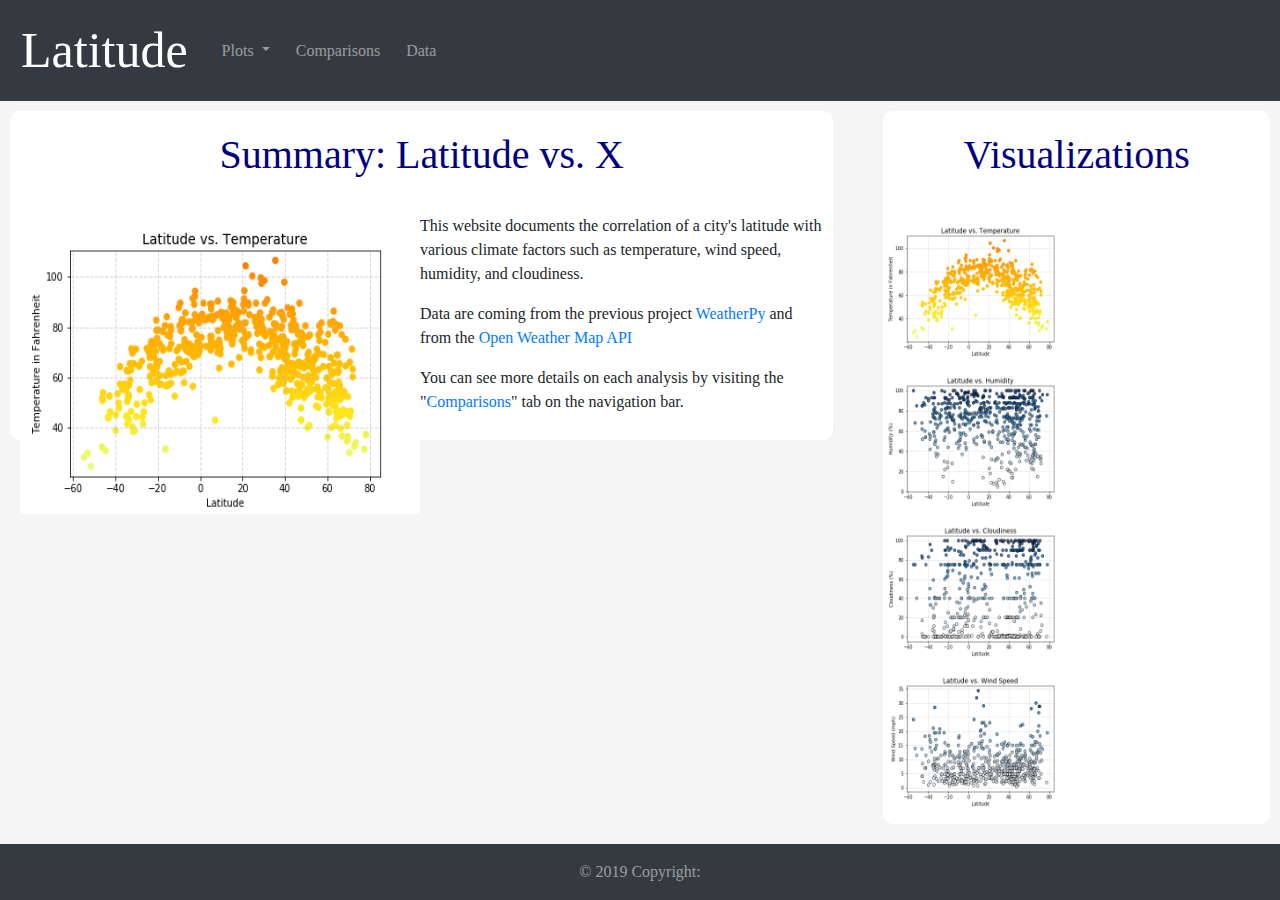
<file: index.html>
<!DOCTYPE html>
<html lang="en">

<head>
    <meta charset="utf-8">
    <meta name="viewport" content="width=device-width, initial-scale=1, shrink-to-fit=no">
  
    <title>Latitude Analysis</title>

<link rel="stylesheet" href="https://stackpath.bootstrapcdn.com/bootstrap/4.3.1/css/bootstrap.min.css" integrity="sha384-ggOyR0iXCbMQv3Xipma34MD+dH/1fQ784/j6cY/iJTQUOhcWr7x9JvoRxT2MZw1T" crossorigin="anonymous">
<link rel="stylesheet" href="style.css">
</head>

<body>
        <nav class="navbar navbar-expand-lg navbar-dark bg-dark">
            <a class="navbar-brand" href="index.html">Latitude</a>
            <button class="navbar-toggler" type="button" data-toggle="collapse" data-target="#navbarNavDropdown" aria-controls="navbarNavDropdown" aria-expanded="false" aria-label="Toggle navigation">
                <span class="navbar-toggler-icon"></span>
            </button>
            <div class="collapse navbar-collapse" id="navbarNavDropdown">
                <ul class="navbar-nav">
                    <li class="nav-item dropdown">
                        <a class="nav-link dropdown-toggle" href="#" id="navbarDropdownMenuLink" role="button" data-toggle="dropdown" aria-haspopup="true" aria-expanded="false">
                        Plots
                        </a>
                        <div class="dropdown-menu" aria-labelledby="navbarDropdownMenuLink">
                            <a class="dropdown-item" href="temp.html">Temperature</a>
                            <a class="dropdown-item" href="humidity.html">Humidity</a>
                            <a class="dropdown-item" href="cloudiness.html">Cloudiness</a>
                            <a class="dropdown-item" href="wind.html">Wind</a>
                        </div>
                    </li>
                    <li class="nav-item">
                        <a class="nav-link" href="comparison.html">Comparisons</a>
                    </li>
                    <li class="nav-item">
                        <a class="nav-link" href="data.html">Data</a>
                    </li>
                </ul>
            </div>
        </nav>
 

    <div class="row">
        <div class="col-md-8">
            <div class="box box-left">
                <h1 class="session-title">
                    Summary: Latitude vs. X
                </h1>
                <div>
                    <img src="Resources/assets/images/lat_temp.png" alt="Temperature">    
                </div>
                <p>
                        This website documents the correlation of a city's latitude with various climate factors such as temperature, wind speed, humidity, and cloudiness.
                </p>
                <p>     
                        Data are coming from the previous project <a href="https://github.com/marazap90/WeatherPy">WeatherPy</a>  and from the <a href="https://openweathermap.org/api">Open Weather Map API</a>
                </p>
                <p>
                    You can see more details on each analysis by visiting the "<a href="comparison.html">Comparisons</a>" tab on the navigation bar.
                </p>
            </div>

        </div>
            <div class="col-md-4">
                <div class="box box-right">
                    <h1 class="session-title">
                        Visualizations
                    </h1>
                    <div class="row">
                        <img class="side-img" src="Resources/assets/images/lat_temp.png" alt="Temperature">
                        <img class="side-img" src="Resources/assets/images/lat_humidity.png" alt="Humidity">   
                    </div>
                    <div class="row">
                        <img class="side-img"  src="Resources/assets/images/lat_cloudiness.png" alt="Cloudiness">  
                        <img class="side-img"  src="Resources/assets/images/lat_wind.png" alt="Wind"> 
                    </div>

                </div>
            </div>
    </div>


    <footer class="page-footer bg-dark fixed-bottom">
            <div class="footer-copyright text-center py-3">
                <p> © 2019 Copyright:</p>
                <a href="https://marazap90.github.io/Web_Vis_Dash/index.html"></a>
            </div>
    </footer>


<script src="https://code.jquery.com/jquery-3.3.1.slim.min.js" integrity="sha384-q8i/X+965DzO0rT7abK41JStQIAqVgRVzpbzo5smXKp4YfRvH+8abtTE1Pi6jizo" crossorigin="anonymous"></script>
<script src="https://cdnjs.cloudflare.com/ajax/libs/popper.js/1.14.7/umd/popper.min.js" integrity="sha384-UO2eT0CpHqdSJQ6hJty5KVphtPhzWj9WO1clHTMGa3JDZwrnQq4sF86dIHNDz0W1" crossorigin="anonymous"></script>
<script src="https://stackpath.bootstrapcdn.com/bootstrap/4.3.1/js/bootstrap.min.js" integrity="sha384-JjSmVgyd0p3pXB1rRibZUAYoIIy6OrQ6VrjIEaFf/nJGzIxFDsf4x0xIM+B07jRM" crossorigin="anonymous"></script>
</body>

</html>
</file>
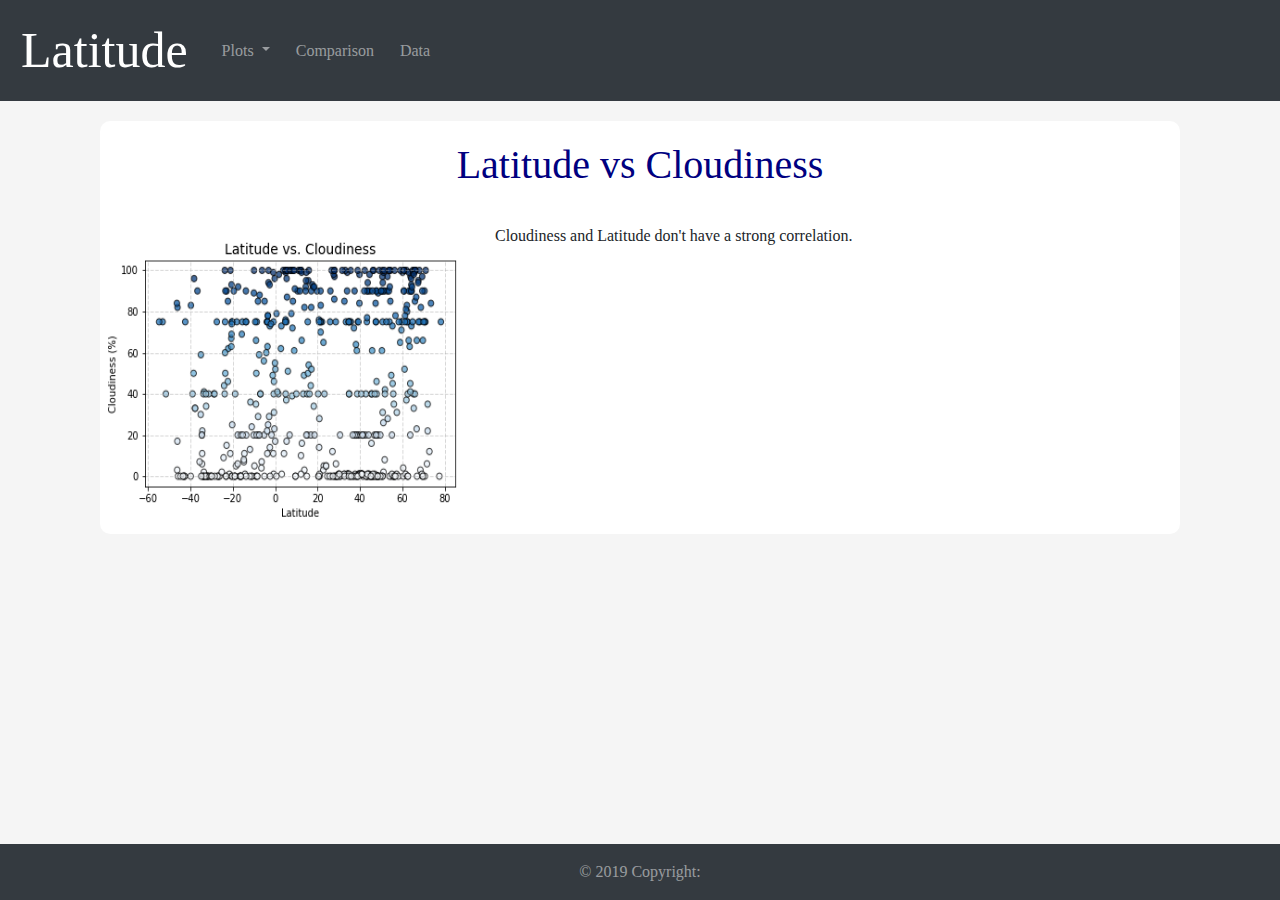
<file: cloudiness.html>
<!DOCTYPE html>
<html lang="en">

<head>
    <meta charset="utf-8">
    <meta name="viewport" content="width=device-width, initial-scale=1, shrink-to-fit=no">
  
  
    <title>Cloudiness Analysis</title>

<link rel="stylesheet" href="https://stackpath.bootstrapcdn.com/bootstrap/4.3.1/css/bootstrap.min.css" integrity="sha384-ggOyR0iXCbMQv3Xipma34MD+dH/1fQ784/j6cY/iJTQUOhcWr7x9JvoRxT2MZw1T" crossorigin="anonymous">
<link rel="stylesheet" href="style.css">
</head>

<body>
    <nav class="navbar navbar-expand-lg navbar-dark bg-dark">
        <a class="navbar-brand" href="index.html">Latitude</a>
        
        <button class="navbar-toggler" type="button" data-toggle="collapse" data-target="#navbarNavDropdown" aria-controls="navbarNavDropdown" aria-expanded="false" aria-label="Toggle navigation">
            <span class="navbar-toggler-icon"></span>
        </button>
        
        <div class="collapse navbar-collapse" id="navbarNavDropdown">
            <ul class="navbar-nav">
                <li class="nav-item dropdown">
                    
                    <a class="nav-link dropdown-toggle" href="#" id="navbarDropdownMenuLink" role="button" data-toggle="dropdown" aria-haspopup="true" aria-expanded="false">
                    Plots
                    </a>
                    
                    <div class="dropdown-menu" aria-labelledby="navbarDropdownMenuLink">
                        <a class="dropdown-item" href="temp.html">Temperature</a>
                        <a class="dropdown-item" href="humidity.html">Humidity</a>
                        <a class="dropdown-item" href="cloudiness.html">Cloudiness</a>
                        <a class="dropdown-item" href="wind.html">Wind</a>
                    </div>
                </li>
                <li class="nav-item">
                    <a class="nav-link" href="comparison.html">Comparison</a>
                </li>
                <li class="nav-item">
                    <a class="nav-link" href="data.html">Data</a>
                </li>
            </ul>
        </div>
    </nav>

    <div class="row">
        <div class="col-md-12">
            <div class="box box-single">
                <h1 class="session-title">
                    Latitude vs Cloudiness 
                </h1>
                <div class="row">
                        <img src="Resources/assets/images/lat_cloudiness.png" alt="Cloudiness" height="300" width="400">
                    <p>
                        Cloudiness and Latitude don't have a strong correlation.                  
                    </p>   
                </div>

            </div>

        </div>
    </div>
 
    <footer class="page-footer bg-dark fixed-bottom">
            <div class="footer-copyright text-center py-3">
                <p> © 2019 Copyright:</p>
                <a href="https://marazap90.github.io/Web_Vis_Dash/index.html"></a>
            </div>
    </footer>



<script src="https://code.jquery.com/jquery-3.3.1.slim.min.js" integrity="sha384-q8i/X+965DzO0rT7abK41JStQIAqVgRVzpbzo5smXKp4YfRvH+8abtTE1Pi6jizo" crossorigin="anonymous"></script>
<script src="https://cdnjs.cloudflare.com/ajax/libs/popper.js/1.14.7/umd/popper.min.js" integrity="sha384-UO2eT0CpHqdSJQ6hJty5KVphtPhzWj9WO1clHTMGa3JDZwrnQq4sF86dIHNDz0W1" crossorigin="anonymous"></script>
<script src="https://stackpath.bootstrapcdn.com/bootstrap/4.3.1/js/bootstrap.min.js" integrity="sha384-JjSmVgyd0p3pXB1rRibZUAYoIIy6OrQ6VrjIEaFf/nJGzIxFDsf4x0xIM+B07jRM" crossorigin="anonymous"></script>

</body>

</html>
</file>
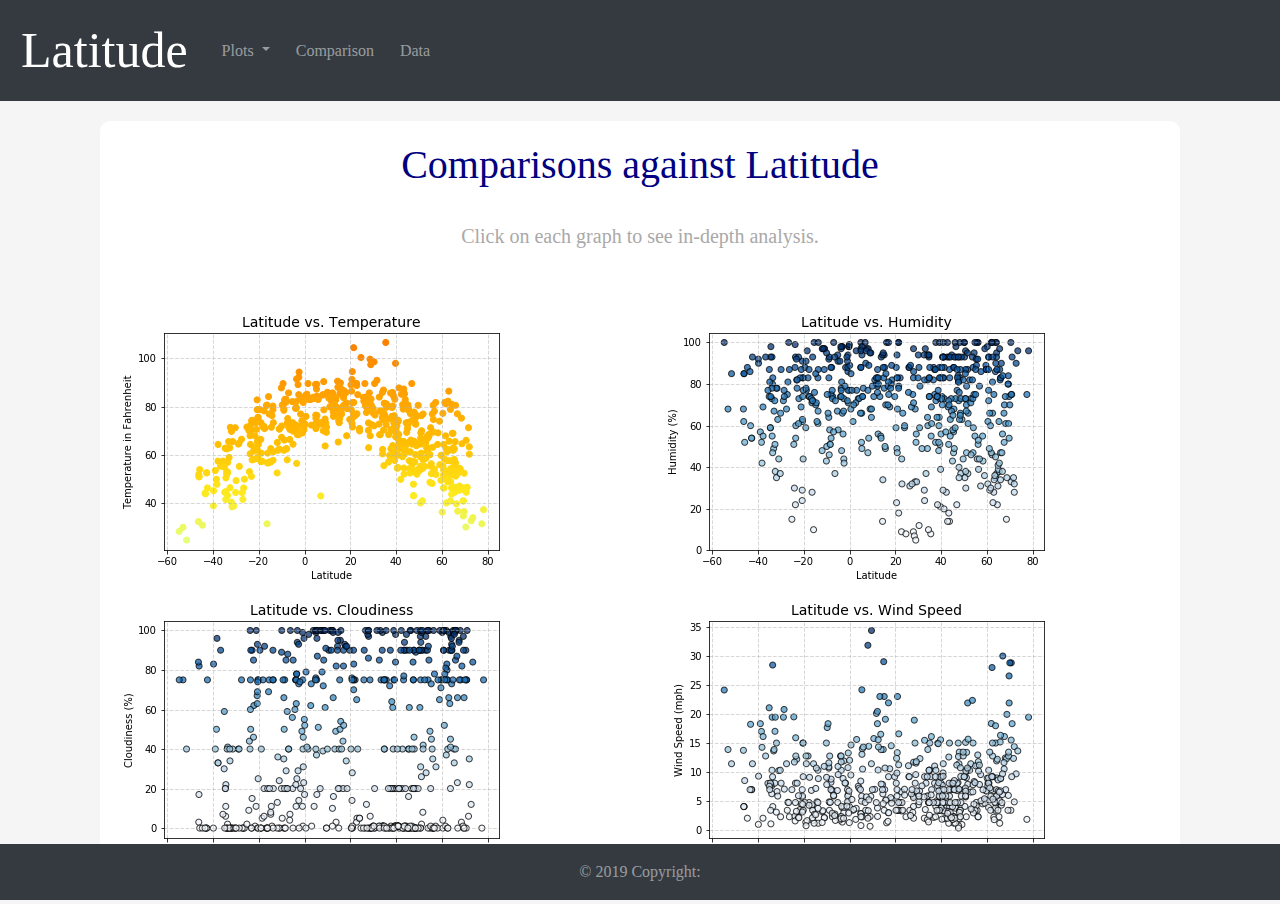
<file: comparison.html>
<!DOCTYPE html>
<html lang="en">

<head>
    <meta charset="utf-8">
    <meta name="viewport" content="width=device-width, initial-scale=1, shrink-to-fit=no">
  
  
    <title>Comparisons</title>

<link rel="stylesheet" href="https://stackpath.bootstrapcdn.com/bootstrap/4.3.1/css/bootstrap.min.css" integrity="sha384-ggOyR0iXCbMQv3Xipma34MD+dH/1fQ784/j6cY/iJTQUOhcWr7x9JvoRxT2MZw1T" crossorigin="anonymous">
<link rel="stylesheet" href="style.css">
</head>

<body>
    <nav class="navbar navbar-expand-lg navbar-dark bg-dark">
            <a class="navbar-brand" href="index.html">Latitude</a>
            <button class="navbar-toggler" type="button" data-toggle="collapse" data-target="#navbarNavDropdown" aria-controls="navbarNavDropdown" aria-expanded="false" aria-label="Toggle navigation">
                <span class="navbar-toggler-icon"></span>
            </button>
            <div class="collapse navbar-collapse" id="navbarNavDropdown">
                <ul class="navbar-nav">
                    <li class="nav-item dropdown">
                        <a class="nav-link dropdown-toggle" href="#" id="navbarDropdownMenuLink" role="button" data-toggle="dropdown" aria-haspopup="true" aria-expanded="false">
                        Plots
                        </a>
                        <div class="dropdown-menu" aria-labelledby="navbarDropdownMenuLink">
                            <a class="dropdown-item" href="temp.html">Temperature</a>
                            <a class="dropdown-item" href="humidity.html">Humidity</a>
                            <a class="dropdown-item" href="cloudiness.html">Cloudiness</a>
                            <a class="dropdown-item" href="wind.html">Wind</a>
                        </div>
                    </li>
                    <li class="nav-item">
                        <a class="nav-link" href="comparison.html">Comparison</a>
                    </li>
                    <li class="nav-item">
                        <a class="nav-link" href="data.html">Data</a>
                    </li>
                </ul>
            </div>
        </nav>





        <div class="row">
            <div class="col-md-12">
                <div class="box box-single">
                    <h1 class="session-title">
                        Comparisons against Latitude 
                    </h1>
                    <h5 class="session-subtitle">
                        Click on each graph to see in-depth analysis.
                    </h5>

                    <div class="row">
                        <div class="col-md-6">
                            <a href="temp.html" > 
                                <img class="img-comparison" src="Resources/assets/images/lat_temp.png" alt="Temperature">
                            </a>
                        </div>
                        <div class="col-md-6">
                            <a  href="humidity.html"> 
                                <img class="img-comparison" src="Resources/assets/images/lat_humidity.png" alt="Humidity">   
                            </a>   
                        </div> 
                    </div>

                    <div class="row">
                        <div class="col-md-6">
                            <a  href="cloudiness.html"> 
                            <img class="img-comparison" src="Resources/assets/images/lat_cloudiness.png" alt="Cloudiness">  
                            </a>
                        </div>
                        <div class="col-md-6">
                        <a  href="wind.html"> 
                        <img class="img-comparison" src="Resources/assets/images/lat_wind.png" alt="Wind"> 
                        </a>  
                        </div>
                    </div>

                </div>
            </div>
        </div>

    <footer class="page-footer bg-dark fixed-bottom">
            <div class="footer-copyright text-center py-3">
                <p> © 2019 Copyright:</p>
                <a href="https://marazap90.github.io/Web_Vis_Dash/index.html"></a>
            </div>
    </footer>




<script src="https://code.jquery.com/jquery-3.3.1.slim.min.js" integrity="sha384-q8i/X+965DzO0rT7abK41JStQIAqVgRVzpbzo5smXKp4YfRvH+8abtTE1Pi6jizo" crossorigin="anonymous"></script>
<script src="https://cdnjs.cloudflare.com/ajax/libs/popper.js/1.14.7/umd/popper.min.js" integrity="sha384-UO2eT0CpHqdSJQ6hJty5KVphtPhzWj9WO1clHTMGa3JDZwrnQq4sF86dIHNDz0W1" crossorigin="anonymous"></script>
<script src="https://stackpath.bootstrapcdn.com/bootstrap/4.3.1/js/bootstrap.min.js" integrity="sha384-JjSmVgyd0p3pXB1rRibZUAYoIIy6OrQ6VrjIEaFf/nJGzIxFDsf4x0xIM+B07jRM" crossorigin="anonymous"></script>

</body>

</html>
</file>
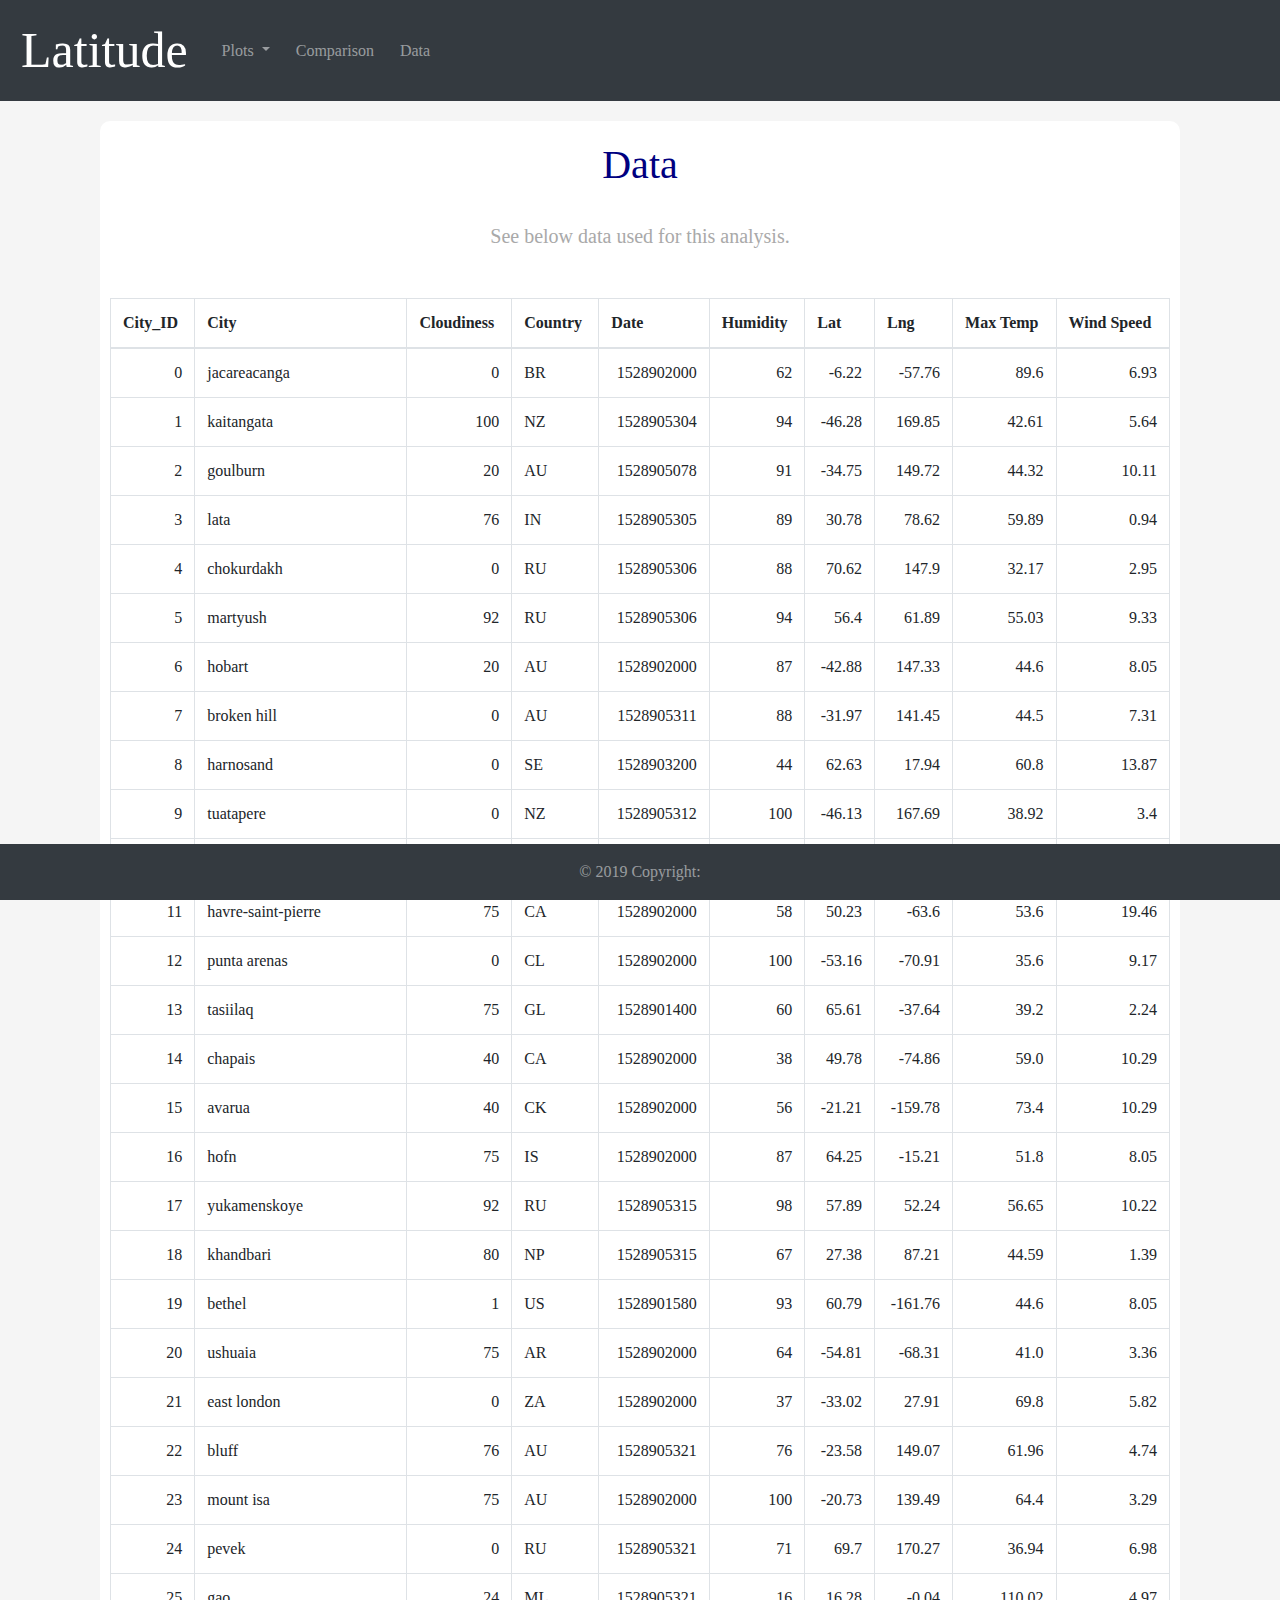
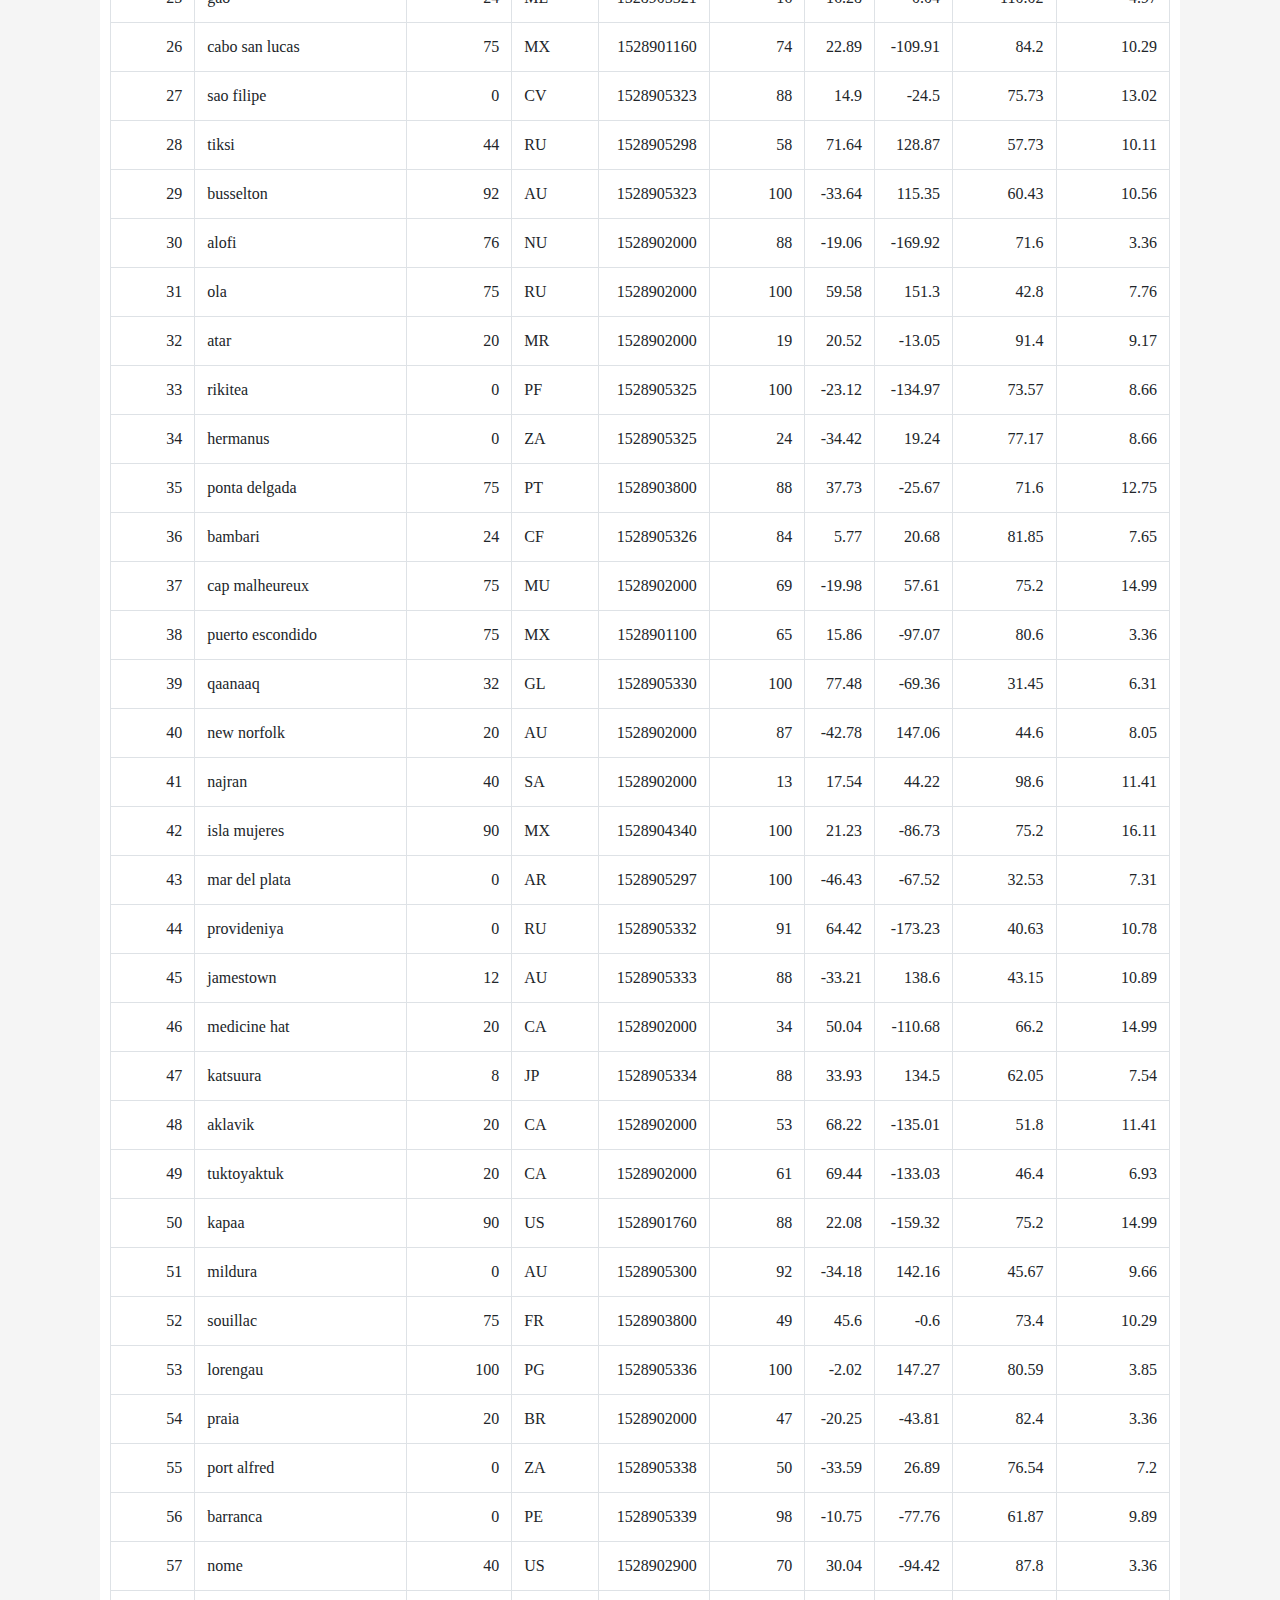
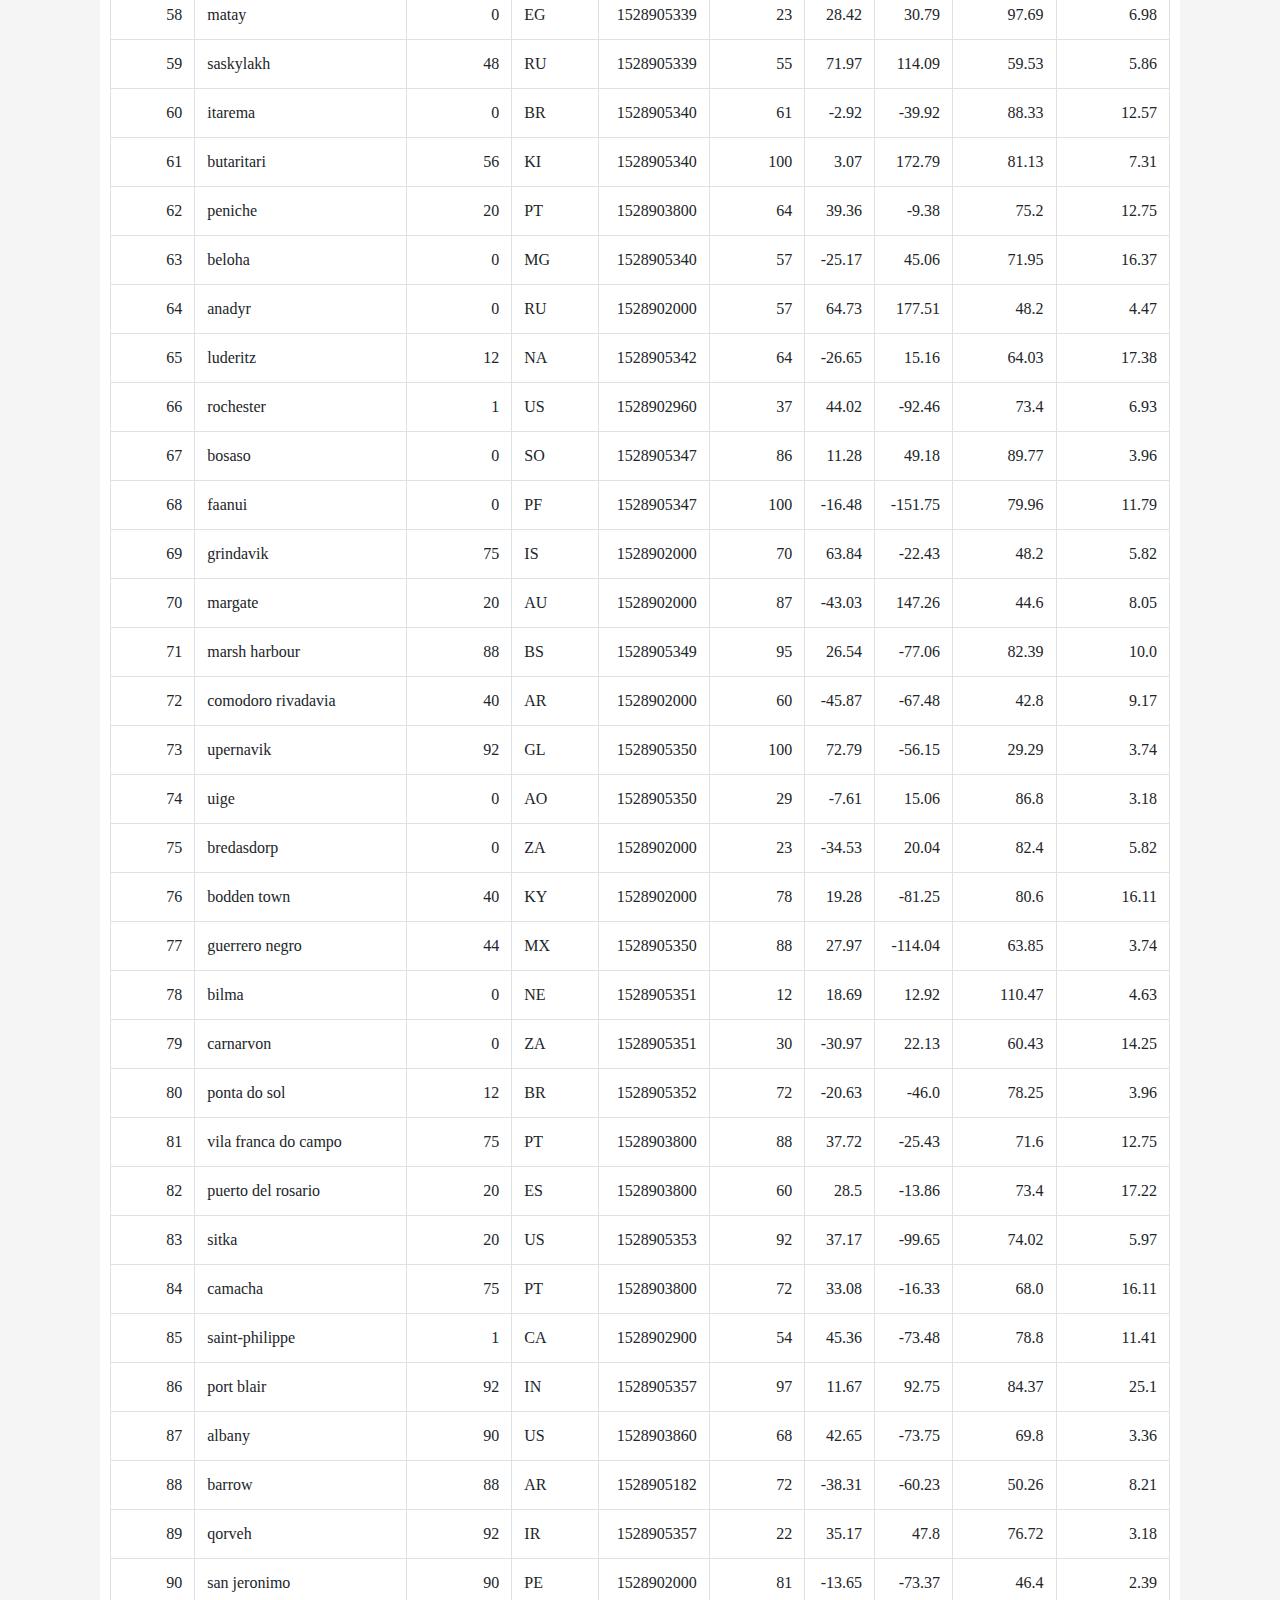
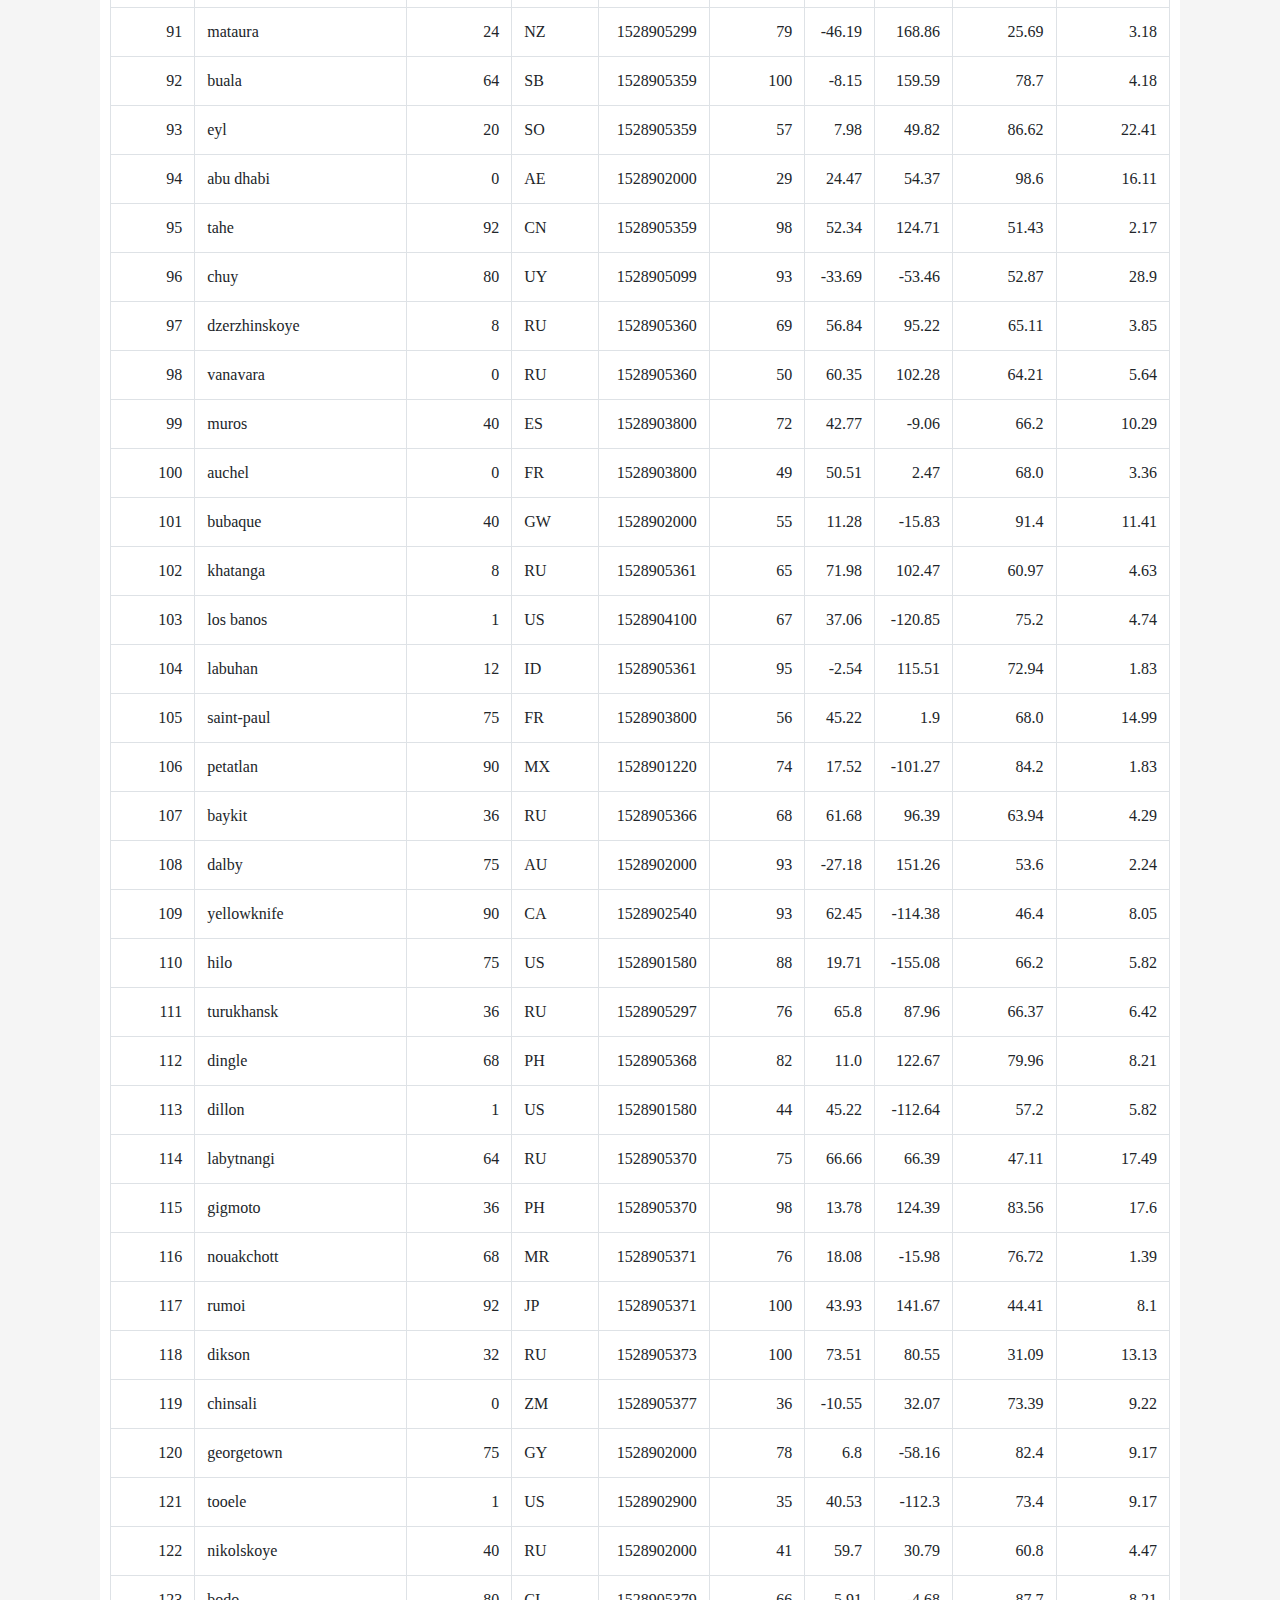
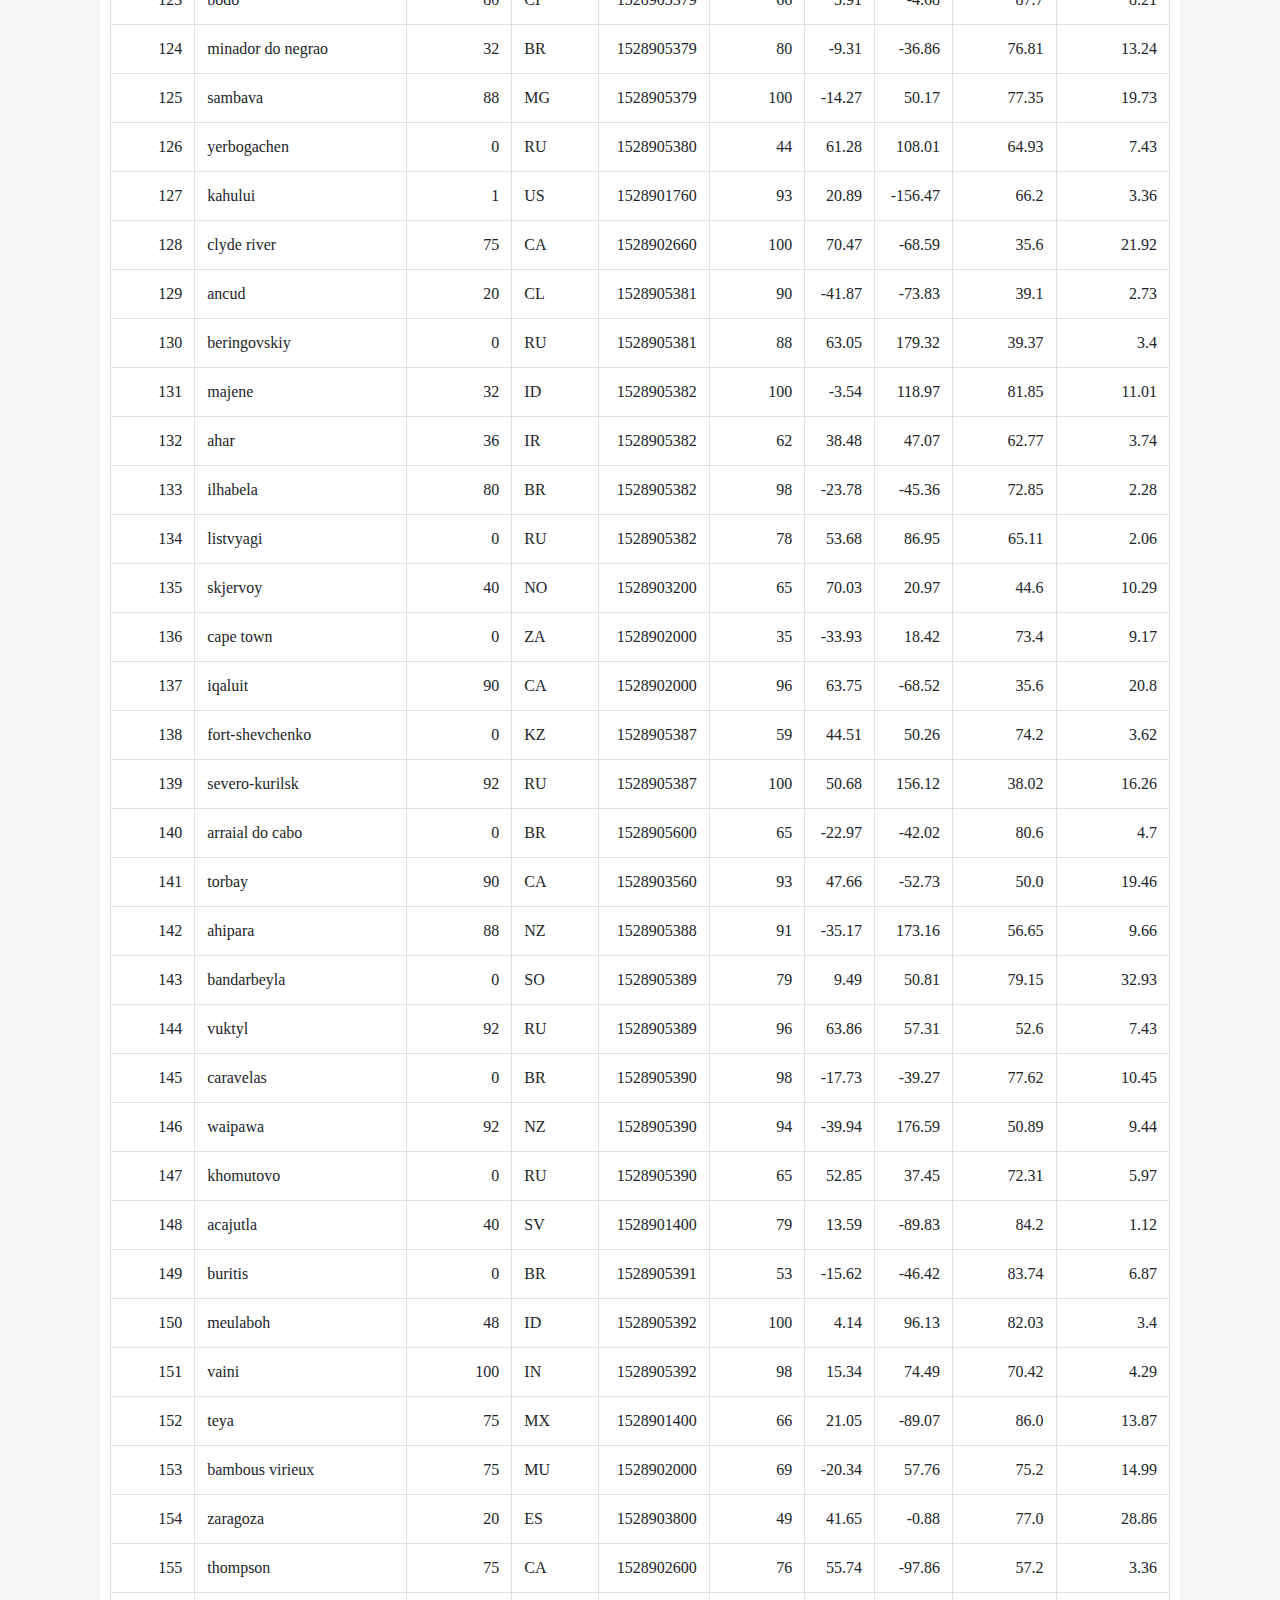
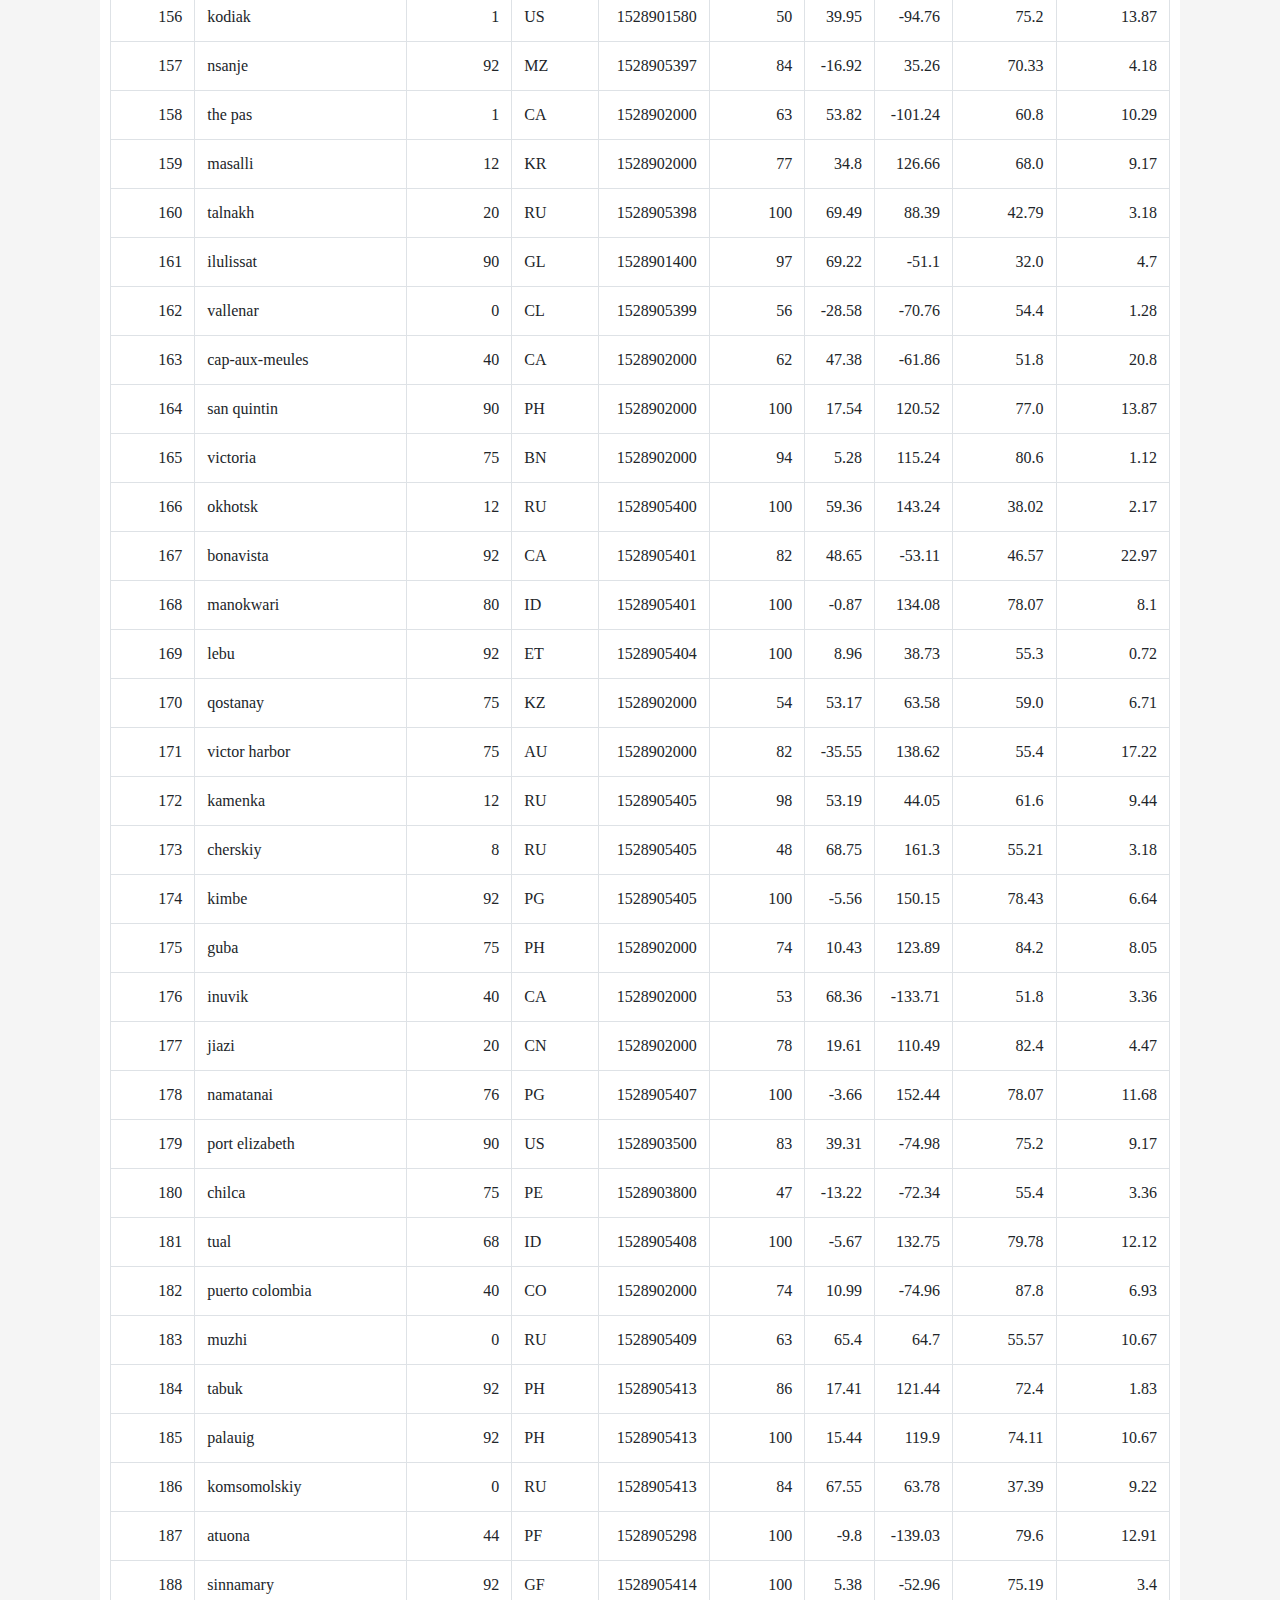
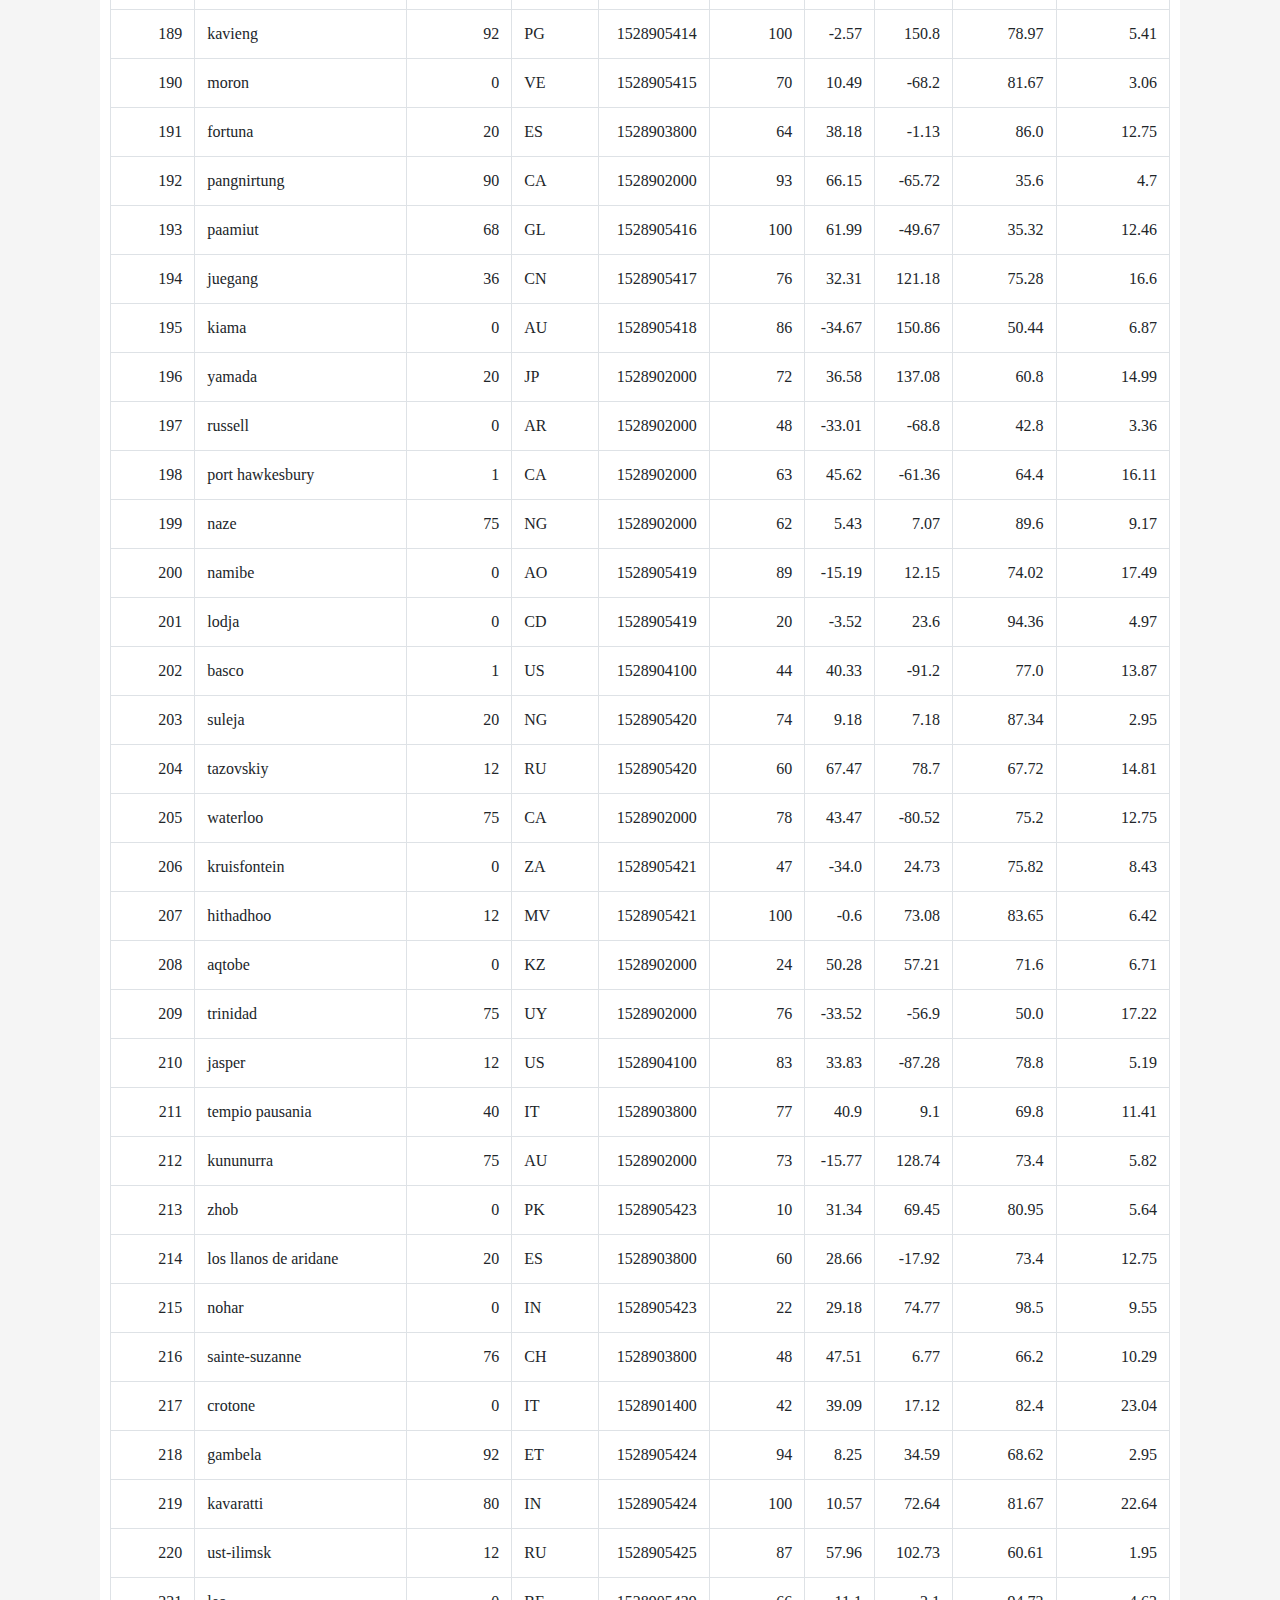
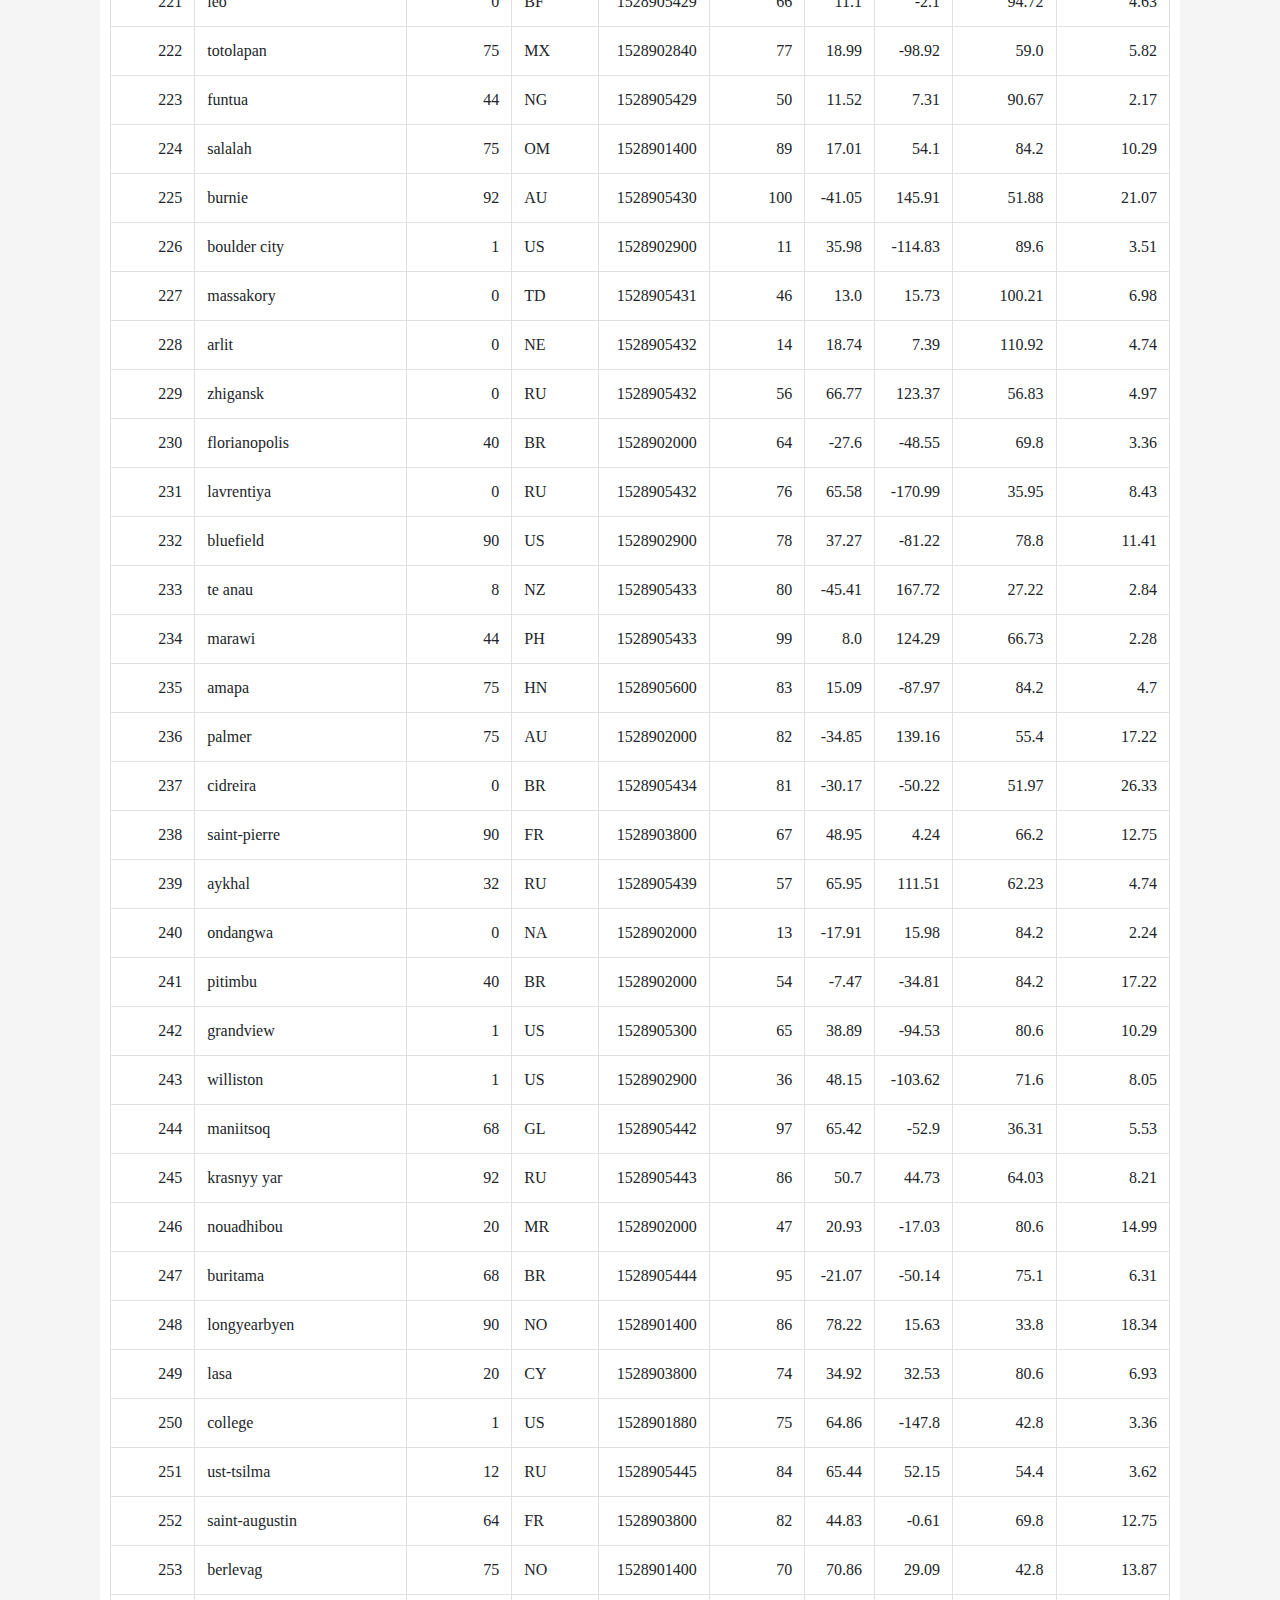
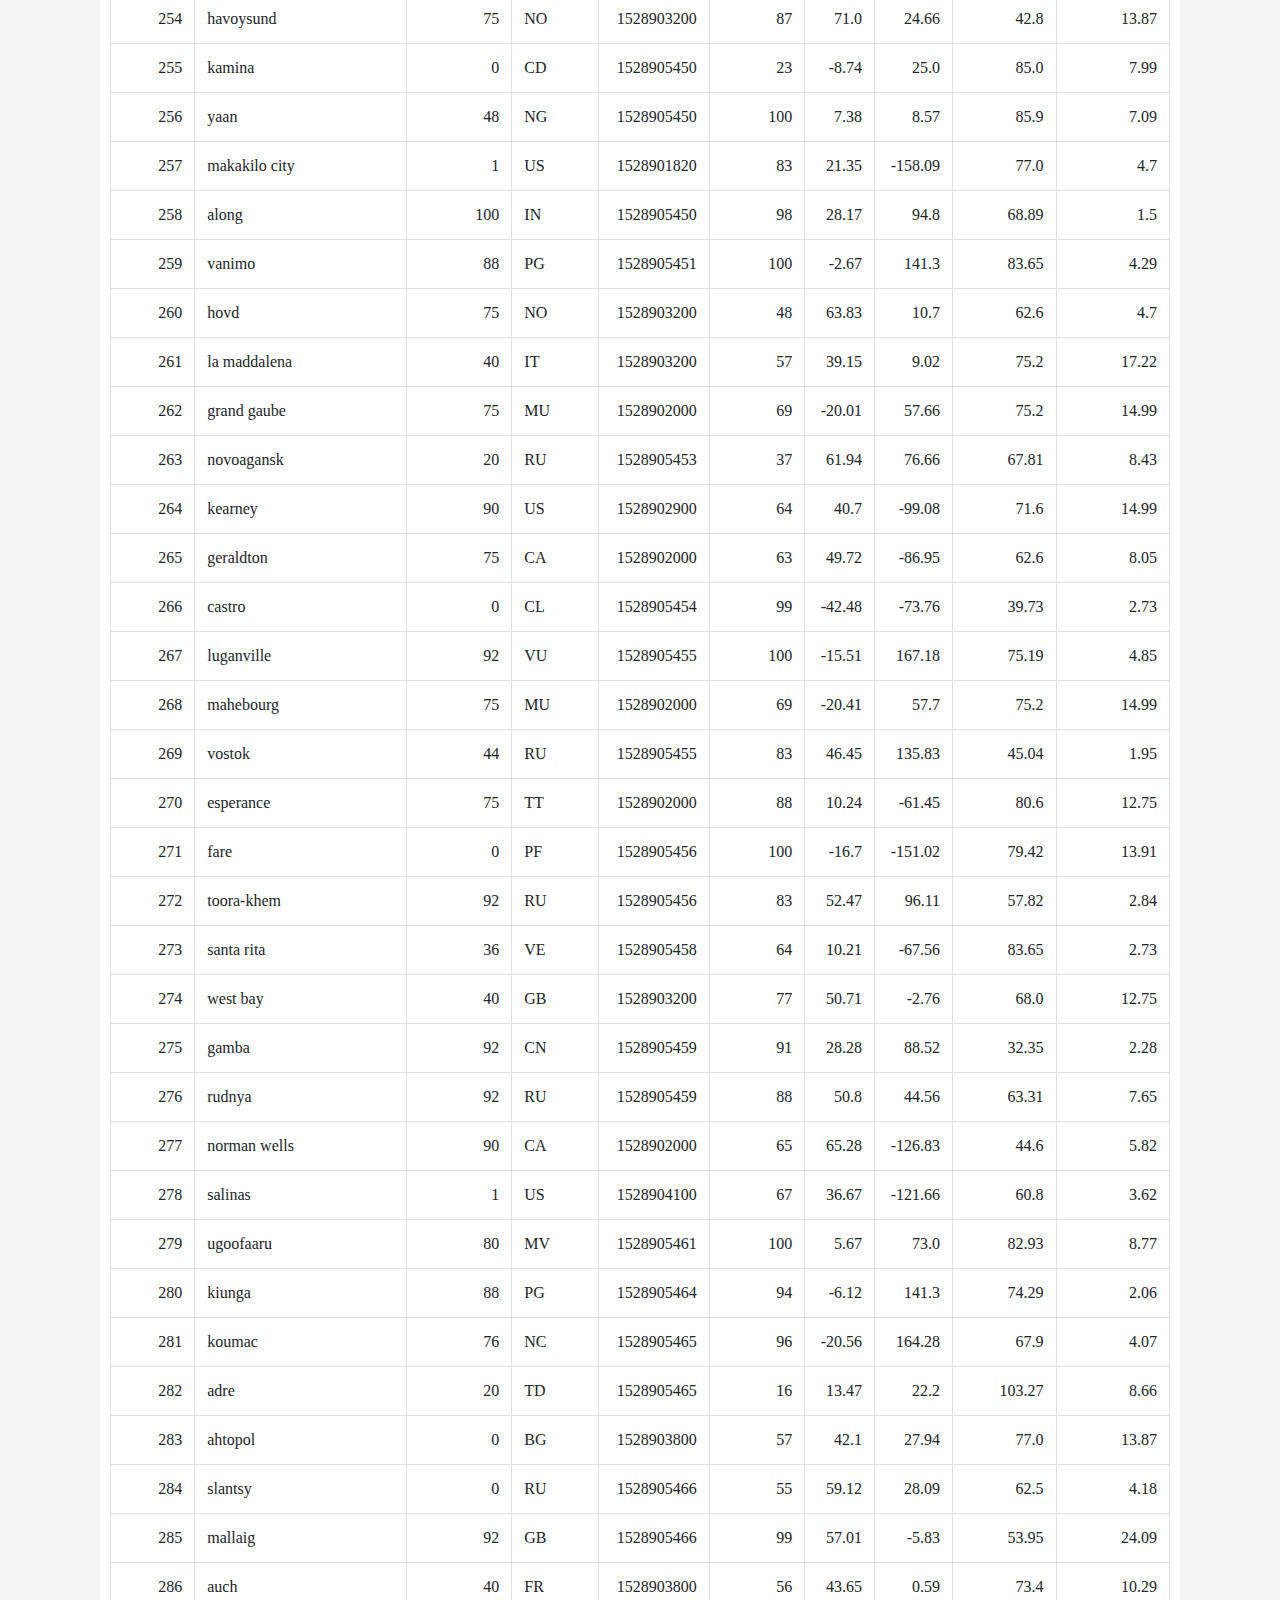
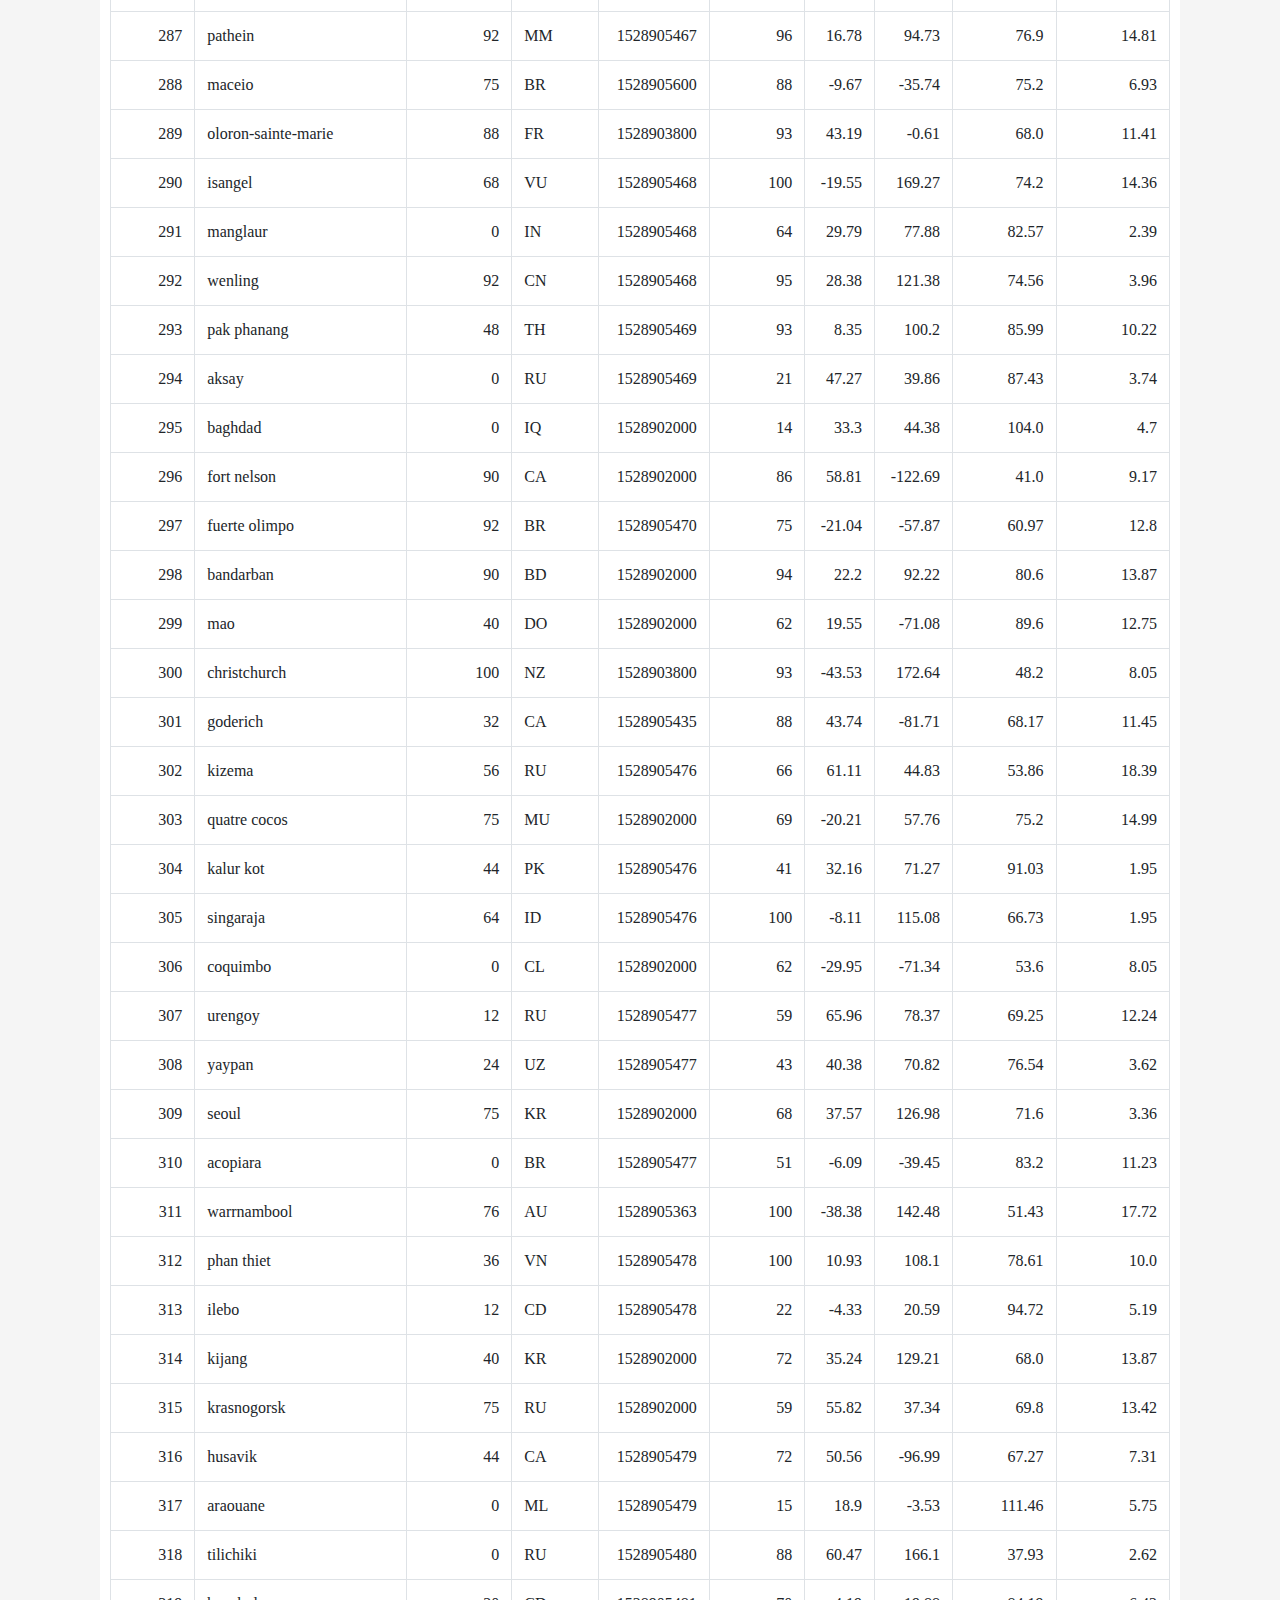
<file: data.html>
<!DOCTYPE html>
<html lang="en">

<head>
    <meta charset="utf-8">
    <meta name="viewport" content="width=device-width, initial-scale=1, shrink-to-fit=no">
  
  
    <title>Raw Data</title>

<link rel="stylesheet" href="https://stackpath.bootstrapcdn.com/bootstrap/4.3.1/css/bootstrap.min.css" integrity="sha384-ggOyR0iXCbMQv3Xipma34MD+dH/1fQ784/j6cY/iJTQUOhcWr7x9JvoRxT2MZw1T" crossorigin="anonymous">
<link rel="stylesheet" href="style.css">
</head>

<body>
        <nav class="navbar navbar-expand-lg navbar-dark bg-dark">
                <a class="navbar-brand" href="index.html">Latitude</a>
                <button class="navbar-toggler" type="button" data-toggle="collapse" data-target="#navbarNavDropdown" aria-controls="navbarNavDropdown" aria-expanded="false" aria-label="Toggle navigation">
                    <span class="navbar-toggler-icon"></span>
                </button>
                <div class="collapse navbar-collapse" id="navbarNavDropdown">
                    <ul class="navbar-nav">
                        <li class="nav-item dropdown">
                            <a class="nav-link dropdown-toggle" href="#" id="navbarDropdownMenuLink" role="button" data-toggle="dropdown" aria-haspopup="true" aria-expanded="false">
                            Plots
                            </a>
                            <div class="dropdown-menu" aria-labelledby="navbarDropdownMenuLink">
                                <a class="dropdown-item" href="temp.html">Temperature</a>
                                <a class="dropdown-item" href="humidity.html">Humidity</a>
                                <a class="dropdown-item" href="cloudiness.html">Cloudiness</a>
                                <a class="dropdown-item" href="wind.html">Wind</a>
                            </div>
                        </li>
                        <li class="nav-item">
                            <a class="nav-link" href="comparison.html">Comparison</a>
                        </li>
                        <li class="nav-item">
                            <a class="nav-link" href="data.html">Data</a>
                        </li>
                    </ul>
                </div>
            </nav>


    <div class="row">
        <div class="col-md-12">
            <div class="box box-single">
                <h1 class="session-title">
                    Data 
                </h1>
                <h5 class="session-subtitle">
                    See below data used for this analysis.
                </h5>

        <table class="table table-bordered table-hover table-condensed">
                <thead><tr><th title="Field #1">City_ID</th>
                <th title="Field #2">City</th>
                <th title="Field #3">Cloudiness</th>
                <th title="Field #4">Country</th>
                <th title="Field #5">Date</th>
                <th title="Field #6">Humidity</th>
                <th title="Field #7">Lat</th>
                <th title="Field #8">Lng</th>
                <th title="Field #9">Max Temp</th>
                <th title="Field #10">Wind Speed</th>
                </tr></thead>
                <tbody><tr>
                <td align="right">0</td>
                <td>jacareacanga</td>
                <td align="right">0</td>
                <td>BR</td>
                <td align="right">1528902000</td>
                <td align="right">62</td>
                <td align="right">-6.22</td>
                <td align="right">-57.76</td>
                <td align="right">89.6</td>
                <td align="right">6.93</td>
                </tr>
                <tr>
                <td align="right">1</td>
                <td>kaitangata</td>
                <td align="right">100</td>
                <td>NZ</td>
                <td align="right">1528905304</td>
                <td align="right">94</td>
                <td align="right">-46.28</td>
                <td align="right">169.85</td>
                <td align="right">42.61</td>
                <td align="right">5.64</td>
                </tr>
                <tr>
                <td align="right">2</td>
                <td>goulburn</td>
                <td align="right">20</td>
                <td>AU</td>
                <td align="right">1528905078</td>
                <td align="right">91</td>
                <td align="right">-34.75</td>
                <td align="right">149.72</td>
                <td align="right">44.32</td>
                <td align="right">10.11</td>
                </tr>
                <tr>
                <td align="right">3</td>
                <td>lata</td>
                <td align="right">76</td>
                <td>IN</td>
                <td align="right">1528905305</td>
                <td align="right">89</td>
                <td align="right">30.78</td>
                <td align="right">78.62</td>
                <td align="right">59.89</td>
                <td align="right">0.94</td>
                </tr>
                <tr>
                <td align="right">4</td>
                <td>chokurdakh</td>
                <td align="right">0</td>
                <td>RU</td>
                <td align="right">1528905306</td>
                <td align="right">88</td>
                <td align="right">70.62</td>
                <td align="right">147.9</td>
                <td align="right">32.17</td>
                <td align="right">2.95</td>
                </tr>
                <tr>
                <td align="right">5</td>
                <td>martyush</td>
                <td align="right">92</td>
                <td>RU</td>
                <td align="right">1528905306</td>
                <td align="right">94</td>
                <td align="right">56.4</td>
                <td align="right">61.89</td>
                <td align="right">55.03</td>
                <td align="right">9.33</td>
                </tr>
                <tr>
                <td align="right">6</td>
                <td>hobart</td>
                <td align="right">20</td>
                <td>AU</td>
                <td align="right">1528902000</td>
                <td align="right">87</td>
                <td align="right">-42.88</td>
                <td align="right">147.33</td>
                <td align="right">44.6</td>
                <td align="right">8.05</td>
                </tr>
                <tr>
                <td align="right">7</td>
                <td>broken hill</td>
                <td align="right">0</td>
                <td>AU</td>
                <td align="right">1528905311</td>
                <td align="right">88</td>
                <td align="right">-31.97</td>
                <td align="right">141.45</td>
                <td align="right">44.5</td>
                <td align="right">7.31</td>
                </tr>
                <tr>
                <td align="right">8</td>
                <td>harnosand</td>
                <td align="right">0</td>
                <td>SE</td>
                <td align="right">1528903200</td>
                <td align="right">44</td>
                <td align="right">62.63</td>
                <td align="right">17.94</td>
                <td align="right">60.8</td>
                <td align="right">13.87</td>
                </tr>
                <tr>
                <td align="right">9</td>
                <td>tuatapere</td>
                <td align="right">0</td>
                <td>NZ</td>
                <td align="right">1528905312</td>
                <td align="right">100</td>
                <td align="right">-46.13</td>
                <td align="right">167.69</td>
                <td align="right">38.92</td>
                <td align="right">3.4</td>
                </tr>
                <tr>
                <td align="right">10</td>
                <td>puerto ayora</td>
                <td align="right">90</td>
                <td>EC</td>
                <td align="right">1528902000</td>
                <td align="right">69</td>
                <td align="right">-0.74</td>
                <td align="right">-90.35</td>
                <td align="right">77.0</td>
                <td align="right">13.87</td>
                </tr>
                <tr>
                <td align="right">11</td>
                <td>havre-saint-pierre</td>
                <td align="right">75</td>
                <td>CA</td>
                <td align="right">1528902000</td>
                <td align="right">58</td>
                <td align="right">50.23</td>
                <td align="right">-63.6</td>
                <td align="right">53.6</td>
                <td align="right">19.46</td>
                </tr>
                <tr>
                <td align="right">12</td>
                <td>punta arenas</td>
                <td align="right">0</td>
                <td>CL</td>
                <td align="right">1528902000</td>
                <td align="right">100</td>
                <td align="right">-53.16</td>
                <td align="right">-70.91</td>
                <td align="right">35.6</td>
                <td align="right">9.17</td>
                </tr>
                <tr>
                <td align="right">13</td>
                <td>tasiilaq</td>
                <td align="right">75</td>
                <td>GL</td>
                <td align="right">1528901400</td>
                <td align="right">60</td>
                <td align="right">65.61</td>
                <td align="right">-37.64</td>
                <td align="right">39.2</td>
                <td align="right">2.24</td>
                </tr>
                <tr>
                <td align="right">14</td>
                <td>chapais</td>
                <td align="right">40</td>
                <td>CA</td>
                <td align="right">1528902000</td>
                <td align="right">38</td>
                <td align="right">49.78</td>
                <td align="right">-74.86</td>
                <td align="right">59.0</td>
                <td align="right">10.29</td>
                </tr>
                <tr>
                <td align="right">15</td>
                <td>avarua</td>
                <td align="right">40</td>
                <td>CK</td>
                <td align="right">1528902000</td>
                <td align="right">56</td>
                <td align="right">-21.21</td>
                <td align="right">-159.78</td>
                <td align="right">73.4</td>
                <td align="right">10.29</td>
                </tr>
                <tr>
                <td align="right">16</td>
                <td>hofn</td>
                <td align="right">75</td>
                <td>IS</td>
                <td align="right">1528902000</td>
                <td align="right">87</td>
                <td align="right">64.25</td>
                <td align="right">-15.21</td>
                <td align="right">51.8</td>
                <td align="right">8.05</td>
                </tr>
                <tr>
                <td align="right">17</td>
                <td>yukamenskoye</td>
                <td align="right">92</td>
                <td>RU</td>
                <td align="right">1528905315</td>
                <td align="right">98</td>
                <td align="right">57.89</td>
                <td align="right">52.24</td>
                <td align="right">56.65</td>
                <td align="right">10.22</td>
                </tr>
                <tr>
                <td align="right">18</td>
                <td>khandbari</td>
                <td align="right">80</td>
                <td>NP</td>
                <td align="right">1528905315</td>
                <td align="right">67</td>
                <td align="right">27.38</td>
                <td align="right">87.21</td>
                <td align="right">44.59</td>
                <td align="right">1.39</td>
                </tr>
                <tr>
                <td align="right">19</td>
                <td>bethel</td>
                <td align="right">1</td>
                <td>US</td>
                <td align="right">1528901580</td>
                <td align="right">93</td>
                <td align="right">60.79</td>
                <td align="right">-161.76</td>
                <td align="right">44.6</td>
                <td align="right">8.05</td>
                </tr>
                <tr>
                <td align="right">20</td>
                <td>ushuaia</td>
                <td align="right">75</td>
                <td>AR</td>
                <td align="right">1528902000</td>
                <td align="right">64</td>
                <td align="right">-54.81</td>
                <td align="right">-68.31</td>
                <td align="right">41.0</td>
                <td align="right">3.36</td>
                </tr>
                <tr>
                <td align="right">21</td>
                <td>east london</td>
                <td align="right">0</td>
                <td>ZA</td>
                <td align="right">1528902000</td>
                <td align="right">37</td>
                <td align="right">-33.02</td>
                <td align="right">27.91</td>
                <td align="right">69.8</td>
                <td align="right">5.82</td>
                </tr>
                <tr>
                <td align="right">22</td>
                <td>bluff</td>
                <td align="right">76</td>
                <td>AU</td>
                <td align="right">1528905321</td>
                <td align="right">76</td>
                <td align="right">-23.58</td>
                <td align="right">149.07</td>
                <td align="right">61.96</td>
                <td align="right">4.74</td>
                </tr>
                <tr>
                <td align="right">23</td>
                <td>mount isa</td>
                <td align="right">75</td>
                <td>AU</td>
                <td align="right">1528902000</td>
                <td align="right">100</td>
                <td align="right">-20.73</td>
                <td align="right">139.49</td>
                <td align="right">64.4</td>
                <td align="right">3.29</td>
                </tr>
                <tr>
                <td align="right">24</td>
                <td>pevek</td>
                <td align="right">0</td>
                <td>RU</td>
                <td align="right">1528905321</td>
                <td align="right">71</td>
                <td align="right">69.7</td>
                <td align="right">170.27</td>
                <td align="right">36.94</td>
                <td align="right">6.98</td>
                </tr>
                <tr>
                <td align="right">25</td>
                <td>gao</td>
                <td align="right">24</td>
                <td>ML</td>
                <td align="right">1528905321</td>
                <td align="right">16</td>
                <td align="right">16.28</td>
                <td align="right">-0.04</td>
                <td align="right">110.02</td>
                <td align="right">4.97</td>
                </tr>
                <tr>
                <td align="right">26</td>
                <td>cabo san lucas</td>
                <td align="right">75</td>
                <td>MX</td>
                <td align="right">1528901160</td>
                <td align="right">74</td>
                <td align="right">22.89</td>
                <td align="right">-109.91</td>
                <td align="right">84.2</td>
                <td align="right">10.29</td>
                </tr>
                <tr>
                <td align="right">27</td>
                <td>sao filipe</td>
                <td align="right">0</td>
                <td>CV</td>
                <td align="right">1528905323</td>
                <td align="right">88</td>
                <td align="right">14.9</td>
                <td align="right">-24.5</td>
                <td align="right">75.73</td>
                <td align="right">13.02</td>
                </tr>
                <tr>
                <td align="right">28</td>
                <td>tiksi</td>
                <td align="right">44</td>
                <td>RU</td>
                <td align="right">1528905298</td>
                <td align="right">58</td>
                <td align="right">71.64</td>
                <td align="right">128.87</td>
                <td align="right">57.73</td>
                <td align="right">10.11</td>
                </tr>
                <tr>
                <td align="right">29</td>
                <td>busselton</td>
                <td align="right">92</td>
                <td>AU</td>
                <td align="right">1528905323</td>
                <td align="right">100</td>
                <td align="right">-33.64</td>
                <td align="right">115.35</td>
                <td align="right">60.43</td>
                <td align="right">10.56</td>
                </tr>
                <tr>
                <td align="right">30</td>
                <td>alofi</td>
                <td align="right">76</td>
                <td>NU</td>
                <td align="right">1528902000</td>
                <td align="right">88</td>
                <td align="right">-19.06</td>
                <td align="right">-169.92</td>
                <td align="right">71.6</td>
                <td align="right">3.36</td>
                </tr>
                <tr>
                <td align="right">31</td>
                <td>ola</td>
                <td align="right">75</td>
                <td>RU</td>
                <td align="right">1528902000</td>
                <td align="right">100</td>
                <td align="right">59.58</td>
                <td align="right">151.3</td>
                <td align="right">42.8</td>
                <td align="right">7.76</td>
                </tr>
                <tr>
                <td align="right">32</td>
                <td>atar</td>
                <td align="right">20</td>
                <td>MR</td>
                <td align="right">1528902000</td>
                <td align="right">19</td>
                <td align="right">20.52</td>
                <td align="right">-13.05</td>
                <td align="right">91.4</td>
                <td align="right">9.17</td>
                </tr>
                <tr>
                <td align="right">33</td>
                <td>rikitea</td>
                <td align="right">0</td>
                <td>PF</td>
                <td align="right">1528905325</td>
                <td align="right">100</td>
                <td align="right">-23.12</td>
                <td align="right">-134.97</td>
                <td align="right">73.57</td>
                <td align="right">8.66</td>
                </tr>
                <tr>
                <td align="right">34</td>
                <td>hermanus</td>
                <td align="right">0</td>
                <td>ZA</td>
                <td align="right">1528905325</td>
                <td align="right">24</td>
                <td align="right">-34.42</td>
                <td align="right">19.24</td>
                <td align="right">77.17</td>
                <td align="right">8.66</td>
                </tr>
                <tr>
                <td align="right">35</td>
                <td>ponta delgada</td>
                <td align="right">75</td>
                <td>PT</td>
                <td align="right">1528903800</td>
                <td align="right">88</td>
                <td align="right">37.73</td>
                <td align="right">-25.67</td>
                <td align="right">71.6</td>
                <td align="right">12.75</td>
                </tr>
                <tr>
                <td align="right">36</td>
                <td>bambari</td>
                <td align="right">24</td>
                <td>CF</td>
                <td align="right">1528905326</td>
                <td align="right">84</td>
                <td align="right">5.77</td>
                <td align="right">20.68</td>
                <td align="right">81.85</td>
                <td align="right">7.65</td>
                </tr>
                <tr>
                <td align="right">37</td>
                <td>cap malheureux</td>
                <td align="right">75</td>
                <td>MU</td>
                <td align="right">1528902000</td>
                <td align="right">69</td>
                <td align="right">-19.98</td>
                <td align="right">57.61</td>
                <td align="right">75.2</td>
                <td align="right">14.99</td>
                </tr>
                <tr>
                <td align="right">38</td>
                <td>puerto escondido</td>
                <td align="right">75</td>
                <td>MX</td>
                <td align="right">1528901100</td>
                <td align="right">65</td>
                <td align="right">15.86</td>
                <td align="right">-97.07</td>
                <td align="right">80.6</td>
                <td align="right">3.36</td>
                </tr>
                <tr>
                <td align="right">39</td>
                <td>qaanaaq</td>
                <td align="right">32</td>
                <td>GL</td>
                <td align="right">1528905330</td>
                <td align="right">100</td>
                <td align="right">77.48</td>
                <td align="right">-69.36</td>
                <td align="right">31.45</td>
                <td align="right">6.31</td>
                </tr>
                <tr>
                <td align="right">40</td>
                <td>new norfolk</td>
                <td align="right">20</td>
                <td>AU</td>
                <td align="right">1528902000</td>
                <td align="right">87</td>
                <td align="right">-42.78</td>
                <td align="right">147.06</td>
                <td align="right">44.6</td>
                <td align="right">8.05</td>
                </tr>
                <tr>
                <td align="right">41</td>
                <td>najran</td>
                <td align="right">40</td>
                <td>SA</td>
                <td align="right">1528902000</td>
                <td align="right">13</td>
                <td align="right">17.54</td>
                <td align="right">44.22</td>
                <td align="right">98.6</td>
                <td align="right">11.41</td>
                </tr>
                <tr>
                <td align="right">42</td>
                <td>isla mujeres</td>
                <td align="right">90</td>
                <td>MX</td>
                <td align="right">1528904340</td>
                <td align="right">100</td>
                <td align="right">21.23</td>
                <td align="right">-86.73</td>
                <td align="right">75.2</td>
                <td align="right">16.11</td>
                </tr>
                <tr>
                <td align="right">43</td>
                <td>mar del plata</td>
                <td align="right">0</td>
                <td>AR</td>
                <td align="right">1528905297</td>
                <td align="right">100</td>
                <td align="right">-46.43</td>
                <td align="right">-67.52</td>
                <td align="right">32.53</td>
                <td align="right">7.31</td>
                </tr>
                <tr>
                <td align="right">44</td>
                <td>provideniya</td>
                <td align="right">0</td>
                <td>RU</td>
                <td align="right">1528905332</td>
                <td align="right">91</td>
                <td align="right">64.42</td>
                <td align="right">-173.23</td>
                <td align="right">40.63</td>
                <td align="right">10.78</td>
                </tr>
                <tr>
                <td align="right">45</td>
                <td>jamestown</td>
                <td align="right">12</td>
                <td>AU</td>
                <td align="right">1528905333</td>
                <td align="right">88</td>
                <td align="right">-33.21</td>
                <td align="right">138.6</td>
                <td align="right">43.15</td>
                <td align="right">10.89</td>
                </tr>
                <tr>
                <td align="right">46</td>
                <td>medicine hat</td>
                <td align="right">20</td>
                <td>CA</td>
                <td align="right">1528902000</td>
                <td align="right">34</td>
                <td align="right">50.04</td>
                <td align="right">-110.68</td>
                <td align="right">66.2</td>
                <td align="right">14.99</td>
                </tr>
                <tr>
                <td align="right">47</td>
                <td>katsuura</td>
                <td align="right">8</td>
                <td>JP</td>
                <td align="right">1528905334</td>
                <td align="right">88</td>
                <td align="right">33.93</td>
                <td align="right">134.5</td>
                <td align="right">62.05</td>
                <td align="right">7.54</td>
                </tr>
                <tr>
                <td align="right">48</td>
                <td>aklavik</td>
                <td align="right">20</td>
                <td>CA</td>
                <td align="right">1528902000</td>
                <td align="right">53</td>
                <td align="right">68.22</td>
                <td align="right">-135.01</td>
                <td align="right">51.8</td>
                <td align="right">11.41</td>
                </tr>
                <tr>
                <td align="right">49</td>
                <td>tuktoyaktuk</td>
                <td align="right">20</td>
                <td>CA</td>
                <td align="right">1528902000</td>
                <td align="right">61</td>
                <td align="right">69.44</td>
                <td align="right">-133.03</td>
                <td align="right">46.4</td>
                <td align="right">6.93</td>
                </tr>
                <tr>
                <td align="right">50</td>
                <td>kapaa</td>
                <td align="right">90</td>
                <td>US</td>
                <td align="right">1528901760</td>
                <td align="right">88</td>
                <td align="right">22.08</td>
                <td align="right">-159.32</td>
                <td align="right">75.2</td>
                <td align="right">14.99</td>
                </tr>
                <tr>
                <td align="right">51</td>
                <td>mildura</td>
                <td align="right">0</td>
                <td>AU</td>
                <td align="right">1528905300</td>
                <td align="right">92</td>
                <td align="right">-34.18</td>
                <td align="right">142.16</td>
                <td align="right">45.67</td>
                <td align="right">9.66</td>
                </tr>
                <tr>
                <td align="right">52</td>
                <td>souillac</td>
                <td align="right">75</td>
                <td>FR</td>
                <td align="right">1528903800</td>
                <td align="right">49</td>
                <td align="right">45.6</td>
                <td align="right">-0.6</td>
                <td align="right">73.4</td>
                <td align="right">10.29</td>
                </tr>
                <tr>
                <td align="right">53</td>
                <td>lorengau</td>
                <td align="right">100</td>
                <td>PG</td>
                <td align="right">1528905336</td>
                <td align="right">100</td>
                <td align="right">-2.02</td>
                <td align="right">147.27</td>
                <td align="right">80.59</td>
                <td align="right">3.85</td>
                </tr>
                <tr>
                <td align="right">54</td>
                <td>praia</td>
                <td align="right">20</td>
                <td>BR</td>
                <td align="right">1528902000</td>
                <td align="right">47</td>
                <td align="right">-20.25</td>
                <td align="right">-43.81</td>
                <td align="right">82.4</td>
                <td align="right">3.36</td>
                </tr>
                <tr>
                <td align="right">55</td>
                <td>port alfred</td>
                <td align="right">0</td>
                <td>ZA</td>
                <td align="right">1528905338</td>
                <td align="right">50</td>
                <td align="right">-33.59</td>
                <td align="right">26.89</td>
                <td align="right">76.54</td>
                <td align="right">7.2</td>
                </tr>
                <tr>
                <td align="right">56</td>
                <td>barranca</td>
                <td align="right">0</td>
                <td>PE</td>
                <td align="right">1528905339</td>
                <td align="right">98</td>
                <td align="right">-10.75</td>
                <td align="right">-77.76</td>
                <td align="right">61.87</td>
                <td align="right">9.89</td>
                </tr>
                <tr>
                <td align="right">57</td>
                <td>nome</td>
                <td align="right">40</td>
                <td>US</td>
                <td align="right">1528902900</td>
                <td align="right">70</td>
                <td align="right">30.04</td>
                <td align="right">-94.42</td>
                <td align="right">87.8</td>
                <td align="right">3.36</td>
                </tr>
                <tr>
                <td align="right">58</td>
                <td>matay</td>
                <td align="right">0</td>
                <td>EG</td>
                <td align="right">1528905339</td>
                <td align="right">23</td>
                <td align="right">28.42</td>
                <td align="right">30.79</td>
                <td align="right">97.69</td>
                <td align="right">6.98</td>
                </tr>
                <tr>
                <td align="right">59</td>
                <td>saskylakh</td>
                <td align="right">48</td>
                <td>RU</td>
                <td align="right">1528905339</td>
                <td align="right">55</td>
                <td align="right">71.97</td>
                <td align="right">114.09</td>
                <td align="right">59.53</td>
                <td align="right">5.86</td>
                </tr>
                <tr>
                <td align="right">60</td>
                <td>itarema</td>
                <td align="right">0</td>
                <td>BR</td>
                <td align="right">1528905340</td>
                <td align="right">61</td>
                <td align="right">-2.92</td>
                <td align="right">-39.92</td>
                <td align="right">88.33</td>
                <td align="right">12.57</td>
                </tr>
                <tr>
                <td align="right">61</td>
                <td>butaritari</td>
                <td align="right">56</td>
                <td>KI</td>
                <td align="right">1528905340</td>
                <td align="right">100</td>
                <td align="right">3.07</td>
                <td align="right">172.79</td>
                <td align="right">81.13</td>
                <td align="right">7.31</td>
                </tr>
                <tr>
                <td align="right">62</td>
                <td>peniche</td>
                <td align="right">20</td>
                <td>PT</td>
                <td align="right">1528903800</td>
                <td align="right">64</td>
                <td align="right">39.36</td>
                <td align="right">-9.38</td>
                <td align="right">75.2</td>
                <td align="right">12.75</td>
                </tr>
                <tr>
                <td align="right">63</td>
                <td>beloha</td>
                <td align="right">0</td>
                <td>MG</td>
                <td align="right">1528905340</td>
                <td align="right">57</td>
                <td align="right">-25.17</td>
                <td align="right">45.06</td>
                <td align="right">71.95</td>
                <td align="right">16.37</td>
                </tr>
                <tr>
                <td align="right">64</td>
                <td>anadyr</td>
                <td align="right">0</td>
                <td>RU</td>
                <td align="right">1528902000</td>
                <td align="right">57</td>
                <td align="right">64.73</td>
                <td align="right">177.51</td>
                <td align="right">48.2</td>
                <td align="right">4.47</td>
                </tr>
                <tr>
                <td align="right">65</td>
                <td>luderitz</td>
                <td align="right">12</td>
                <td>NA</td>
                <td align="right">1528905342</td>
                <td align="right">64</td>
                <td align="right">-26.65</td>
                <td align="right">15.16</td>
                <td align="right">64.03</td>
                <td align="right">17.38</td>
                </tr>
                <tr>
                <td align="right">66</td>
                <td>rochester</td>
                <td align="right">1</td>
                <td>US</td>
                <td align="right">1528902960</td>
                <td align="right">37</td>
                <td align="right">44.02</td>
                <td align="right">-92.46</td>
                <td align="right">73.4</td>
                <td align="right">6.93</td>
                </tr>
                <tr>
                <td align="right">67</td>
                <td>bosaso</td>
                <td align="right">0</td>
                <td>SO</td>
                <td align="right">1528905347</td>
                <td align="right">86</td>
                <td align="right">11.28</td>
                <td align="right">49.18</td>
                <td align="right">89.77</td>
                <td align="right">3.96</td>
                </tr>
                <tr>
                <td align="right">68</td>
                <td>faanui</td>
                <td align="right">0</td>
                <td>PF</td>
                <td align="right">1528905347</td>
                <td align="right">100</td>
                <td align="right">-16.48</td>
                <td align="right">-151.75</td>
                <td align="right">79.96</td>
                <td align="right">11.79</td>
                </tr>
                <tr>
                <td align="right">69</td>
                <td>grindavik</td>
                <td align="right">75</td>
                <td>IS</td>
                <td align="right">1528902000</td>
                <td align="right">70</td>
                <td align="right">63.84</td>
                <td align="right">-22.43</td>
                <td align="right">48.2</td>
                <td align="right">5.82</td>
                </tr>
                <tr>
                <td align="right">70</td>
                <td>margate</td>
                <td align="right">20</td>
                <td>AU</td>
                <td align="right">1528902000</td>
                <td align="right">87</td>
                <td align="right">-43.03</td>
                <td align="right">147.26</td>
                <td align="right">44.6</td>
                <td align="right">8.05</td>
                </tr>
                <tr>
                <td align="right">71</td>
                <td>marsh harbour</td>
                <td align="right">88</td>
                <td>BS</td>
                <td align="right">1528905349</td>
                <td align="right">95</td>
                <td align="right">26.54</td>
                <td align="right">-77.06</td>
                <td align="right">82.39</td>
                <td align="right">10.0</td>
                </tr>
                <tr>
                <td align="right">72</td>
                <td>comodoro rivadavia</td>
                <td align="right">40</td>
                <td>AR</td>
                <td align="right">1528902000</td>
                <td align="right">60</td>
                <td align="right">-45.87</td>
                <td align="right">-67.48</td>
                <td align="right">42.8</td>
                <td align="right">9.17</td>
                </tr>
                <tr>
                <td align="right">73</td>
                <td>upernavik</td>
                <td align="right">92</td>
                <td>GL</td>
                <td align="right">1528905350</td>
                <td align="right">100</td>
                <td align="right">72.79</td>
                <td align="right">-56.15</td>
                <td align="right">29.29</td>
                <td align="right">3.74</td>
                </tr>
                <tr>
                <td align="right">74</td>
                <td>uige</td>
                <td align="right">0</td>
                <td>AO</td>
                <td align="right">1528905350</td>
                <td align="right">29</td>
                <td align="right">-7.61</td>
                <td align="right">15.06</td>
                <td align="right">86.8</td>
                <td align="right">3.18</td>
                </tr>
                <tr>
                <td align="right">75</td>
                <td>bredasdorp</td>
                <td align="right">0</td>
                <td>ZA</td>
                <td align="right">1528902000</td>
                <td align="right">23</td>
                <td align="right">-34.53</td>
                <td align="right">20.04</td>
                <td align="right">82.4</td>
                <td align="right">5.82</td>
                </tr>
                <tr>
                <td align="right">76</td>
                <td>bodden town</td>
                <td align="right">40</td>
                <td>KY</td>
                <td align="right">1528902000</td>
                <td align="right">78</td>
                <td align="right">19.28</td>
                <td align="right">-81.25</td>
                <td align="right">80.6</td>
                <td align="right">16.11</td>
                </tr>
                <tr>
                <td align="right">77</td>
                <td>guerrero negro</td>
                <td align="right">44</td>
                <td>MX</td>
                <td align="right">1528905350</td>
                <td align="right">88</td>
                <td align="right">27.97</td>
                <td align="right">-114.04</td>
                <td align="right">63.85</td>
                <td align="right">3.74</td>
                </tr>
                <tr>
                <td align="right">78</td>
                <td>bilma</td>
                <td align="right">0</td>
                <td>NE</td>
                <td align="right">1528905351</td>
                <td align="right">12</td>
                <td align="right">18.69</td>
                <td align="right">12.92</td>
                <td align="right">110.47</td>
                <td align="right">4.63</td>
                </tr>
                <tr>
                <td align="right">79</td>
                <td>carnarvon</td>
                <td align="right">0</td>
                <td>ZA</td>
                <td align="right">1528905351</td>
                <td align="right">30</td>
                <td align="right">-30.97</td>
                <td align="right">22.13</td>
                <td align="right">60.43</td>
                <td align="right">14.25</td>
                </tr>
                <tr>
                <td align="right">80</td>
                <td>ponta do sol</td>
                <td align="right">12</td>
                <td>BR</td>
                <td align="right">1528905352</td>
                <td align="right">72</td>
                <td align="right">-20.63</td>
                <td align="right">-46.0</td>
                <td align="right">78.25</td>
                <td align="right">3.96</td>
                </tr>
                <tr>
                <td align="right">81</td>
                <td>vila franca do campo</td>
                <td align="right">75</td>
                <td>PT</td>
                <td align="right">1528903800</td>
                <td align="right">88</td>
                <td align="right">37.72</td>
                <td align="right">-25.43</td>
                <td align="right">71.6</td>
                <td align="right">12.75</td>
                </tr>
                <tr>
                <td align="right">82</td>
                <td>puerto del rosario</td>
                <td align="right">20</td>
                <td>ES</td>
                <td align="right">1528903800</td>
                <td align="right">60</td>
                <td align="right">28.5</td>
                <td align="right">-13.86</td>
                <td align="right">73.4</td>
                <td align="right">17.22</td>
                </tr>
                <tr>
                <td align="right">83</td>
                <td>sitka</td>
                <td align="right">20</td>
                <td>US</td>
                <td align="right">1528905353</td>
                <td align="right">92</td>
                <td align="right">37.17</td>
                <td align="right">-99.65</td>
                <td align="right">74.02</td>
                <td align="right">5.97</td>
                </tr>
                <tr>
                <td align="right">84</td>
                <td>camacha</td>
                <td align="right">75</td>
                <td>PT</td>
                <td align="right">1528903800</td>
                <td align="right">72</td>
                <td align="right">33.08</td>
                <td align="right">-16.33</td>
                <td align="right">68.0</td>
                <td align="right">16.11</td>
                </tr>
                <tr>
                <td align="right">85</td>
                <td>saint-philippe</td>
                <td align="right">1</td>
                <td>CA</td>
                <td align="right">1528902900</td>
                <td align="right">54</td>
                <td align="right">45.36</td>
                <td align="right">-73.48</td>
                <td align="right">78.8</td>
                <td align="right">11.41</td>
                </tr>
                <tr>
                <td align="right">86</td>
                <td>port blair</td>
                <td align="right">92</td>
                <td>IN</td>
                <td align="right">1528905357</td>
                <td align="right">97</td>
                <td align="right">11.67</td>
                <td align="right">92.75</td>
                <td align="right">84.37</td>
                <td align="right">25.1</td>
                </tr>
                <tr>
                <td align="right">87</td>
                <td>albany</td>
                <td align="right">90</td>
                <td>US</td>
                <td align="right">1528903860</td>
                <td align="right">68</td>
                <td align="right">42.65</td>
                <td align="right">-73.75</td>
                <td align="right">69.8</td>
                <td align="right">3.36</td>
                </tr>
                <tr>
                <td align="right">88</td>
                <td>barrow</td>
                <td align="right">88</td>
                <td>AR</td>
                <td align="right">1528905182</td>
                <td align="right">72</td>
                <td align="right">-38.31</td>
                <td align="right">-60.23</td>
                <td align="right">50.26</td>
                <td align="right">8.21</td>
                </tr>
                <tr>
                <td align="right">89</td>
                <td>qorveh</td>
                <td align="right">92</td>
                <td>IR</td>
                <td align="right">1528905357</td>
                <td align="right">22</td>
                <td align="right">35.17</td>
                <td align="right">47.8</td>
                <td align="right">76.72</td>
                <td align="right">3.18</td>
                </tr>
                <tr>
                <td align="right">90</td>
                <td>san jeronimo</td>
                <td align="right">90</td>
                <td>PE</td>
                <td align="right">1528902000</td>
                <td align="right">81</td>
                <td align="right">-13.65</td>
                <td align="right">-73.37</td>
                <td align="right">46.4</td>
                <td align="right">2.39</td>
                </tr>
                <tr>
                <td align="right">91</td>
                <td>mataura</td>
                <td align="right">24</td>
                <td>NZ</td>
                <td align="right">1528905299</td>
                <td align="right">79</td>
                <td align="right">-46.19</td>
                <td align="right">168.86</td>
                <td align="right">25.69</td>
                <td align="right">3.18</td>
                </tr>
                <tr>
                <td align="right">92</td>
                <td>buala</td>
                <td align="right">64</td>
                <td>SB</td>
                <td align="right">1528905359</td>
                <td align="right">100</td>
                <td align="right">-8.15</td>
                <td align="right">159.59</td>
                <td align="right">78.7</td>
                <td align="right">4.18</td>
                </tr>
                <tr>
                <td align="right">93</td>
                <td>eyl</td>
                <td align="right">20</td>
                <td>SO</td>
                <td align="right">1528905359</td>
                <td align="right">57</td>
                <td align="right">7.98</td>
                <td align="right">49.82</td>
                <td align="right">86.62</td>
                <td align="right">22.41</td>
                </tr>
                <tr>
                <td align="right">94</td>
                <td>abu dhabi</td>
                <td align="right">0</td>
                <td>AE</td>
                <td align="right">1528902000</td>
                <td align="right">29</td>
                <td align="right">24.47</td>
                <td align="right">54.37</td>
                <td align="right">98.6</td>
                <td align="right">16.11</td>
                </tr>
                <tr>
                <td align="right">95</td>
                <td>tahe</td>
                <td align="right">92</td>
                <td>CN</td>
                <td align="right">1528905359</td>
                <td align="right">98</td>
                <td align="right">52.34</td>
                <td align="right">124.71</td>
                <td align="right">51.43</td>
                <td align="right">2.17</td>
                </tr>
                <tr>
                <td align="right">96</td>
                <td>chuy</td>
                <td align="right">80</td>
                <td>UY</td>
                <td align="right">1528905099</td>
                <td align="right">93</td>
                <td align="right">-33.69</td>
                <td align="right">-53.46</td>
                <td align="right">52.87</td>
                <td align="right">28.9</td>
                </tr>
                <tr>
                <td align="right">97</td>
                <td>dzerzhinskoye</td>
                <td align="right">8</td>
                <td>RU</td>
                <td align="right">1528905360</td>
                <td align="right">69</td>
                <td align="right">56.84</td>
                <td align="right">95.22</td>
                <td align="right">65.11</td>
                <td align="right">3.85</td>
                </tr>
                <tr>
                <td align="right">98</td>
                <td>vanavara</td>
                <td align="right">0</td>
                <td>RU</td>
                <td align="right">1528905360</td>
                <td align="right">50</td>
                <td align="right">60.35</td>
                <td align="right">102.28</td>
                <td align="right">64.21</td>
                <td align="right">5.64</td>
                </tr>
                <tr>
                <td align="right">99</td>
                <td>muros</td>
                <td align="right">40</td>
                <td>ES</td>
                <td align="right">1528903800</td>
                <td align="right">72</td>
                <td align="right">42.77</td>
                <td align="right">-9.06</td>
                <td align="right">66.2</td>
                <td align="right">10.29</td>
                </tr>
                <tr>
                <td align="right">100</td>
                <td>auchel</td>
                <td align="right">0</td>
                <td>FR</td>
                <td align="right">1528903800</td>
                <td align="right">49</td>
                <td align="right">50.51</td>
                <td align="right">2.47</td>
                <td align="right">68.0</td>
                <td align="right">3.36</td>
                </tr>
                <tr>
                <td align="right">101</td>
                <td>bubaque</td>
                <td align="right">40</td>
                <td>GW</td>
                <td align="right">1528902000</td>
                <td align="right">55</td>
                <td align="right">11.28</td>
                <td align="right">-15.83</td>
                <td align="right">91.4</td>
                <td align="right">11.41</td>
                </tr>
                <tr>
                <td align="right">102</td>
                <td>khatanga</td>
                <td align="right">8</td>
                <td>RU</td>
                <td align="right">1528905361</td>
                <td align="right">65</td>
                <td align="right">71.98</td>
                <td align="right">102.47</td>
                <td align="right">60.97</td>
                <td align="right">4.63</td>
                </tr>
                <tr>
                <td align="right">103</td>
                <td>los banos</td>
                <td align="right">1</td>
                <td>US</td>
                <td align="right">1528904100</td>
                <td align="right">67</td>
                <td align="right">37.06</td>
                <td align="right">-120.85</td>
                <td align="right">75.2</td>
                <td align="right">4.74</td>
                </tr>
                <tr>
                <td align="right">104</td>
                <td>labuhan</td>
                <td align="right">12</td>
                <td>ID</td>
                <td align="right">1528905361</td>
                <td align="right">95</td>
                <td align="right">-2.54</td>
                <td align="right">115.51</td>
                <td align="right">72.94</td>
                <td align="right">1.83</td>
                </tr>
                <tr>
                <td align="right">105</td>
                <td>saint-paul</td>
                <td align="right">75</td>
                <td>FR</td>
                <td align="right">1528903800</td>
                <td align="right">56</td>
                <td align="right">45.22</td>
                <td align="right">1.9</td>
                <td align="right">68.0</td>
                <td align="right">14.99</td>
                </tr>
                <tr>
                <td align="right">106</td>
                <td>petatlan</td>
                <td align="right">90</td>
                <td>MX</td>
                <td align="right">1528901220</td>
                <td align="right">74</td>
                <td align="right">17.52</td>
                <td align="right">-101.27</td>
                <td align="right">84.2</td>
                <td align="right">1.83</td>
                </tr>
                <tr>
                <td align="right">107</td>
                <td>baykit</td>
                <td align="right">36</td>
                <td>RU</td>
                <td align="right">1528905366</td>
                <td align="right">68</td>
                <td align="right">61.68</td>
                <td align="right">96.39</td>
                <td align="right">63.94</td>
                <td align="right">4.29</td>
                </tr>
                <tr>
                <td align="right">108</td>
                <td>dalby</td>
                <td align="right">75</td>
                <td>AU</td>
                <td align="right">1528902000</td>
                <td align="right">93</td>
                <td align="right">-27.18</td>
                <td align="right">151.26</td>
                <td align="right">53.6</td>
                <td align="right">2.24</td>
                </tr>
                <tr>
                <td align="right">109</td>
                <td>yellowknife</td>
                <td align="right">90</td>
                <td>CA</td>
                <td align="right">1528902540</td>
                <td align="right">93</td>
                <td align="right">62.45</td>
                <td align="right">-114.38</td>
                <td align="right">46.4</td>
                <td align="right">8.05</td>
                </tr>
                <tr>
                <td align="right">110</td>
                <td>hilo</td>
                <td align="right">75</td>
                <td>US</td>
                <td align="right">1528901580</td>
                <td align="right">88</td>
                <td align="right">19.71</td>
                <td align="right">-155.08</td>
                <td align="right">66.2</td>
                <td align="right">5.82</td>
                </tr>
                <tr>
                <td align="right">111</td>
                <td>turukhansk</td>
                <td align="right">36</td>
                <td>RU</td>
                <td align="right">1528905297</td>
                <td align="right">76</td>
                <td align="right">65.8</td>
                <td align="right">87.96</td>
                <td align="right">66.37</td>
                <td align="right">6.42</td>
                </tr>
                <tr>
                <td align="right">112</td>
                <td>dingle</td>
                <td align="right">68</td>
                <td>PH</td>
                <td align="right">1528905368</td>
                <td align="right">82</td>
                <td align="right">11.0</td>
                <td align="right">122.67</td>
                <td align="right">79.96</td>
                <td align="right">8.21</td>
                </tr>
                <tr>
                <td align="right">113</td>
                <td>dillon</td>
                <td align="right">1</td>
                <td>US</td>
                <td align="right">1528901580</td>
                <td align="right">44</td>
                <td align="right">45.22</td>
                <td align="right">-112.64</td>
                <td align="right">57.2</td>
                <td align="right">5.82</td>
                </tr>
                <tr>
                <td align="right">114</td>
                <td>labytnangi</td>
                <td align="right">64</td>
                <td>RU</td>
                <td align="right">1528905370</td>
                <td align="right">75</td>
                <td align="right">66.66</td>
                <td align="right">66.39</td>
                <td align="right">47.11</td>
                <td align="right">17.49</td>
                </tr>
                <tr>
                <td align="right">115</td>
                <td>gigmoto</td>
                <td align="right">36</td>
                <td>PH</td>
                <td align="right">1528905370</td>
                <td align="right">98</td>
                <td align="right">13.78</td>
                <td align="right">124.39</td>
                <td align="right">83.56</td>
                <td align="right">17.6</td>
                </tr>
                <tr>
                <td align="right">116</td>
                <td>nouakchott</td>
                <td align="right">68</td>
                <td>MR</td>
                <td align="right">1528905371</td>
                <td align="right">76</td>
                <td align="right">18.08</td>
                <td align="right">-15.98</td>
                <td align="right">76.72</td>
                <td align="right">1.39</td>
                </tr>
                <tr>
                <td align="right">117</td>
                <td>rumoi</td>
                <td align="right">92</td>
                <td>JP</td>
                <td align="right">1528905371</td>
                <td align="right">100</td>
                <td align="right">43.93</td>
                <td align="right">141.67</td>
                <td align="right">44.41</td>
                <td align="right">8.1</td>
                </tr>
                <tr>
                <td align="right">118</td>
                <td>dikson</td>
                <td align="right">32</td>
                <td>RU</td>
                <td align="right">1528905373</td>
                <td align="right">100</td>
                <td align="right">73.51</td>
                <td align="right">80.55</td>
                <td align="right">31.09</td>
                <td align="right">13.13</td>
                </tr>
                <tr>
                <td align="right">119</td>
                <td>chinsali</td>
                <td align="right">0</td>
                <td>ZM</td>
                <td align="right">1528905377</td>
                <td align="right">36</td>
                <td align="right">-10.55</td>
                <td align="right">32.07</td>
                <td align="right">73.39</td>
                <td align="right">9.22</td>
                </tr>
                <tr>
                <td align="right">120</td>
                <td>georgetown</td>
                <td align="right">75</td>
                <td>GY</td>
                <td align="right">1528902000</td>
                <td align="right">78</td>
                <td align="right">6.8</td>
                <td align="right">-58.16</td>
                <td align="right">82.4</td>
                <td align="right">9.17</td>
                </tr>
                <tr>
                <td align="right">121</td>
                <td>tooele</td>
                <td align="right">1</td>
                <td>US</td>
                <td align="right">1528902900</td>
                <td align="right">35</td>
                <td align="right">40.53</td>
                <td align="right">-112.3</td>
                <td align="right">73.4</td>
                <td align="right">9.17</td>
                </tr>
                <tr>
                <td align="right">122</td>
                <td>nikolskoye</td>
                <td align="right">40</td>
                <td>RU</td>
                <td align="right">1528902000</td>
                <td align="right">41</td>
                <td align="right">59.7</td>
                <td align="right">30.79</td>
                <td align="right">60.8</td>
                <td align="right">4.47</td>
                </tr>
                <tr>
                <td align="right">123</td>
                <td>bodo</td>
                <td align="right">80</td>
                <td>CI</td>
                <td align="right">1528905379</td>
                <td align="right">66</td>
                <td align="right">5.91</td>
                <td align="right">-4.68</td>
                <td align="right">87.7</td>
                <td align="right">8.21</td>
                </tr>
                <tr>
                <td align="right">124</td>
                <td>minador do negrao</td>
                <td align="right">32</td>
                <td>BR</td>
                <td align="right">1528905379</td>
                <td align="right">80</td>
                <td align="right">-9.31</td>
                <td align="right">-36.86</td>
                <td align="right">76.81</td>
                <td align="right">13.24</td>
                </tr>
                <tr>
                <td align="right">125</td>
                <td>sambava</td>
                <td align="right">88</td>
                <td>MG</td>
                <td align="right">1528905379</td>
                <td align="right">100</td>
                <td align="right">-14.27</td>
                <td align="right">50.17</td>
                <td align="right">77.35</td>
                <td align="right">19.73</td>
                </tr>
                <tr>
                <td align="right">126</td>
                <td>yerbogachen</td>
                <td align="right">0</td>
                <td>RU</td>
                <td align="right">1528905380</td>
                <td align="right">44</td>
                <td align="right">61.28</td>
                <td align="right">108.01</td>
                <td align="right">64.93</td>
                <td align="right">7.43</td>
                </tr>
                <tr>
                <td align="right">127</td>
                <td>kahului</td>
                <td align="right">1</td>
                <td>US</td>
                <td align="right">1528901760</td>
                <td align="right">93</td>
                <td align="right">20.89</td>
                <td align="right">-156.47</td>
                <td align="right">66.2</td>
                <td align="right">3.36</td>
                </tr>
                <tr>
                <td align="right">128</td>
                <td>clyde river</td>
                <td align="right">75</td>
                <td>CA</td>
                <td align="right">1528902660</td>
                <td align="right">100</td>
                <td align="right">70.47</td>
                <td align="right">-68.59</td>
                <td align="right">35.6</td>
                <td align="right">21.92</td>
                </tr>
                <tr>
                <td align="right">129</td>
                <td>ancud</td>
                <td align="right">20</td>
                <td>CL</td>
                <td align="right">1528905381</td>
                <td align="right">90</td>
                <td align="right">-41.87</td>
                <td align="right">-73.83</td>
                <td align="right">39.1</td>
                <td align="right">2.73</td>
                </tr>
                <tr>
                <td align="right">130</td>
                <td>beringovskiy</td>
                <td align="right">0</td>
                <td>RU</td>
                <td align="right">1528905381</td>
                <td align="right">88</td>
                <td align="right">63.05</td>
                <td align="right">179.32</td>
                <td align="right">39.37</td>
                <td align="right">3.4</td>
                </tr>
                <tr>
                <td align="right">131</td>
                <td>majene</td>
                <td align="right">32</td>
                <td>ID</td>
                <td align="right">1528905382</td>
                <td align="right">100</td>
                <td align="right">-3.54</td>
                <td align="right">118.97</td>
                <td align="right">81.85</td>
                <td align="right">11.01</td>
                </tr>
                <tr>
                <td align="right">132</td>
                <td>ahar</td>
                <td align="right">36</td>
                <td>IR</td>
                <td align="right">1528905382</td>
                <td align="right">62</td>
                <td align="right">38.48</td>
                <td align="right">47.07</td>
                <td align="right">62.77</td>
                <td align="right">3.74</td>
                </tr>
                <tr>
                <td align="right">133</td>
                <td>ilhabela</td>
                <td align="right">80</td>
                <td>BR</td>
                <td align="right">1528905382</td>
                <td align="right">98</td>
                <td align="right">-23.78</td>
                <td align="right">-45.36</td>
                <td align="right">72.85</td>
                <td align="right">2.28</td>
                </tr>
                <tr>
                <td align="right">134</td>
                <td>listvyagi</td>
                <td align="right">0</td>
                <td>RU</td>
                <td align="right">1528905382</td>
                <td align="right">78</td>
                <td align="right">53.68</td>
                <td align="right">86.95</td>
                <td align="right">65.11</td>
                <td align="right">2.06</td>
                </tr>
                <tr>
                <td align="right">135</td>
                <td>skjervoy</td>
                <td align="right">40</td>
                <td>NO</td>
                <td align="right">1528903200</td>
                <td align="right">65</td>
                <td align="right">70.03</td>
                <td align="right">20.97</td>
                <td align="right">44.6</td>
                <td align="right">10.29</td>
                </tr>
                <tr>
                <td align="right">136</td>
                <td>cape town</td>
                <td align="right">0</td>
                <td>ZA</td>
                <td align="right">1528902000</td>
                <td align="right">35</td>
                <td align="right">-33.93</td>
                <td align="right">18.42</td>
                <td align="right">73.4</td>
                <td align="right">9.17</td>
                </tr>
                <tr>
                <td align="right">137</td>
                <td>iqaluit</td>
                <td align="right">90</td>
                <td>CA</td>
                <td align="right">1528902000</td>
                <td align="right">96</td>
                <td align="right">63.75</td>
                <td align="right">-68.52</td>
                <td align="right">35.6</td>
                <td align="right">20.8</td>
                </tr>
                <tr>
                <td align="right">138</td>
                <td>fort-shevchenko</td>
                <td align="right">0</td>
                <td>KZ</td>
                <td align="right">1528905387</td>
                <td align="right">59</td>
                <td align="right">44.51</td>
                <td align="right">50.26</td>
                <td align="right">74.2</td>
                <td align="right">3.62</td>
                </tr>
                <tr>
                <td align="right">139</td>
                <td>severo-kurilsk</td>
                <td align="right">92</td>
                <td>RU</td>
                <td align="right">1528905387</td>
                <td align="right">100</td>
                <td align="right">50.68</td>
                <td align="right">156.12</td>
                <td align="right">38.02</td>
                <td align="right">16.26</td>
                </tr>
                <tr>
                <td align="right">140</td>
                <td>arraial do cabo</td>
                <td align="right">0</td>
                <td>BR</td>
                <td align="right">1528905600</td>
                <td align="right">65</td>
                <td align="right">-22.97</td>
                <td align="right">-42.02</td>
                <td align="right">80.6</td>
                <td align="right">4.7</td>
                </tr>
                <tr>
                <td align="right">141</td>
                <td>torbay</td>
                <td align="right">90</td>
                <td>CA</td>
                <td align="right">1528903560</td>
                <td align="right">93</td>
                <td align="right">47.66</td>
                <td align="right">-52.73</td>
                <td align="right">50.0</td>
                <td align="right">19.46</td>
                </tr>
                <tr>
                <td align="right">142</td>
                <td>ahipara</td>
                <td align="right">88</td>
                <td>NZ</td>
                <td align="right">1528905388</td>
                <td align="right">91</td>
                <td align="right">-35.17</td>
                <td align="right">173.16</td>
                <td align="right">56.65</td>
                <td align="right">9.66</td>
                </tr>
                <tr>
                <td align="right">143</td>
                <td>bandarbeyla</td>
                <td align="right">0</td>
                <td>SO</td>
                <td align="right">1528905389</td>
                <td align="right">79</td>
                <td align="right">9.49</td>
                <td align="right">50.81</td>
                <td align="right">79.15</td>
                <td align="right">32.93</td>
                </tr>
                <tr>
                <td align="right">144</td>
                <td>vuktyl</td>
                <td align="right">92</td>
                <td>RU</td>
                <td align="right">1528905389</td>
                <td align="right">96</td>
                <td align="right">63.86</td>
                <td align="right">57.31</td>
                <td align="right">52.6</td>
                <td align="right">7.43</td>
                </tr>
                <tr>
                <td align="right">145</td>
                <td>caravelas</td>
                <td align="right">0</td>
                <td>BR</td>
                <td align="right">1528905390</td>
                <td align="right">98</td>
                <td align="right">-17.73</td>
                <td align="right">-39.27</td>
                <td align="right">77.62</td>
                <td align="right">10.45</td>
                </tr>
                <tr>
                <td align="right">146</td>
                <td>waipawa</td>
                <td align="right">92</td>
                <td>NZ</td>
                <td align="right">1528905390</td>
                <td align="right">94</td>
                <td align="right">-39.94</td>
                <td align="right">176.59</td>
                <td align="right">50.89</td>
                <td align="right">9.44</td>
                </tr>
                <tr>
                <td align="right">147</td>
                <td>khomutovo</td>
                <td align="right">0</td>
                <td>RU</td>
                <td align="right">1528905390</td>
                <td align="right">65</td>
                <td align="right">52.85</td>
                <td align="right">37.45</td>
                <td align="right">72.31</td>
                <td align="right">5.97</td>
                </tr>
                <tr>
                <td align="right">148</td>
                <td>acajutla</td>
                <td align="right">40</td>
                <td>SV</td>
                <td align="right">1528901400</td>
                <td align="right">79</td>
                <td align="right">13.59</td>
                <td align="right">-89.83</td>
                <td align="right">84.2</td>
                <td align="right">1.12</td>
                </tr>
                <tr>
                <td align="right">149</td>
                <td>buritis</td>
                <td align="right">0</td>
                <td>BR</td>
                <td align="right">1528905391</td>
                <td align="right">53</td>
                <td align="right">-15.62</td>
                <td align="right">-46.42</td>
                <td align="right">83.74</td>
                <td align="right">6.87</td>
                </tr>
                <tr>
                <td align="right">150</td>
                <td>meulaboh</td>
                <td align="right">48</td>
                <td>ID</td>
                <td align="right">1528905392</td>
                <td align="right">100</td>
                <td align="right">4.14</td>
                <td align="right">96.13</td>
                <td align="right">82.03</td>
                <td align="right">3.4</td>
                </tr>
                <tr>
                <td align="right">151</td>
                <td>vaini</td>
                <td align="right">100</td>
                <td>IN</td>
                <td align="right">1528905392</td>
                <td align="right">98</td>
                <td align="right">15.34</td>
                <td align="right">74.49</td>
                <td align="right">70.42</td>
                <td align="right">4.29</td>
                </tr>
                <tr>
                <td align="right">152</td>
                <td>teya</td>
                <td align="right">75</td>
                <td>MX</td>
                <td align="right">1528901400</td>
                <td align="right">66</td>
                <td align="right">21.05</td>
                <td align="right">-89.07</td>
                <td align="right">86.0</td>
                <td align="right">13.87</td>
                </tr>
                <tr>
                <td align="right">153</td>
                <td>bambous virieux</td>
                <td align="right">75</td>
                <td>MU</td>
                <td align="right">1528902000</td>
                <td align="right">69</td>
                <td align="right">-20.34</td>
                <td align="right">57.76</td>
                <td align="right">75.2</td>
                <td align="right">14.99</td>
                </tr>
                <tr>
                <td align="right">154</td>
                <td>zaragoza</td>
                <td align="right">20</td>
                <td>ES</td>
                <td align="right">1528903800</td>
                <td align="right">49</td>
                <td align="right">41.65</td>
                <td align="right">-0.88</td>
                <td align="right">77.0</td>
                <td align="right">28.86</td>
                </tr>
                <tr>
                <td align="right">155</td>
                <td>thompson</td>
                <td align="right">75</td>
                <td>CA</td>
                <td align="right">1528902600</td>
                <td align="right">76</td>
                <td align="right">55.74</td>
                <td align="right">-97.86</td>
                <td align="right">57.2</td>
                <td align="right">3.36</td>
                </tr>
                <tr>
                <td align="right">156</td>
                <td>kodiak</td>
                <td align="right">1</td>
                <td>US</td>
                <td align="right">1528901580</td>
                <td align="right">50</td>
                <td align="right">39.95</td>
                <td align="right">-94.76</td>
                <td align="right">75.2</td>
                <td align="right">13.87</td>
                </tr>
                <tr>
                <td align="right">157</td>
                <td>nsanje</td>
                <td align="right">92</td>
                <td>MZ</td>
                <td align="right">1528905397</td>
                <td align="right">84</td>
                <td align="right">-16.92</td>
                <td align="right">35.26</td>
                <td align="right">70.33</td>
                <td align="right">4.18</td>
                </tr>
                <tr>
                <td align="right">158</td>
                <td>the pas</td>
                <td align="right">1</td>
                <td>CA</td>
                <td align="right">1528902000</td>
                <td align="right">63</td>
                <td align="right">53.82</td>
                <td align="right">-101.24</td>
                <td align="right">60.8</td>
                <td align="right">10.29</td>
                </tr>
                <tr>
                <td align="right">159</td>
                <td>masalli</td>
                <td align="right">12</td>
                <td>KR</td>
                <td align="right">1528902000</td>
                <td align="right">77</td>
                <td align="right">34.8</td>
                <td align="right">126.66</td>
                <td align="right">68.0</td>
                <td align="right">9.17</td>
                </tr>
                <tr>
                <td align="right">160</td>
                <td>talnakh</td>
                <td align="right">20</td>
                <td>RU</td>
                <td align="right">1528905398</td>
                <td align="right">100</td>
                <td align="right">69.49</td>
                <td align="right">88.39</td>
                <td align="right">42.79</td>
                <td align="right">3.18</td>
                </tr>
                <tr>
                <td align="right">161</td>
                <td>ilulissat</td>
                <td align="right">90</td>
                <td>GL</td>
                <td align="right">1528901400</td>
                <td align="right">97</td>
                <td align="right">69.22</td>
                <td align="right">-51.1</td>
                <td align="right">32.0</td>
                <td align="right">4.7</td>
                </tr>
                <tr>
                <td align="right">162</td>
                <td>vallenar</td>
                <td align="right">0</td>
                <td>CL</td>
                <td align="right">1528905399</td>
                <td align="right">56</td>
                <td align="right">-28.58</td>
                <td align="right">-70.76</td>
                <td align="right">54.4</td>
                <td align="right">1.28</td>
                </tr>
                <tr>
                <td align="right">163</td>
                <td>cap-aux-meules</td>
                <td align="right">40</td>
                <td>CA</td>
                <td align="right">1528902000</td>
                <td align="right">62</td>
                <td align="right">47.38</td>
                <td align="right">-61.86</td>
                <td align="right">51.8</td>
                <td align="right">20.8</td>
                </tr>
                <tr>
                <td align="right">164</td>
                <td>san quintin</td>
                <td align="right">90</td>
                <td>PH</td>
                <td align="right">1528902000</td>
                <td align="right">100</td>
                <td align="right">17.54</td>
                <td align="right">120.52</td>
                <td align="right">77.0</td>
                <td align="right">13.87</td>
                </tr>
                <tr>
                <td align="right">165</td>
                <td>victoria</td>
                <td align="right">75</td>
                <td>BN</td>
                <td align="right">1528902000</td>
                <td align="right">94</td>
                <td align="right">5.28</td>
                <td align="right">115.24</td>
                <td align="right">80.6</td>
                <td align="right">1.12</td>
                </tr>
                <tr>
                <td align="right">166</td>
                <td>okhotsk</td>
                <td align="right">12</td>
                <td>RU</td>
                <td align="right">1528905400</td>
                <td align="right">100</td>
                <td align="right">59.36</td>
                <td align="right">143.24</td>
                <td align="right">38.02</td>
                <td align="right">2.17</td>
                </tr>
                <tr>
                <td align="right">167</td>
                <td>bonavista</td>
                <td align="right">92</td>
                <td>CA</td>
                <td align="right">1528905401</td>
                <td align="right">82</td>
                <td align="right">48.65</td>
                <td align="right">-53.11</td>
                <td align="right">46.57</td>
                <td align="right">22.97</td>
                </tr>
                <tr>
                <td align="right">168</td>
                <td>manokwari</td>
                <td align="right">80</td>
                <td>ID</td>
                <td align="right">1528905401</td>
                <td align="right">100</td>
                <td align="right">-0.87</td>
                <td align="right">134.08</td>
                <td align="right">78.07</td>
                <td align="right">8.1</td>
                </tr>
                <tr>
                <td align="right">169</td>
                <td>lebu</td>
                <td align="right">92</td>
                <td>ET</td>
                <td align="right">1528905404</td>
                <td align="right">100</td>
                <td align="right">8.96</td>
                <td align="right">38.73</td>
                <td align="right">55.3</td>
                <td align="right">0.72</td>
                </tr>
                <tr>
                <td align="right">170</td>
                <td>qostanay</td>
                <td align="right">75</td>
                <td>KZ</td>
                <td align="right">1528902000</td>
                <td align="right">54</td>
                <td align="right">53.17</td>
                <td align="right">63.58</td>
                <td align="right">59.0</td>
                <td align="right">6.71</td>
                </tr>
                <tr>
                <td align="right">171</td>
                <td>victor harbor</td>
                <td align="right">75</td>
                <td>AU</td>
                <td align="right">1528902000</td>
                <td align="right">82</td>
                <td align="right">-35.55</td>
                <td align="right">138.62</td>
                <td align="right">55.4</td>
                <td align="right">17.22</td>
                </tr>
                <tr>
                <td align="right">172</td>
                <td>kamenka</td>
                <td align="right">12</td>
                <td>RU</td>
                <td align="right">1528905405</td>
                <td align="right">98</td>
                <td align="right">53.19</td>
                <td align="right">44.05</td>
                <td align="right">61.6</td>
                <td align="right">9.44</td>
                </tr>
                <tr>
                <td align="right">173</td>
                <td>cherskiy</td>
                <td align="right">8</td>
                <td>RU</td>
                <td align="right">1528905405</td>
                <td align="right">48</td>
                <td align="right">68.75</td>
                <td align="right">161.3</td>
                <td align="right">55.21</td>
                <td align="right">3.18</td>
                </tr>
                <tr>
                <td align="right">174</td>
                <td>kimbe</td>
                <td align="right">92</td>
                <td>PG</td>
                <td align="right">1528905405</td>
                <td align="right">100</td>
                <td align="right">-5.56</td>
                <td align="right">150.15</td>
                <td align="right">78.43</td>
                <td align="right">6.64</td>
                </tr>
                <tr>
                <td align="right">175</td>
                <td>guba</td>
                <td align="right">75</td>
                <td>PH</td>
                <td align="right">1528902000</td>
                <td align="right">74</td>
                <td align="right">10.43</td>
                <td align="right">123.89</td>
                <td align="right">84.2</td>
                <td align="right">8.05</td>
                </tr>
                <tr>
                <td align="right">176</td>
                <td>inuvik</td>
                <td align="right">40</td>
                <td>CA</td>
                <td align="right">1528902000</td>
                <td align="right">53</td>
                <td align="right">68.36</td>
                <td align="right">-133.71</td>
                <td align="right">51.8</td>
                <td align="right">3.36</td>
                </tr>
                <tr>
                <td align="right">177</td>
                <td>jiazi</td>
                <td align="right">20</td>
                <td>CN</td>
                <td align="right">1528902000</td>
                <td align="right">78</td>
                <td align="right">19.61</td>
                <td align="right">110.49</td>
                <td align="right">82.4</td>
                <td align="right">4.47</td>
                </tr>
                <tr>
                <td align="right">178</td>
                <td>namatanai</td>
                <td align="right">76</td>
                <td>PG</td>
                <td align="right">1528905407</td>
                <td align="right">100</td>
                <td align="right">-3.66</td>
                <td align="right">152.44</td>
                <td align="right">78.07</td>
                <td align="right">11.68</td>
                </tr>
                <tr>
                <td align="right">179</td>
                <td>port elizabeth</td>
                <td align="right">90</td>
                <td>US</td>
                <td align="right">1528903500</td>
                <td align="right">83</td>
                <td align="right">39.31</td>
                <td align="right">-74.98</td>
                <td align="right">75.2</td>
                <td align="right">9.17</td>
                </tr>
                <tr>
                <td align="right">180</td>
                <td>chilca</td>
                <td align="right">75</td>
                <td>PE</td>
                <td align="right">1528903800</td>
                <td align="right">47</td>
                <td align="right">-13.22</td>
                <td align="right">-72.34</td>
                <td align="right">55.4</td>
                <td align="right">3.36</td>
                </tr>
                <tr>
                <td align="right">181</td>
                <td>tual</td>
                <td align="right">68</td>
                <td>ID</td>
                <td align="right">1528905408</td>
                <td align="right">100</td>
                <td align="right">-5.67</td>
                <td align="right">132.75</td>
                <td align="right">79.78</td>
                <td align="right">12.12</td>
                </tr>
                <tr>
                <td align="right">182</td>
                <td>puerto colombia</td>
                <td align="right">40</td>
                <td>CO</td>
                <td align="right">1528902000</td>
                <td align="right">74</td>
                <td align="right">10.99</td>
                <td align="right">-74.96</td>
                <td align="right">87.8</td>
                <td align="right">6.93</td>
                </tr>
                <tr>
                <td align="right">183</td>
                <td>muzhi</td>
                <td align="right">0</td>
                <td>RU</td>
                <td align="right">1528905409</td>
                <td align="right">63</td>
                <td align="right">65.4</td>
                <td align="right">64.7</td>
                <td align="right">55.57</td>
                <td align="right">10.67</td>
                </tr>
                <tr>
                <td align="right">184</td>
                <td>tabuk</td>
                <td align="right">92</td>
                <td>PH</td>
                <td align="right">1528905413</td>
                <td align="right">86</td>
                <td align="right">17.41</td>
                <td align="right">121.44</td>
                <td align="right">72.4</td>
                <td align="right">1.83</td>
                </tr>
                <tr>
                <td align="right">185</td>
                <td>palauig</td>
                <td align="right">92</td>
                <td>PH</td>
                <td align="right">1528905413</td>
                <td align="right">100</td>
                <td align="right">15.44</td>
                <td align="right">119.9</td>
                <td align="right">74.11</td>
                <td align="right">10.67</td>
                </tr>
                <tr>
                <td align="right">186</td>
                <td>komsomolskiy</td>
                <td align="right">0</td>
                <td>RU</td>
                <td align="right">1528905413</td>
                <td align="right">84</td>
                <td align="right">67.55</td>
                <td align="right">63.78</td>
                <td align="right">37.39</td>
                <td align="right">9.22</td>
                </tr>
                <tr>
                <td align="right">187</td>
                <td>atuona</td>
                <td align="right">44</td>
                <td>PF</td>
                <td align="right">1528905298</td>
                <td align="right">100</td>
                <td align="right">-9.8</td>
                <td align="right">-139.03</td>
                <td align="right">79.6</td>
                <td align="right">12.91</td>
                </tr>
                <tr>
                <td align="right">188</td>
                <td>sinnamary</td>
                <td align="right">92</td>
                <td>GF</td>
                <td align="right">1528905414</td>
                <td align="right">100</td>
                <td align="right">5.38</td>
                <td align="right">-52.96</td>
                <td align="right">75.19</td>
                <td align="right">3.4</td>
                </tr>
                <tr>
                <td align="right">189</td>
                <td>kavieng</td>
                <td align="right">92</td>
                <td>PG</td>
                <td align="right">1528905414</td>
                <td align="right">100</td>
                <td align="right">-2.57</td>
                <td align="right">150.8</td>
                <td align="right">78.97</td>
                <td align="right">5.41</td>
                </tr>
                <tr>
                <td align="right">190</td>
                <td>moron</td>
                <td align="right">0</td>
                <td>VE</td>
                <td align="right">1528905415</td>
                <td align="right">70</td>
                <td align="right">10.49</td>
                <td align="right">-68.2</td>
                <td align="right">81.67</td>
                <td align="right">3.06</td>
                </tr>
                <tr>
                <td align="right">191</td>
                <td>fortuna</td>
                <td align="right">20</td>
                <td>ES</td>
                <td align="right">1528903800</td>
                <td align="right">64</td>
                <td align="right">38.18</td>
                <td align="right">-1.13</td>
                <td align="right">86.0</td>
                <td align="right">12.75</td>
                </tr>
                <tr>
                <td align="right">192</td>
                <td>pangnirtung</td>
                <td align="right">90</td>
                <td>CA</td>
                <td align="right">1528902000</td>
                <td align="right">93</td>
                <td align="right">66.15</td>
                <td align="right">-65.72</td>
                <td align="right">35.6</td>
                <td align="right">4.7</td>
                </tr>
                <tr>
                <td align="right">193</td>
                <td>paamiut</td>
                <td align="right">68</td>
                <td>GL</td>
                <td align="right">1528905416</td>
                <td align="right">100</td>
                <td align="right">61.99</td>
                <td align="right">-49.67</td>
                <td align="right">35.32</td>
                <td align="right">12.46</td>
                </tr>
                <tr>
                <td align="right">194</td>
                <td>juegang</td>
                <td align="right">36</td>
                <td>CN</td>
                <td align="right">1528905417</td>
                <td align="right">76</td>
                <td align="right">32.31</td>
                <td align="right">121.18</td>
                <td align="right">75.28</td>
                <td align="right">16.6</td>
                </tr>
                <tr>
                <td align="right">195</td>
                <td>kiama</td>
                <td align="right">0</td>
                <td>AU</td>
                <td align="right">1528905418</td>
                <td align="right">86</td>
                <td align="right">-34.67</td>
                <td align="right">150.86</td>
                <td align="right">50.44</td>
                <td align="right">6.87</td>
                </tr>
                <tr>
                <td align="right">196</td>
                <td>yamada</td>
                <td align="right">20</td>
                <td>JP</td>
                <td align="right">1528902000</td>
                <td align="right">72</td>
                <td align="right">36.58</td>
                <td align="right">137.08</td>
                <td align="right">60.8</td>
                <td align="right">14.99</td>
                </tr>
                <tr>
                <td align="right">197</td>
                <td>russell</td>
                <td align="right">0</td>
                <td>AR</td>
                <td align="right">1528902000</td>
                <td align="right">48</td>
                <td align="right">-33.01</td>
                <td align="right">-68.8</td>
                <td align="right">42.8</td>
                <td align="right">3.36</td>
                </tr>
                <tr>
                <td align="right">198</td>
                <td>port hawkesbury</td>
                <td align="right">1</td>
                <td>CA</td>
                <td align="right">1528902000</td>
                <td align="right">63</td>
                <td align="right">45.62</td>
                <td align="right">-61.36</td>
                <td align="right">64.4</td>
                <td align="right">16.11</td>
                </tr>
                <tr>
                <td align="right">199</td>
                <td>naze</td>
                <td align="right">75</td>
                <td>NG</td>
                <td align="right">1528902000</td>
                <td align="right">62</td>
                <td align="right">5.43</td>
                <td align="right">7.07</td>
                <td align="right">89.6</td>
                <td align="right">9.17</td>
                </tr>
                <tr>
                <td align="right">200</td>
                <td>namibe</td>
                <td align="right">0</td>
                <td>AO</td>
                <td align="right">1528905419</td>
                <td align="right">89</td>
                <td align="right">-15.19</td>
                <td align="right">12.15</td>
                <td align="right">74.02</td>
                <td align="right">17.49</td>
                </tr>
                <tr>
                <td align="right">201</td>
                <td>lodja</td>
                <td align="right">0</td>
                <td>CD</td>
                <td align="right">1528905419</td>
                <td align="right">20</td>
                <td align="right">-3.52</td>
                <td align="right">23.6</td>
                <td align="right">94.36</td>
                <td align="right">4.97</td>
                </tr>
                <tr>
                <td align="right">202</td>
                <td>basco</td>
                <td align="right">1</td>
                <td>US</td>
                <td align="right">1528904100</td>
                <td align="right">44</td>
                <td align="right">40.33</td>
                <td align="right">-91.2</td>
                <td align="right">77.0</td>
                <td align="right">13.87</td>
                </tr>
                <tr>
                <td align="right">203</td>
                <td>suleja</td>
                <td align="right">20</td>
                <td>NG</td>
                <td align="right">1528905420</td>
                <td align="right">74</td>
                <td align="right">9.18</td>
                <td align="right">7.18</td>
                <td align="right">87.34</td>
                <td align="right">2.95</td>
                </tr>
                <tr>
                <td align="right">204</td>
                <td>tazovskiy</td>
                <td align="right">12</td>
                <td>RU</td>
                <td align="right">1528905420</td>
                <td align="right">60</td>
                <td align="right">67.47</td>
                <td align="right">78.7</td>
                <td align="right">67.72</td>
                <td align="right">14.81</td>
                </tr>
                <tr>
                <td align="right">205</td>
                <td>waterloo</td>
                <td align="right">75</td>
                <td>CA</td>
                <td align="right">1528902000</td>
                <td align="right">78</td>
                <td align="right">43.47</td>
                <td align="right">-80.52</td>
                <td align="right">75.2</td>
                <td align="right">12.75</td>
                </tr>
                <tr>
                <td align="right">206</td>
                <td>kruisfontein</td>
                <td align="right">0</td>
                <td>ZA</td>
                <td align="right">1528905421</td>
                <td align="right">47</td>
                <td align="right">-34.0</td>
                <td align="right">24.73</td>
                <td align="right">75.82</td>
                <td align="right">8.43</td>
                </tr>
                <tr>
                <td align="right">207</td>
                <td>hithadhoo</td>
                <td align="right">12</td>
                <td>MV</td>
                <td align="right">1528905421</td>
                <td align="right">100</td>
                <td align="right">-0.6</td>
                <td align="right">73.08</td>
                <td align="right">83.65</td>
                <td align="right">6.42</td>
                </tr>
                <tr>
                <td align="right">208</td>
                <td>aqtobe</td>
                <td align="right">0</td>
                <td>KZ</td>
                <td align="right">1528902000</td>
                <td align="right">24</td>
                <td align="right">50.28</td>
                <td align="right">57.21</td>
                <td align="right">71.6</td>
                <td align="right">6.71</td>
                </tr>
                <tr>
                <td align="right">209</td>
                <td>trinidad</td>
                <td align="right">75</td>
                <td>UY</td>
                <td align="right">1528902000</td>
                <td align="right">76</td>
                <td align="right">-33.52</td>
                <td align="right">-56.9</td>
                <td align="right">50.0</td>
                <td align="right">17.22</td>
                </tr>
                <tr>
                <td align="right">210</td>
                <td>jasper</td>
                <td align="right">12</td>
                <td>US</td>
                <td align="right">1528904100</td>
                <td align="right">83</td>
                <td align="right">33.83</td>
                <td align="right">-87.28</td>
                <td align="right">78.8</td>
                <td align="right">5.19</td>
                </tr>
                <tr>
                <td align="right">211</td>
                <td>tempio pausania</td>
                <td align="right">40</td>
                <td>IT</td>
                <td align="right">1528903800</td>
                <td align="right">77</td>
                <td align="right">40.9</td>
                <td align="right">9.1</td>
                <td align="right">69.8</td>
                <td align="right">11.41</td>
                </tr>
                <tr>
                <td align="right">212</td>
                <td>kununurra</td>
                <td align="right">75</td>
                <td>AU</td>
                <td align="right">1528902000</td>
                <td align="right">73</td>
                <td align="right">-15.77</td>
                <td align="right">128.74</td>
                <td align="right">73.4</td>
                <td align="right">5.82</td>
                </tr>
                <tr>
                <td align="right">213</td>
                <td>zhob</td>
                <td align="right">0</td>
                <td>PK</td>
                <td align="right">1528905423</td>
                <td align="right">10</td>
                <td align="right">31.34</td>
                <td align="right">69.45</td>
                <td align="right">80.95</td>
                <td align="right">5.64</td>
                </tr>
                <tr>
                <td align="right">214</td>
                <td>los llanos de aridane</td>
                <td align="right">20</td>
                <td>ES</td>
                <td align="right">1528903800</td>
                <td align="right">60</td>
                <td align="right">28.66</td>
                <td align="right">-17.92</td>
                <td align="right">73.4</td>
                <td align="right">12.75</td>
                </tr>
                <tr>
                <td align="right">215</td>
                <td>nohar</td>
                <td align="right">0</td>
                <td>IN</td>
                <td align="right">1528905423</td>
                <td align="right">22</td>
                <td align="right">29.18</td>
                <td align="right">74.77</td>
                <td align="right">98.5</td>
                <td align="right">9.55</td>
                </tr>
                <tr>
                <td align="right">216</td>
                <td>sainte-suzanne</td>
                <td align="right">76</td>
                <td>CH</td>
                <td align="right">1528903800</td>
                <td align="right">48</td>
                <td align="right">47.51</td>
                <td align="right">6.77</td>
                <td align="right">66.2</td>
                <td align="right">10.29</td>
                </tr>
                <tr>
                <td align="right">217</td>
                <td>crotone</td>
                <td align="right">0</td>
                <td>IT</td>
                <td align="right">1528901400</td>
                <td align="right">42</td>
                <td align="right">39.09</td>
                <td align="right">17.12</td>
                <td align="right">82.4</td>
                <td align="right">23.04</td>
                </tr>
                <tr>
                <td align="right">218</td>
                <td>gambela</td>
                <td align="right">92</td>
                <td>ET</td>
                <td align="right">1528905424</td>
                <td align="right">94</td>
                <td align="right">8.25</td>
                <td align="right">34.59</td>
                <td align="right">68.62</td>
                <td align="right">2.95</td>
                </tr>
                <tr>
                <td align="right">219</td>
                <td>kavaratti</td>
                <td align="right">80</td>
                <td>IN</td>
                <td align="right">1528905424</td>
                <td align="right">100</td>
                <td align="right">10.57</td>
                <td align="right">72.64</td>
                <td align="right">81.67</td>
                <td align="right">22.64</td>
                </tr>
                <tr>
                <td align="right">220</td>
                <td>ust-ilimsk</td>
                <td align="right">12</td>
                <td>RU</td>
                <td align="right">1528905425</td>
                <td align="right">87</td>
                <td align="right">57.96</td>
                <td align="right">102.73</td>
                <td align="right">60.61</td>
                <td align="right">1.95</td>
                </tr>
                <tr>
                <td align="right">221</td>
                <td>leo</td>
                <td align="right">0</td>
                <td>BF</td>
                <td align="right">1528905429</td>
                <td align="right">66</td>
                <td align="right">11.1</td>
                <td align="right">-2.1</td>
                <td align="right">94.72</td>
                <td align="right">4.63</td>
                </tr>
                <tr>
                <td align="right">222</td>
                <td>totolapan</td>
                <td align="right">75</td>
                <td>MX</td>
                <td align="right">1528902840</td>
                <td align="right">77</td>
                <td align="right">18.99</td>
                <td align="right">-98.92</td>
                <td align="right">59.0</td>
                <td align="right">5.82</td>
                </tr>
                <tr>
                <td align="right">223</td>
                <td>funtua</td>
                <td align="right">44</td>
                <td>NG</td>
                <td align="right">1528905429</td>
                <td align="right">50</td>
                <td align="right">11.52</td>
                <td align="right">7.31</td>
                <td align="right">90.67</td>
                <td align="right">2.17</td>
                </tr>
                <tr>
                <td align="right">224</td>
                <td>salalah</td>
                <td align="right">75</td>
                <td>OM</td>
                <td align="right">1528901400</td>
                <td align="right">89</td>
                <td align="right">17.01</td>
                <td align="right">54.1</td>
                <td align="right">84.2</td>
                <td align="right">10.29</td>
                </tr>
                <tr>
                <td align="right">225</td>
                <td>burnie</td>
                <td align="right">92</td>
                <td>AU</td>
                <td align="right">1528905430</td>
                <td align="right">100</td>
                <td align="right">-41.05</td>
                <td align="right">145.91</td>
                <td align="right">51.88</td>
                <td align="right">21.07</td>
                </tr>
                <tr>
                <td align="right">226</td>
                <td>boulder city</td>
                <td align="right">1</td>
                <td>US</td>
                <td align="right">1528902900</td>
                <td align="right">11</td>
                <td align="right">35.98</td>
                <td align="right">-114.83</td>
                <td align="right">89.6</td>
                <td align="right">3.51</td>
                </tr>
                <tr>
                <td align="right">227</td>
                <td>massakory</td>
                <td align="right">0</td>
                <td>TD</td>
                <td align="right">1528905431</td>
                <td align="right">46</td>
                <td align="right">13.0</td>
                <td align="right">15.73</td>
                <td align="right">100.21</td>
                <td align="right">6.98</td>
                </tr>
                <tr>
                <td align="right">228</td>
                <td>arlit</td>
                <td align="right">0</td>
                <td>NE</td>
                <td align="right">1528905432</td>
                <td align="right">14</td>
                <td align="right">18.74</td>
                <td align="right">7.39</td>
                <td align="right">110.92</td>
                <td align="right">4.74</td>
                </tr>
                <tr>
                <td align="right">229</td>
                <td>zhigansk</td>
                <td align="right">0</td>
                <td>RU</td>
                <td align="right">1528905432</td>
                <td align="right">56</td>
                <td align="right">66.77</td>
                <td align="right">123.37</td>
                <td align="right">56.83</td>
                <td align="right">4.97</td>
                </tr>
                <tr>
                <td align="right">230</td>
                <td>florianopolis</td>
                <td align="right">40</td>
                <td>BR</td>
                <td align="right">1528902000</td>
                <td align="right">64</td>
                <td align="right">-27.6</td>
                <td align="right">-48.55</td>
                <td align="right">69.8</td>
                <td align="right">3.36</td>
                </tr>
                <tr>
                <td align="right">231</td>
                <td>lavrentiya</td>
                <td align="right">0</td>
                <td>RU</td>
                <td align="right">1528905432</td>
                <td align="right">76</td>
                <td align="right">65.58</td>
                <td align="right">-170.99</td>
                <td align="right">35.95</td>
                <td align="right">8.43</td>
                </tr>
                <tr>
                <td align="right">232</td>
                <td>bluefield</td>
                <td align="right">90</td>
                <td>US</td>
                <td align="right">1528902900</td>
                <td align="right">78</td>
                <td align="right">37.27</td>
                <td align="right">-81.22</td>
                <td align="right">78.8</td>
                <td align="right">11.41</td>
                </tr>
                <tr>
                <td align="right">233</td>
                <td>te anau</td>
                <td align="right">8</td>
                <td>NZ</td>
                <td align="right">1528905433</td>
                <td align="right">80</td>
                <td align="right">-45.41</td>
                <td align="right">167.72</td>
                <td align="right">27.22</td>
                <td align="right">2.84</td>
                </tr>
                <tr>
                <td align="right">234</td>
                <td>marawi</td>
                <td align="right">44</td>
                <td>PH</td>
                <td align="right">1528905433</td>
                <td align="right">99</td>
                <td align="right">8.0</td>
                <td align="right">124.29</td>
                <td align="right">66.73</td>
                <td align="right">2.28</td>
                </tr>
                <tr>
                <td align="right">235</td>
                <td>amapa</td>
                <td align="right">75</td>
                <td>HN</td>
                <td align="right">1528905600</td>
                <td align="right">83</td>
                <td align="right">15.09</td>
                <td align="right">-87.97</td>
                <td align="right">84.2</td>
                <td align="right">4.7</td>
                </tr>
                <tr>
                <td align="right">236</td>
                <td>palmer</td>
                <td align="right">75</td>
                <td>AU</td>
                <td align="right">1528902000</td>
                <td align="right">82</td>
                <td align="right">-34.85</td>
                <td align="right">139.16</td>
                <td align="right">55.4</td>
                <td align="right">17.22</td>
                </tr>
                <tr>
                <td align="right">237</td>
                <td>cidreira</td>
                <td align="right">0</td>
                <td>BR</td>
                <td align="right">1528905434</td>
                <td align="right">81</td>
                <td align="right">-30.17</td>
                <td align="right">-50.22</td>
                <td align="right">51.97</td>
                <td align="right">26.33</td>
                </tr>
                <tr>
                <td align="right">238</td>
                <td>saint-pierre</td>
                <td align="right">90</td>
                <td>FR</td>
                <td align="right">1528903800</td>
                <td align="right">67</td>
                <td align="right">48.95</td>
                <td align="right">4.24</td>
                <td align="right">66.2</td>
                <td align="right">12.75</td>
                </tr>
                <tr>
                <td align="right">239</td>
                <td>aykhal</td>
                <td align="right">32</td>
                <td>RU</td>
                <td align="right">1528905439</td>
                <td align="right">57</td>
                <td align="right">65.95</td>
                <td align="right">111.51</td>
                <td align="right">62.23</td>
                <td align="right">4.74</td>
                </tr>
                <tr>
                <td align="right">240</td>
                <td>ondangwa</td>
                <td align="right">0</td>
                <td>NA</td>
                <td align="right">1528902000</td>
                <td align="right">13</td>
                <td align="right">-17.91</td>
                <td align="right">15.98</td>
                <td align="right">84.2</td>
                <td align="right">2.24</td>
                </tr>
                <tr>
                <td align="right">241</td>
                <td>pitimbu</td>
                <td align="right">40</td>
                <td>BR</td>
                <td align="right">1528902000</td>
                <td align="right">54</td>
                <td align="right">-7.47</td>
                <td align="right">-34.81</td>
                <td align="right">84.2</td>
                <td align="right">17.22</td>
                </tr>
                <tr>
                <td align="right">242</td>
                <td>grandview</td>
                <td align="right">1</td>
                <td>US</td>
                <td align="right">1528905300</td>
                <td align="right">65</td>
                <td align="right">38.89</td>
                <td align="right">-94.53</td>
                <td align="right">80.6</td>
                <td align="right">10.29</td>
                </tr>
                <tr>
                <td align="right">243</td>
                <td>williston</td>
                <td align="right">1</td>
                <td>US</td>
                <td align="right">1528902900</td>
                <td align="right">36</td>
                <td align="right">48.15</td>
                <td align="right">-103.62</td>
                <td align="right">71.6</td>
                <td align="right">8.05</td>
                </tr>
                <tr>
                <td align="right">244</td>
                <td>maniitsoq</td>
                <td align="right">68</td>
                <td>GL</td>
                <td align="right">1528905442</td>
                <td align="right">97</td>
                <td align="right">65.42</td>
                <td align="right">-52.9</td>
                <td align="right">36.31</td>
                <td align="right">5.53</td>
                </tr>
                <tr>
                <td align="right">245</td>
                <td>krasnyy yar</td>
                <td align="right">92</td>
                <td>RU</td>
                <td align="right">1528905443</td>
                <td align="right">86</td>
                <td align="right">50.7</td>
                <td align="right">44.73</td>
                <td align="right">64.03</td>
                <td align="right">8.21</td>
                </tr>
                <tr>
                <td align="right">246</td>
                <td>nouadhibou</td>
                <td align="right">20</td>
                <td>MR</td>
                <td align="right">1528902000</td>
                <td align="right">47</td>
                <td align="right">20.93</td>
                <td align="right">-17.03</td>
                <td align="right">80.6</td>
                <td align="right">14.99</td>
                </tr>
                <tr>
                <td align="right">247</td>
                <td>buritama</td>
                <td align="right">68</td>
                <td>BR</td>
                <td align="right">1528905444</td>
                <td align="right">95</td>
                <td align="right">-21.07</td>
                <td align="right">-50.14</td>
                <td align="right">75.1</td>
                <td align="right">6.31</td>
                </tr>
                <tr>
                <td align="right">248</td>
                <td>longyearbyen</td>
                <td align="right">90</td>
                <td>NO</td>
                <td align="right">1528901400</td>
                <td align="right">86</td>
                <td align="right">78.22</td>
                <td align="right">15.63</td>
                <td align="right">33.8</td>
                <td align="right">18.34</td>
                </tr>
                <tr>
                <td align="right">249</td>
                <td>lasa</td>
                <td align="right">20</td>
                <td>CY</td>
                <td align="right">1528903800</td>
                <td align="right">74</td>
                <td align="right">34.92</td>
                <td align="right">32.53</td>
                <td align="right">80.6</td>
                <td align="right">6.93</td>
                </tr>
                <tr>
                <td align="right">250</td>
                <td>college</td>
                <td align="right">1</td>
                <td>US</td>
                <td align="right">1528901880</td>
                <td align="right">75</td>
                <td align="right">64.86</td>
                <td align="right">-147.8</td>
                <td align="right">42.8</td>
                <td align="right">3.36</td>
                </tr>
                <tr>
                <td align="right">251</td>
                <td>ust-tsilma</td>
                <td align="right">12</td>
                <td>RU</td>
                <td align="right">1528905445</td>
                <td align="right">84</td>
                <td align="right">65.44</td>
                <td align="right">52.15</td>
                <td align="right">54.4</td>
                <td align="right">3.62</td>
                </tr>
                <tr>
                <td align="right">252</td>
                <td>saint-augustin</td>
                <td align="right">64</td>
                <td>FR</td>
                <td align="right">1528903800</td>
                <td align="right">82</td>
                <td align="right">44.83</td>
                <td align="right">-0.61</td>
                <td align="right">69.8</td>
                <td align="right">12.75</td>
                </tr>
                <tr>
                <td align="right">253</td>
                <td>berlevag</td>
                <td align="right">75</td>
                <td>NO</td>
                <td align="right">1528901400</td>
                <td align="right">70</td>
                <td align="right">70.86</td>
                <td align="right">29.09</td>
                <td align="right">42.8</td>
                <td align="right">13.87</td>
                </tr>
                <tr>
                <td align="right">254</td>
                <td>havoysund</td>
                <td align="right">75</td>
                <td>NO</td>
                <td align="right">1528903200</td>
                <td align="right">87</td>
                <td align="right">71.0</td>
                <td align="right">24.66</td>
                <td align="right">42.8</td>
                <td align="right">13.87</td>
                </tr>
                <tr>
                <td align="right">255</td>
                <td>kamina</td>
                <td align="right">0</td>
                <td>CD</td>
                <td align="right">1528905450</td>
                <td align="right">23</td>
                <td align="right">-8.74</td>
                <td align="right">25.0</td>
                <td align="right">85.0</td>
                <td align="right">7.99</td>
                </tr>
                <tr>
                <td align="right">256</td>
                <td>yaan</td>
                <td align="right">48</td>
                <td>NG</td>
                <td align="right">1528905450</td>
                <td align="right">100</td>
                <td align="right">7.38</td>
                <td align="right">8.57</td>
                <td align="right">85.9</td>
                <td align="right">7.09</td>
                </tr>
                <tr>
                <td align="right">257</td>
                <td>makakilo city</td>
                <td align="right">1</td>
                <td>US</td>
                <td align="right">1528901820</td>
                <td align="right">83</td>
                <td align="right">21.35</td>
                <td align="right">-158.09</td>
                <td align="right">77.0</td>
                <td align="right">4.7</td>
                </tr>
                <tr>
                <td align="right">258</td>
                <td>along</td>
                <td align="right">100</td>
                <td>IN</td>
                <td align="right">1528905450</td>
                <td align="right">98</td>
                <td align="right">28.17</td>
                <td align="right">94.8</td>
                <td align="right">68.89</td>
                <td align="right">1.5</td>
                </tr>
                <tr>
                <td align="right">259</td>
                <td>vanimo</td>
                <td align="right">88</td>
                <td>PG</td>
                <td align="right">1528905451</td>
                <td align="right">100</td>
                <td align="right">-2.67</td>
                <td align="right">141.3</td>
                <td align="right">83.65</td>
                <td align="right">4.29</td>
                </tr>
                <tr>
                <td align="right">260</td>
                <td>hovd</td>
                <td align="right">75</td>
                <td>NO</td>
                <td align="right">1528903200</td>
                <td align="right">48</td>
                <td align="right">63.83</td>
                <td align="right">10.7</td>
                <td align="right">62.6</td>
                <td align="right">4.7</td>
                </tr>
                <tr>
                <td align="right">261</td>
                <td>la maddalena</td>
                <td align="right">40</td>
                <td>IT</td>
                <td align="right">1528903200</td>
                <td align="right">57</td>
                <td align="right">39.15</td>
                <td align="right">9.02</td>
                <td align="right">75.2</td>
                <td align="right">17.22</td>
                </tr>
                <tr>
                <td align="right">262</td>
                <td>grand gaube</td>
                <td align="right">75</td>
                <td>MU</td>
                <td align="right">1528902000</td>
                <td align="right">69</td>
                <td align="right">-20.01</td>
                <td align="right">57.66</td>
                <td align="right">75.2</td>
                <td align="right">14.99</td>
                </tr>
                <tr>
                <td align="right">263</td>
                <td>novoagansk</td>
                <td align="right">20</td>
                <td>RU</td>
                <td align="right">1528905453</td>
                <td align="right">37</td>
                <td align="right">61.94</td>
                <td align="right">76.66</td>
                <td align="right">67.81</td>
                <td align="right">8.43</td>
                </tr>
                <tr>
                <td align="right">264</td>
                <td>kearney</td>
                <td align="right">90</td>
                <td>US</td>
                <td align="right">1528902900</td>
                <td align="right">64</td>
                <td align="right">40.7</td>
                <td align="right">-99.08</td>
                <td align="right">71.6</td>
                <td align="right">14.99</td>
                </tr>
                <tr>
                <td align="right">265</td>
                <td>geraldton</td>
                <td align="right">75</td>
                <td>CA</td>
                <td align="right">1528902000</td>
                <td align="right">63</td>
                <td align="right">49.72</td>
                <td align="right">-86.95</td>
                <td align="right">62.6</td>
                <td align="right">8.05</td>
                </tr>
                <tr>
                <td align="right">266</td>
                <td>castro</td>
                <td align="right">0</td>
                <td>CL</td>
                <td align="right">1528905454</td>
                <td align="right">99</td>
                <td align="right">-42.48</td>
                <td align="right">-73.76</td>
                <td align="right">39.73</td>
                <td align="right">2.73</td>
                </tr>
                <tr>
                <td align="right">267</td>
                <td>luganville</td>
                <td align="right">92</td>
                <td>VU</td>
                <td align="right">1528905455</td>
                <td align="right">100</td>
                <td align="right">-15.51</td>
                <td align="right">167.18</td>
                <td align="right">75.19</td>
                <td align="right">4.85</td>
                </tr>
                <tr>
                <td align="right">268</td>
                <td>mahebourg</td>
                <td align="right">75</td>
                <td>MU</td>
                <td align="right">1528902000</td>
                <td align="right">69</td>
                <td align="right">-20.41</td>
                <td align="right">57.7</td>
                <td align="right">75.2</td>
                <td align="right">14.99</td>
                </tr>
                <tr>
                <td align="right">269</td>
                <td>vostok</td>
                <td align="right">44</td>
                <td>RU</td>
                <td align="right">1528905455</td>
                <td align="right">83</td>
                <td align="right">46.45</td>
                <td align="right">135.83</td>
                <td align="right">45.04</td>
                <td align="right">1.95</td>
                </tr>
                <tr>
                <td align="right">270</td>
                <td>esperance</td>
                <td align="right">75</td>
                <td>TT</td>
                <td align="right">1528902000</td>
                <td align="right">88</td>
                <td align="right">10.24</td>
                <td align="right">-61.45</td>
                <td align="right">80.6</td>
                <td align="right">12.75</td>
                </tr>
                <tr>
                <td align="right">271</td>
                <td>fare</td>
                <td align="right">0</td>
                <td>PF</td>
                <td align="right">1528905456</td>
                <td align="right">100</td>
                <td align="right">-16.7</td>
                <td align="right">-151.02</td>
                <td align="right">79.42</td>
                <td align="right">13.91</td>
                </tr>
                <tr>
                <td align="right">272</td>
                <td>toora-khem</td>
                <td align="right">92</td>
                <td>RU</td>
                <td align="right">1528905456</td>
                <td align="right">83</td>
                <td align="right">52.47</td>
                <td align="right">96.11</td>
                <td align="right">57.82</td>
                <td align="right">2.84</td>
                </tr>
                <tr>
                <td align="right">273</td>
                <td>santa rita</td>
                <td align="right">36</td>
                <td>VE</td>
                <td align="right">1528905458</td>
                <td align="right">64</td>
                <td align="right">10.21</td>
                <td align="right">-67.56</td>
                <td align="right">83.65</td>
                <td align="right">2.73</td>
                </tr>
                <tr>
                <td align="right">274</td>
                <td>west bay</td>
                <td align="right">40</td>
                <td>GB</td>
                <td align="right">1528903200</td>
                <td align="right">77</td>
                <td align="right">50.71</td>
                <td align="right">-2.76</td>
                <td align="right">68.0</td>
                <td align="right">12.75</td>
                </tr>
                <tr>
                <td align="right">275</td>
                <td>gamba</td>
                <td align="right">92</td>
                <td>CN</td>
                <td align="right">1528905459</td>
                <td align="right">91</td>
                <td align="right">28.28</td>
                <td align="right">88.52</td>
                <td align="right">32.35</td>
                <td align="right">2.28</td>
                </tr>
                <tr>
                <td align="right">276</td>
                <td>rudnya</td>
                <td align="right">92</td>
                <td>RU</td>
                <td align="right">1528905459</td>
                <td align="right">88</td>
                <td align="right">50.8</td>
                <td align="right">44.56</td>
                <td align="right">63.31</td>
                <td align="right">7.65</td>
                </tr>
                <tr>
                <td align="right">277</td>
                <td>norman wells</td>
                <td align="right">90</td>
                <td>CA</td>
                <td align="right">1528902000</td>
                <td align="right">65</td>
                <td align="right">65.28</td>
                <td align="right">-126.83</td>
                <td align="right">44.6</td>
                <td align="right">5.82</td>
                </tr>
                <tr>
                <td align="right">278</td>
                <td>salinas</td>
                <td align="right">1</td>
                <td>US</td>
                <td align="right">1528904100</td>
                <td align="right">67</td>
                <td align="right">36.67</td>
                <td align="right">-121.66</td>
                <td align="right">60.8</td>
                <td align="right">3.62</td>
                </tr>
                <tr>
                <td align="right">279</td>
                <td>ugoofaaru</td>
                <td align="right">80</td>
                <td>MV</td>
                <td align="right">1528905461</td>
                <td align="right">100</td>
                <td align="right">5.67</td>
                <td align="right">73.0</td>
                <td align="right">82.93</td>
                <td align="right">8.77</td>
                </tr>
                <tr>
                <td align="right">280</td>
                <td>kiunga</td>
                <td align="right">88</td>
                <td>PG</td>
                <td align="right">1528905464</td>
                <td align="right">94</td>
                <td align="right">-6.12</td>
                <td align="right">141.3</td>
                <td align="right">74.29</td>
                <td align="right">2.06</td>
                </tr>
                <tr>
                <td align="right">281</td>
                <td>koumac</td>
                <td align="right">76</td>
                <td>NC</td>
                <td align="right">1528905465</td>
                <td align="right">96</td>
                <td align="right">-20.56</td>
                <td align="right">164.28</td>
                <td align="right">67.9</td>
                <td align="right">4.07</td>
                </tr>
                <tr>
                <td align="right">282</td>
                <td>adre</td>
                <td align="right">20</td>
                <td>TD</td>
                <td align="right">1528905465</td>
                <td align="right">16</td>
                <td align="right">13.47</td>
                <td align="right">22.2</td>
                <td align="right">103.27</td>
                <td align="right">8.66</td>
                </tr>
                <tr>
                <td align="right">283</td>
                <td>ahtopol</td>
                <td align="right">0</td>
                <td>BG</td>
                <td align="right">1528903800</td>
                <td align="right">57</td>
                <td align="right">42.1</td>
                <td align="right">27.94</td>
                <td align="right">77.0</td>
                <td align="right">13.87</td>
                </tr>
                <tr>
                <td align="right">284</td>
                <td>slantsy</td>
                <td align="right">0</td>
                <td>RU</td>
                <td align="right">1528905466</td>
                <td align="right">55</td>
                <td align="right">59.12</td>
                <td align="right">28.09</td>
                <td align="right">62.5</td>
                <td align="right">4.18</td>
                </tr>
                <tr>
                <td align="right">285</td>
                <td>mallaig</td>
                <td align="right">92</td>
                <td>GB</td>
                <td align="right">1528905466</td>
                <td align="right">99</td>
                <td align="right">57.01</td>
                <td align="right">-5.83</td>
                <td align="right">53.95</td>
                <td align="right">24.09</td>
                </tr>
                <tr>
                <td align="right">286</td>
                <td>auch</td>
                <td align="right">40</td>
                <td>FR</td>
                <td align="right">1528903800</td>
                <td align="right">56</td>
                <td align="right">43.65</td>
                <td align="right">0.59</td>
                <td align="right">73.4</td>
                <td align="right">10.29</td>
                </tr>
                <tr>
                <td align="right">287</td>
                <td>pathein</td>
                <td align="right">92</td>
                <td>MM</td>
                <td align="right">1528905467</td>
                <td align="right">96</td>
                <td align="right">16.78</td>
                <td align="right">94.73</td>
                <td align="right">76.9</td>
                <td align="right">14.81</td>
                </tr>
                <tr>
                <td align="right">288</td>
                <td>maceio</td>
                <td align="right">75</td>
                <td>BR</td>
                <td align="right">1528905600</td>
                <td align="right">88</td>
                <td align="right">-9.67</td>
                <td align="right">-35.74</td>
                <td align="right">75.2</td>
                <td align="right">6.93</td>
                </tr>
                <tr>
                <td align="right">289</td>
                <td>oloron-sainte-marie</td>
                <td align="right">88</td>
                <td>FR</td>
                <td align="right">1528903800</td>
                <td align="right">93</td>
                <td align="right">43.19</td>
                <td align="right">-0.61</td>
                <td align="right">68.0</td>
                <td align="right">11.41</td>
                </tr>
                <tr>
                <td align="right">290</td>
                <td>isangel</td>
                <td align="right">68</td>
                <td>VU</td>
                <td align="right">1528905468</td>
                <td align="right">100</td>
                <td align="right">-19.55</td>
                <td align="right">169.27</td>
                <td align="right">74.2</td>
                <td align="right">14.36</td>
                </tr>
                <tr>
                <td align="right">291</td>
                <td>manglaur</td>
                <td align="right">0</td>
                <td>IN</td>
                <td align="right">1528905468</td>
                <td align="right">64</td>
                <td align="right">29.79</td>
                <td align="right">77.88</td>
                <td align="right">82.57</td>
                <td align="right">2.39</td>
                </tr>
                <tr>
                <td align="right">292</td>
                <td>wenling</td>
                <td align="right">92</td>
                <td>CN</td>
                <td align="right">1528905468</td>
                <td align="right">95</td>
                <td align="right">28.38</td>
                <td align="right">121.38</td>
                <td align="right">74.56</td>
                <td align="right">3.96</td>
                </tr>
                <tr>
                <td align="right">293</td>
                <td>pak phanang</td>
                <td align="right">48</td>
                <td>TH</td>
                <td align="right">1528905469</td>
                <td align="right">93</td>
                <td align="right">8.35</td>
                <td align="right">100.2</td>
                <td align="right">85.99</td>
                <td align="right">10.22</td>
                </tr>
                <tr>
                <td align="right">294</td>
                <td>aksay</td>
                <td align="right">0</td>
                <td>RU</td>
                <td align="right">1528905469</td>
                <td align="right">21</td>
                <td align="right">47.27</td>
                <td align="right">39.86</td>
                <td align="right">87.43</td>
                <td align="right">3.74</td>
                </tr>
                <tr>
                <td align="right">295</td>
                <td>baghdad</td>
                <td align="right">0</td>
                <td>IQ</td>
                <td align="right">1528902000</td>
                <td align="right">14</td>
                <td align="right">33.3</td>
                <td align="right">44.38</td>
                <td align="right">104.0</td>
                <td align="right">4.7</td>
                </tr>
                <tr>
                <td align="right">296</td>
                <td>fort nelson</td>
                <td align="right">90</td>
                <td>CA</td>
                <td align="right">1528902000</td>
                <td align="right">86</td>
                <td align="right">58.81</td>
                <td align="right">-122.69</td>
                <td align="right">41.0</td>
                <td align="right">9.17</td>
                </tr>
                <tr>
                <td align="right">297</td>
                <td>fuerte olimpo</td>
                <td align="right">92</td>
                <td>BR</td>
                <td align="right">1528905470</td>
                <td align="right">75</td>
                <td align="right">-21.04</td>
                <td align="right">-57.87</td>
                <td align="right">60.97</td>
                <td align="right">12.8</td>
                </tr>
                <tr>
                <td align="right">298</td>
                <td>bandarban</td>
                <td align="right">90</td>
                <td>BD</td>
                <td align="right">1528902000</td>
                <td align="right">94</td>
                <td align="right">22.2</td>
                <td align="right">92.22</td>
                <td align="right">80.6</td>
                <td align="right">13.87</td>
                </tr>
                <tr>
                <td align="right">299</td>
                <td>mao</td>
                <td align="right">40</td>
                <td>DO</td>
                <td align="right">1528902000</td>
                <td align="right">62</td>
                <td align="right">19.55</td>
                <td align="right">-71.08</td>
                <td align="right">89.6</td>
                <td align="right">12.75</td>
                </tr>
                <tr>
                <td align="right">300</td>
                <td>christchurch</td>
                <td align="right">100</td>
                <td>NZ</td>
                <td align="right">1528903800</td>
                <td align="right">93</td>
                <td align="right">-43.53</td>
                <td align="right">172.64</td>
                <td align="right">48.2</td>
                <td align="right">8.05</td>
                </tr>
                <tr>
                <td align="right">301</td>
                <td>goderich</td>
                <td align="right">32</td>
                <td>CA</td>
                <td align="right">1528905435</td>
                <td align="right">88</td>
                <td align="right">43.74</td>
                <td align="right">-81.71</td>
                <td align="right">68.17</td>
                <td align="right">11.45</td>
                </tr>
                <tr>
                <td align="right">302</td>
                <td>kizema</td>
                <td align="right">56</td>
                <td>RU</td>
                <td align="right">1528905476</td>
                <td align="right">66</td>
                <td align="right">61.11</td>
                <td align="right">44.83</td>
                <td align="right">53.86</td>
                <td align="right">18.39</td>
                </tr>
                <tr>
                <td align="right">303</td>
                <td>quatre cocos</td>
                <td align="right">75</td>
                <td>MU</td>
                <td align="right">1528902000</td>
                <td align="right">69</td>
                <td align="right">-20.21</td>
                <td align="right">57.76</td>
                <td align="right">75.2</td>
                <td align="right">14.99</td>
                </tr>
                <tr>
                <td align="right">304</td>
                <td>kalur kot</td>
                <td align="right">44</td>
                <td>PK</td>
                <td align="right">1528905476</td>
                <td align="right">41</td>
                <td align="right">32.16</td>
                <td align="right">71.27</td>
                <td align="right">91.03</td>
                <td align="right">1.95</td>
                </tr>
                <tr>
                <td align="right">305</td>
                <td>singaraja</td>
                <td align="right">64</td>
                <td>ID</td>
                <td align="right">1528905476</td>
                <td align="right">100</td>
                <td align="right">-8.11</td>
                <td align="right">115.08</td>
                <td align="right">66.73</td>
                <td align="right">1.95</td>
                </tr>
                <tr>
                <td align="right">306</td>
                <td>coquimbo</td>
                <td align="right">0</td>
                <td>CL</td>
                <td align="right">1528902000</td>
                <td align="right">62</td>
                <td align="right">-29.95</td>
                <td align="right">-71.34</td>
                <td align="right">53.6</td>
                <td align="right">8.05</td>
                </tr>
                <tr>
                <td align="right">307</td>
                <td>urengoy</td>
                <td align="right">12</td>
                <td>RU</td>
                <td align="right">1528905477</td>
                <td align="right">59</td>
                <td align="right">65.96</td>
                <td align="right">78.37</td>
                <td align="right">69.25</td>
                <td align="right">12.24</td>
                </tr>
                <tr>
                <td align="right">308</td>
                <td>yaypan</td>
                <td align="right">24</td>
                <td>UZ</td>
                <td align="right">1528905477</td>
                <td align="right">43</td>
                <td align="right">40.38</td>
                <td align="right">70.82</td>
                <td align="right">76.54</td>
                <td align="right">3.62</td>
                </tr>
                <tr>
                <td align="right">309</td>
                <td>seoul</td>
                <td align="right">75</td>
                <td>KR</td>
                <td align="right">1528902000</td>
                <td align="right">68</td>
                <td align="right">37.57</td>
                <td align="right">126.98</td>
                <td align="right">71.6</td>
                <td align="right">3.36</td>
                </tr>
                <tr>
                <td align="right">310</td>
                <td>acopiara</td>
                <td align="right">0</td>
                <td>BR</td>
                <td align="right">1528905477</td>
                <td align="right">51</td>
                <td align="right">-6.09</td>
                <td align="right">-39.45</td>
                <td align="right">83.2</td>
                <td align="right">11.23</td>
                </tr>
                <tr>
                <td align="right">311</td>
                <td>warrnambool</td>
                <td align="right">76</td>
                <td>AU</td>
                <td align="right">1528905363</td>
                <td align="right">100</td>
                <td align="right">-38.38</td>
                <td align="right">142.48</td>
                <td align="right">51.43</td>
                <td align="right">17.72</td>
                </tr>
                <tr>
                <td align="right">312</td>
                <td>phan thiet</td>
                <td align="right">36</td>
                <td>VN</td>
                <td align="right">1528905478</td>
                <td align="right">100</td>
                <td align="right">10.93</td>
                <td align="right">108.1</td>
                <td align="right">78.61</td>
                <td align="right">10.0</td>
                </tr>
                <tr>
                <td align="right">313</td>
                <td>ilebo</td>
                <td align="right">12</td>
                <td>CD</td>
                <td align="right">1528905478</td>
                <td align="right">22</td>
                <td align="right">-4.33</td>
                <td align="right">20.59</td>
                <td align="right">94.72</td>
                <td align="right">5.19</td>
                </tr>
                <tr>
                <td align="right">314</td>
                <td>kijang</td>
                <td align="right">40</td>
                <td>KR</td>
                <td align="right">1528902000</td>
                <td align="right">72</td>
                <td align="right">35.24</td>
                <td align="right">129.21</td>
                <td align="right">68.0</td>
                <td align="right">13.87</td>
                </tr>
                <tr>
                <td align="right">315</td>
                <td>krasnogorsk</td>
                <td align="right">75</td>
                <td>RU</td>
                <td align="right">1528902000</td>
                <td align="right">59</td>
                <td align="right">55.82</td>
                <td align="right">37.34</td>
                <td align="right">69.8</td>
                <td align="right">13.42</td>
                </tr>
                <tr>
                <td align="right">316</td>
                <td>husavik</td>
                <td align="right">44</td>
                <td>CA</td>
                <td align="right">1528905479</td>
                <td align="right">72</td>
                <td align="right">50.56</td>
                <td align="right">-96.99</td>
                <td align="right">67.27</td>
                <td align="right">7.31</td>
                </tr>
                <tr>
                <td align="right">317</td>
                <td>araouane</td>
                <td align="right">0</td>
                <td>ML</td>
                <td align="right">1528905479</td>
                <td align="right">15</td>
                <td align="right">18.9</td>
                <td align="right">-3.53</td>
                <td align="right">111.46</td>
                <td align="right">5.75</td>
                </tr>
                <tr>
                <td align="right">318</td>
                <td>tilichiki</td>
                <td align="right">0</td>
                <td>RU</td>
                <td align="right">1528905480</td>
                <td align="right">88</td>
                <td align="right">60.47</td>
                <td align="right">166.1</td>
                <td align="right">37.93</td>
                <td align="right">2.62</td>
                </tr>
                <tr>
                <td align="right">319</td>
                <td>bosobolo</td>
                <td align="right">20</td>
                <td>CD</td>
                <td align="right">1528905481</td>
                <td align="right">70</td>
                <td align="right">4.19</td>
                <td align="right">19.88</td>
                <td align="right">84.19</td>
                <td align="right">6.42</td>
                </tr>
                <tr>
                <td align="right">320</td>
                <td>villarrobledo</td>
                <td align="right">0</td>
                <td>ES</td>
                <td align="right">1528905482</td>
                <td align="right">28</td>
                <td align="right">39.27</td>
                <td align="right">-2.6</td>
                <td align="right">76.99</td>
                <td align="right">12.01</td>
                </tr>
                <tr>
                <td align="right">321</td>
                <td>ribeira grande</td>
                <td align="right">40</td>
                <td>PT</td>
                <td align="right">1528903800</td>
                <td align="right">83</td>
                <td align="right">38.52</td>
                <td align="right">-28.7</td>
                <td align="right">75.2</td>
                <td align="right">11.41</td>
                </tr>
                <tr>
                <td align="right">322</td>
                <td>shakawe</td>
                <td align="right">0</td>
                <td>BW</td>
                <td align="right">1528905485</td>
                <td align="right">23</td>
                <td align="right">-18.36</td>
                <td align="right">21.84</td>
                <td align="right">73.93</td>
                <td align="right">5.19</td>
                </tr>
                <tr>
                <td align="right">323</td>
                <td>nemuro</td>
                <td align="right">80</td>
                <td>JP</td>
                <td align="right">1528905486</td>
                <td align="right">100</td>
                <td align="right">43.32</td>
                <td align="right">145.57</td>
                <td align="right">48.64</td>
                <td align="right">17.83</td>
                </tr>
                <tr>
                <td align="right">324</td>
                <td>miramar</td>
                <td align="right">0</td>
                <td>CR</td>
                <td align="right">1528902000</td>
                <td align="right">61</td>
                <td align="right">10.09</td>
                <td align="right">-84.73</td>
                <td align="right">80.6</td>
                <td align="right">3.36</td>
                </tr>
                <tr>
                <td align="right">325</td>
                <td>kerman</td>
                <td align="right">20</td>
                <td>IR</td>
                <td align="right">1528902000</td>
                <td align="right">5</td>
                <td align="right">30.29</td>
                <td align="right">57.06</td>
                <td align="right">91.4</td>
                <td align="right">13.87</td>
                </tr>
                <tr>
                <td align="right">326</td>
                <td>davidson</td>
                <td align="right">40</td>
                <td>US</td>
                <td align="right">1528905600</td>
                <td align="right">65</td>
                <td align="right">35.5</td>
                <td align="right">-80.85</td>
                <td align="right">78.8</td>
                <td align="right">4.7</td>
                </tr>
                <tr>
                <td align="right">327</td>
                <td>oksfjord</td>
                <td align="right">40</td>
                <td>NO</td>
                <td align="right">1528903200</td>
                <td align="right">65</td>
                <td align="right">70.24</td>
                <td align="right">22.35</td>
                <td align="right">46.4</td>
                <td align="right">10.29</td>
                </tr>
                <tr>
                <td align="right">328</td>
                <td>wattegama</td>
                <td align="right">92</td>
                <td>LK</td>
                <td align="right">1528905487</td>
                <td align="right">97</td>
                <td align="right">7.35</td>
                <td align="right">80.68</td>
                <td align="right">71.41</td>
                <td align="right">5.75</td>
                </tr>
                <tr>
                <td align="right">329</td>
                <td>inyonga</td>
                <td align="right">0</td>
                <td>TZ</td>
                <td align="right">1528905487</td>
                <td align="right">32</td>
                <td align="right">-6.72</td>
                <td align="right">32.06</td>
                <td align="right">79.42</td>
                <td align="right">3.18</td>
                </tr>
                <tr>
                <td align="right">330</td>
                <td>saint george</td>
                <td align="right">40</td>
                <td>GR</td>
                <td align="right">1528903200</td>
                <td align="right">54</td>
                <td align="right">39.45</td>
                <td align="right">22.34</td>
                <td align="right">80.6</td>
                <td align="right">8.05</td>
                </tr>
                <tr>
                <td align="right">331</td>
                <td>jabinyanah</td>
                <td align="right">0</td>
                <td>TN</td>
                <td align="right">1528902000</td>
                <td align="right">47</td>
                <td align="right">35.03</td>
                <td align="right">10.91</td>
                <td align="right">80.6</td>
                <td align="right">13.87</td>
                </tr>
                <tr>
                <td align="right">332</td>
                <td>siddipet</td>
                <td align="right">56</td>
                <td>IN</td>
                <td align="right">1528905488</td>
                <td align="right">58</td>
                <td align="right">18.1</td>
                <td align="right">78.85</td>
                <td align="right">84.1</td>
                <td align="right">11.68</td>
                </tr>
                <tr>
                <td align="right">333</td>
                <td>praia da vitoria</td>
                <td align="right">40</td>
                <td>PT</td>
                <td align="right">1528902000</td>
                <td align="right">78</td>
                <td align="right">38.73</td>
                <td align="right">-27.07</td>
                <td align="right">75.2</td>
                <td align="right">10.22</td>
                </tr>
                <tr>
                <td align="right">334</td>
                <td>duluth</td>
                <td align="right">1</td>
                <td>US</td>
                <td align="right">1528904100</td>
                <td align="right">46</td>
                <td align="right">46.77</td>
                <td align="right">-92.13</td>
                <td align="right">73.4</td>
                <td align="right">8.05</td>
                </tr>
                <tr>
                <td align="right">335</td>
                <td>oistins</td>
                <td align="right">20</td>
                <td>BB</td>
                <td align="right">1528902000</td>
                <td align="right">66</td>
                <td align="right">13.07</td>
                <td align="right">-59.53</td>
                <td align="right">86.0</td>
                <td align="right">25.28</td>
                </tr>
                <tr>
                <td align="right">336</td>
                <td>san onofre</td>
                <td align="right">0</td>
                <td>CO</td>
                <td align="right">1528905495</td>
                <td align="right">93</td>
                <td align="right">9.74</td>
                <td align="right">-75.52</td>
                <td align="right">86.44</td>
                <td align="right">5.3</td>
                </tr>
                <tr>
                <td align="right">337</td>
                <td>avera</td>
                <td align="right">90</td>
                <td>US</td>
                <td align="right">1528904100</td>
                <td align="right">83</td>
                <td align="right">33.19</td>
                <td align="right">-82.53</td>
                <td align="right">78.8</td>
                <td align="right">3.74</td>
                </tr>
                <tr>
                <td align="right">338</td>
                <td>alizai</td>
                <td align="right">0</td>
                <td>PK</td>
                <td align="right">1528905496</td>
                <td align="right">30</td>
                <td align="right">33.94</td>
                <td align="right">71.55</td>
                <td align="right">89.77</td>
                <td align="right">3.29</td>
                </tr>
                <tr>
                <td align="right">339</td>
                <td>bela</td>
                <td align="right">36</td>
                <td>PK</td>
                <td align="right">1528905496</td>
                <td align="right">29</td>
                <td align="right">26.23</td>
                <td align="right">66.31</td>
                <td align="right">93.37</td>
                <td align="right">10.33</td>
                </tr>
                <tr>
                <td align="right">340</td>
                <td>kalas</td>
                <td align="right">0</td>
                <td>PK</td>
                <td align="right">1528903800</td>
                <td align="right">25</td>
                <td align="right">33.49</td>
                <td align="right">72.96</td>
                <td align="right">98.6</td>
                <td align="right">4.97</td>
                </tr>
                <tr>
                <td align="right">341</td>
                <td>gisborne</td>
                <td align="right">12</td>
                <td>NZ</td>
                <td align="right">1528905498</td>
                <td align="right">86</td>
                <td align="right">-38.66</td>
                <td align="right">178.02</td>
                <td align="right">52.6</td>
                <td align="right">10.67</td>
                </tr>
                <tr>
                <td align="right">342</td>
                <td>yuryevets</td>
                <td align="right">24</td>
                <td>RU</td>
                <td align="right">1528905498</td>
                <td align="right">69</td>
                <td align="right">57.32</td>
                <td align="right">43.11</td>
                <td align="right">60.7</td>
                <td align="right">15.03</td>
                </tr>
                <tr>
                <td align="right">343</td>
                <td>bundaberg</td>
                <td align="right">88</td>
                <td>AU</td>
                <td align="right">1528905498</td>
                <td align="right">100</td>
                <td align="right">-24.87</td>
                <td align="right">152.35</td>
                <td align="right">64.66</td>
                <td align="right">12.01</td>
                </tr>
                <tr>
                <td align="right">344</td>
                <td>griffith</td>
                <td align="right">80</td>
                <td>AU</td>
                <td align="right">1528905499</td>
                <td align="right">90</td>
                <td align="right">-34.29</td>
                <td align="right">146.06</td>
                <td align="right">50.62</td>
                <td align="right">8.88</td>
                </tr>
                <tr>
                <td align="right">345</td>
                <td>raudeberg</td>
                <td align="right">75</td>
                <td>NO</td>
                <td align="right">1528903200</td>
                <td align="right">71</td>
                <td align="right">61.99</td>
                <td align="right">5.14</td>
                <td align="right">60.8</td>
                <td align="right">11.41</td>
                </tr>
                <tr>
                <td align="right">346</td>
                <td>rio gallegos</td>
                <td align="right">20</td>
                <td>AR</td>
                <td align="right">1528902000</td>
                <td align="right">86</td>
                <td align="right">-51.62</td>
                <td align="right">-69.22</td>
                <td align="right">33.8</td>
                <td align="right">5.82</td>
                </tr>
                <tr>
                <td align="right">347</td>
                <td>antalaha</td>
                <td align="right">88</td>
                <td>MG</td>
                <td align="right">1528905500</td>
                <td align="right">85</td>
                <td align="right">-14.9</td>
                <td align="right">50.28</td>
                <td align="right">75.01</td>
                <td align="right">14.14</td>
                </tr>
                <tr>
                <td align="right">348</td>
                <td>houma</td>
                <td align="right">0</td>
                <td>CN</td>
                <td align="right">1528905500</td>
                <td align="right">58</td>
                <td align="right">35.63</td>
                <td align="right">111.36</td>
                <td align="right">62.32</td>
                <td align="right">2.51</td>
                </tr>
                <tr>
                <td align="right">349</td>
                <td>verkhoyansk</td>
                <td align="right">0</td>
                <td>RU</td>
                <td align="right">1528905500</td>
                <td align="right">63</td>
                <td align="right">67.55</td>
                <td align="right">133.39</td>
                <td align="right">56.29</td>
                <td align="right">2.62</td>
                </tr>
                <tr>
                <td align="right">350</td>
                <td>donskoye</td>
                <td align="right">0</td>
                <td>RU</td>
                <td align="right">1528902000</td>
                <td align="right">30</td>
                <td align="right">45.45</td>
                <td align="right">41.98</td>
                <td align="right">80.6</td>
                <td align="right">6.71</td>
                </tr>
                <tr>
                <td align="right">351</td>
                <td>mogadishu</td>
                <td align="right">64</td>
                <td>SO</td>
                <td align="right">1528905402</td>
                <td align="right">100</td>
                <td align="right">2.04</td>
                <td align="right">45.34</td>
                <td align="right">78.25</td>
                <td align="right">22.08</td>
                </tr>
                <tr>
                <td align="right">352</td>
                <td>lewistown</td>
                <td align="right">1</td>
                <td>US</td>
                <td align="right">1528904100</td>
                <td align="right">53</td>
                <td align="right">40.39</td>
                <td align="right">-90.15</td>
                <td align="right">78.8</td>
                <td align="right">12.75</td>
                </tr>
                <tr>
                <td align="right">353</td>
                <td>leningradskiy</td>
                <td align="right">0</td>
                <td>RU</td>
                <td align="right">1528905501</td>
                <td align="right">88</td>
                <td align="right">69.38</td>
                <td align="right">178.42</td>
                <td align="right">33.79</td>
                <td align="right">21.74</td>
                </tr>
                <tr>
                <td align="right">354</td>
                <td>airai</td>
                <td align="right">76</td>
                <td>TL</td>
                <td align="right">1528905503</td>
                <td align="right">93</td>
                <td align="right">-8.93</td>
                <td align="right">125.41</td>
                <td align="right">68.98</td>
                <td align="right">1.72</td>
                </tr>
                <tr>
                <td align="right">355</td>
                <td>nantucket</td>
                <td align="right">90</td>
                <td>US</td>
                <td align="right">1528904100</td>
                <td align="right">77</td>
                <td align="right">41.28</td>
                <td align="right">-70.1</td>
                <td align="right">69.8</td>
                <td align="right">17.22</td>
                </tr>
                <tr>
                <td align="right">356</td>
                <td>mount gambier</td>
                <td align="right">92</td>
                <td>AU</td>
                <td align="right">1528905506</td>
                <td align="right">81</td>
                <td align="right">-37.83</td>
                <td align="right">140.78</td>
                <td align="right">49.72</td>
                <td align="right">6.87</td>
                </tr>
                <tr>
                <td align="right">357</td>
                <td>katobu</td>
                <td align="right">24</td>
                <td>ID</td>
                <td align="right">1528905506</td>
                <td align="right">100</td>
                <td align="right">-4.94</td>
                <td align="right">122.53</td>
                <td align="right">77.98</td>
                <td align="right">2.62</td>
                </tr>
                <tr>
                <td align="right">358</td>
                <td>baiyin</td>
                <td align="right">0</td>
                <td>CN</td>
                <td align="right">1528902000</td>
                <td align="right">31</td>
                <td align="right">36.55</td>
                <td align="right">104.13</td>
                <td align="right">60.8</td>
                <td align="right">4.47</td>
                </tr>
                <tr>
                <td align="right">359</td>
                <td>jumla</td>
                <td align="right">88</td>
                <td>NP</td>
                <td align="right">1528905507</td>
                <td align="right">95</td>
                <td align="right">29.28</td>
                <td align="right">82.18</td>
                <td align="right">37.75</td>
                <td align="right">2.51</td>
                </tr>
                <tr>
                <td align="right">360</td>
                <td>voh</td>
                <td align="right">8</td>
                <td>NC</td>
                <td align="right">1528905507</td>
                <td align="right">100</td>
                <td align="right">-20.95</td>
                <td align="right">164.69</td>
                <td align="right">71.59</td>
                <td align="right">14.81</td>
                </tr>
                <tr>
                <td align="right">361</td>
                <td>kamaishi</td>
                <td align="right">0</td>
                <td>JP</td>
                <td align="right">1528905507</td>
                <td align="right">78</td>
                <td align="right">39.28</td>
                <td align="right">141.86</td>
                <td align="right">53.95</td>
                <td align="right">12.8</td>
                </tr>
                <tr>
                <td align="right">362</td>
                <td>jurm</td>
                <td align="right">56</td>
                <td>AF</td>
                <td align="right">1528905508</td>
                <td align="right">100</td>
                <td align="right">36.86</td>
                <td align="right">70.83</td>
                <td align="right">40.09</td>
                <td align="right">1.61</td>
                </tr>
                <tr>
                <td align="right">363</td>
                <td>la ronge</td>
                <td align="right">75</td>
                <td>CA</td>
                <td align="right">1528902000</td>
                <td align="right">76</td>
                <td align="right">55.1</td>
                <td align="right">-105.3</td>
                <td align="right">53.6</td>
                <td align="right">8.05</td>
                </tr>
                <tr>
                <td align="right">364</td>
                <td>paragominas</td>
                <td align="right">20</td>
                <td>BR</td>
                <td align="right">1528905508</td>
                <td align="right">56</td>
                <td align="right">-3.0</td>
                <td align="right">-47.35</td>
                <td align="right">91.93</td>
                <td align="right">5.41</td>
                </tr>
                <tr>
                <td align="right">365</td>
                <td>fairbanks</td>
                <td align="right">1</td>
                <td>US</td>
                <td align="right">1528901880</td>
                <td align="right">75</td>
                <td align="right">64.84</td>
                <td align="right">-147.72</td>
                <td align="right">42.8</td>
                <td align="right">3.36</td>
                </tr>
                <tr>
                <td align="right">366</td>
                <td>poum</td>
                <td align="right">40</td>
                <td>MK</td>
                <td align="right">1528903800</td>
                <td align="right">47</td>
                <td align="right">41.28</td>
                <td align="right">20.71</td>
                <td align="right">78.8</td>
                <td align="right">8.05</td>
                </tr>
                <tr>
                <td align="right">367</td>
                <td>boyle</td>
                <td align="right">75</td>
                <td>IE</td>
                <td align="right">1528902000</td>
                <td align="right">100</td>
                <td align="right">53.97</td>
                <td align="right">-8.3</td>
                <td align="right">55.4</td>
                <td align="right">18.34</td>
                </tr>
                <tr>
                <td align="right">368</td>
                <td>klaksvik</td>
                <td align="right">92</td>
                <td>FO</td>
                <td align="right">1528903200</td>
                <td align="right">93</td>
                <td align="right">62.23</td>
                <td align="right">-6.59</td>
                <td align="right">48.2</td>
                <td align="right">19.46</td>
                </tr>
                <tr>
                <td align="right">369</td>
                <td>aleksandro-nevskiy</td>
                <td align="right">0</td>
                <td>RU</td>
                <td align="right">1528905510</td>
                <td align="right">49</td>
                <td align="right">53.48</td>
                <td align="right">40.21</td>
                <td align="right">74.2</td>
                <td align="right">9.78</td>
                </tr>
                <tr>
                <td align="right">370</td>
                <td>graham</td>
                <td align="right">75</td>
                <td>US</td>
                <td align="right">1528905240</td>
                <td align="right">78</td>
                <td align="right">36.07</td>
                <td align="right">-79.4</td>
                <td align="right">75.2</td>
                <td align="right">9.17</td>
                </tr>
                <tr>
                <td align="right">371</td>
                <td>paraiso</td>
                <td align="right">75</td>
                <td>MX</td>
                <td align="right">1528901040</td>
                <td align="right">68</td>
                <td align="right">24.01</td>
                <td align="right">-104.61</td>
                <td align="right">66.2</td>
                <td align="right">3.36</td>
                </tr>
                <tr>
                <td align="right">372</td>
                <td>nishihara</td>
                <td align="right">75</td>
                <td>JP</td>
                <td align="right">1528902000</td>
                <td align="right">68</td>
                <td align="right">35.74</td>
                <td align="right">139.53</td>
                <td align="right">69.8</td>
                <td align="right">3.36</td>
                </tr>
                <tr>
                <td align="right">373</td>
                <td>charyshskoye</td>
                <td align="right">8</td>
                <td>RU</td>
                <td align="right">1528905511</td>
                <td align="right">37</td>
                <td align="right">51.4</td>
                <td align="right">83.56</td>
                <td align="right">69.7</td>
                <td align="right">3.4</td>
                </tr>
                <tr>
                <td align="right">374</td>
                <td>struer</td>
                <td align="right">8</td>
                <td>DK</td>
                <td align="right">1528903200</td>
                <td align="right">63</td>
                <td align="right">56.48</td>
                <td align="right">8.6</td>
                <td align="right">60.8</td>
                <td align="right">17.22</td>
                </tr>
                <tr>
                <td align="right">375</td>
                <td>hualmay</td>
                <td align="right">12</td>
                <td>PE</td>
                <td align="right">1528905511</td>
                <td align="right">77</td>
                <td align="right">-11.1</td>
                <td align="right">-77.61</td>
                <td align="right">65.02</td>
                <td align="right">3.62</td>
                </tr>
                <tr>
                <td align="right">376</td>
                <td>ystad</td>
                <td align="right">75</td>
                <td>SE</td>
                <td align="right">1528903200</td>
                <td align="right">60</td>
                <td align="right">55.43</td>
                <td align="right">13.82</td>
                <td align="right">68.0</td>
                <td align="right">13.87</td>
                </tr>
                <tr>
                <td align="right">377</td>
                <td>buin</td>
                <td align="right">0</td>
                <td>CL</td>
                <td align="right">1528905600</td>
                <td align="right">65</td>
                <td align="right">-33.73</td>
                <td align="right">-70.74</td>
                <td align="right">46.4</td>
                <td align="right">3.36</td>
                </tr>
                <tr>
                <td align="right">378</td>
                <td>gamboma</td>
                <td align="right">0</td>
                <td>CG</td>
                <td align="right">1528905516</td>
                <td align="right">64</td>
                <td align="right">-1.87</td>
                <td align="right">15.88</td>
                <td align="right">87.34</td>
                <td align="right">6.53</td>
                </tr>
                <tr>
                <td align="right">379</td>
                <td>bristol</td>
                <td align="right">75</td>
                <td>GB</td>
                <td align="right">1528903200</td>
                <td align="right">77</td>
                <td align="right">51.45</td>
                <td align="right">-2.6</td>
                <td align="right">68.0</td>
                <td align="right">10.29</td>
                </tr>
                <tr>
                <td align="right">380</td>
                <td>imbituba</td>
                <td align="right">40</td>
                <td>BR</td>
                <td align="right">1528902000</td>
                <td align="right">64</td>
                <td align="right">-28.24</td>
                <td align="right">-48.67</td>
                <td align="right">69.8</td>
                <td align="right">3.36</td>
                </tr>
                <tr>
                <td align="right">381</td>
                <td>comrie</td>
                <td align="right">40</td>
                <td>GB</td>
                <td align="right">1528903200</td>
                <td align="right">72</td>
                <td align="right">56.09</td>
                <td align="right">-3.58</td>
                <td align="right">60.8</td>
                <td align="right">14.99</td>
                </tr>
                <tr>
                <td align="right">382</td>
                <td>esil</td>
                <td align="right">0</td>
                <td>KZ</td>
                <td align="right">1528905517</td>
                <td align="right">50</td>
                <td align="right">51.96</td>
                <td align="right">66.41</td>
                <td align="right">60.25</td>
                <td align="right">7.65</td>
                </tr>
                <tr>
                <td align="right">383</td>
                <td>lompoc</td>
                <td align="right">1</td>
                <td>US</td>
                <td align="right">1528904100</td>
                <td align="right">63</td>
                <td align="right">34.64</td>
                <td align="right">-120.46</td>
                <td align="right">62.6</td>
                <td align="right">2.51</td>
                </tr>
                <tr>
                <td align="right">384</td>
                <td>coihaique</td>
                <td align="right">80</td>
                <td>CL</td>
                <td align="right">1528902000</td>
                <td align="right">85</td>
                <td align="right">-45.58</td>
                <td align="right">-72.07</td>
                <td align="right">33.8</td>
                <td align="right">2.24</td>
                </tr>
                <tr>
                <td align="right">385</td>
                <td>hamilton</td>
                <td align="right">40</td>
                <td>BM</td>
                <td align="right">1528901700</td>
                <td align="right">73</td>
                <td align="right">32.3</td>
                <td align="right">-64.78</td>
                <td align="right">77.0</td>
                <td align="right">10.29</td>
                </tr>
                <tr>
                <td align="right">386</td>
                <td>hasaki</td>
                <td align="right">75</td>
                <td>JP</td>
                <td align="right">1528902000</td>
                <td align="right">93</td>
                <td align="right">35.73</td>
                <td align="right">140.83</td>
                <td align="right">64.4</td>
                <td align="right">3.36</td>
                </tr>
                <tr>
                <td align="right">387</td>
                <td>kajaani</td>
                <td align="right">0</td>
                <td>FI</td>
                <td align="right">1528903200</td>
                <td align="right">52</td>
                <td align="right">64.22</td>
                <td align="right">27.73</td>
                <td align="right">53.6</td>
                <td align="right">4.7</td>
                </tr>
                <tr>
                <td align="right">388</td>
                <td>tupik</td>
                <td align="right">0</td>
                <td>RU</td>
                <td align="right">1528905520</td>
                <td align="right">63</td>
                <td align="right">54.43</td>
                <td align="right">119.94</td>
                <td align="right">51.25</td>
                <td align="right">4.63</td>
                </tr>
                <tr>
                <td align="right">389</td>
                <td>kloulklubed</td>
                <td align="right">90</td>
                <td>PW</td>
                <td align="right">1528901700</td>
                <td align="right">83</td>
                <td align="right">7.04</td>
                <td align="right">134.26</td>
                <td align="right">82.4</td>
                <td align="right">9.17</td>
                </tr>
                <tr>
                <td align="right">390</td>
                <td>kieta</td>
                <td align="right">32</td>
                <td>PG</td>
                <td align="right">1528905520</td>
                <td align="right">100</td>
                <td align="right">-6.22</td>
                <td align="right">155.63</td>
                <td align="right">76.81</td>
                <td align="right">2.73</td>
                </tr>
                <tr>
                <td align="right">391</td>
                <td>maldonado</td>
                <td align="right">75</td>
                <td>UY</td>
                <td align="right">1528902000</td>
                <td align="right">76</td>
                <td align="right">-34.91</td>
                <td align="right">-54.96</td>
                <td align="right">51.8</td>
                <td align="right">19.46</td>
                </tr>
                <tr>
                <td align="right">392</td>
                <td>smithers</td>
                <td align="right">75</td>
                <td>CA</td>
                <td align="right">1528902000</td>
                <td align="right">81</td>
                <td align="right">54.78</td>
                <td align="right">-127.17</td>
                <td align="right">48.2</td>
                <td align="right">2.62</td>
                </tr>
                <tr>
                <td align="right">393</td>
                <td>mareeba</td>
                <td align="right">0</td>
                <td>AU</td>
                <td align="right">1528902000</td>
                <td align="right">93</td>
                <td align="right">-16.99</td>
                <td align="right">145.42</td>
                <td align="right">60.8</td>
                <td align="right">3.4</td>
                </tr>
                <tr>
                <td align="right">394</td>
                <td>kaputa</td>
                <td align="right">0</td>
                <td>ZM</td>
                <td align="right">1528905521</td>
                <td align="right">29</td>
                <td align="right">-8.47</td>
                <td align="right">29.66</td>
                <td align="right">78.88</td>
                <td align="right">3.62</td>
                </tr>
                <tr>
                <td align="right">395</td>
                <td>lira</td>
                <td align="right">68</td>
                <td>UG</td>
                <td align="right">1528905521</td>
                <td align="right">45</td>
                <td align="right">2.25</td>
                <td align="right">32.9</td>
                <td align="right">82.39</td>
                <td align="right">8.21</td>
                </tr>
                <tr>
                <td align="right">396</td>
                <td>constitucion</td>
                <td align="right">75</td>
                <td>MX</td>
                <td align="right">1528901040</td>
                <td align="right">68</td>
                <td align="right">23.99</td>
                <td align="right">-104.67</td>
                <td align="right">66.2</td>
                <td align="right">3.36</td>
                </tr>
                <tr>
                <td align="right">397</td>
                <td>ternate</td>
                <td align="right">90</td>
                <td>PH</td>
                <td align="right">1528902000</td>
                <td align="right">100</td>
                <td align="right">14.29</td>
                <td align="right">120.72</td>
                <td align="right">77.0</td>
                <td align="right">10.29</td>
                </tr>
                <tr>
                <td align="right">398</td>
                <td>haines junction</td>
                <td align="right">68</td>
                <td>CA</td>
                <td align="right">1528905526</td>
                <td align="right">52</td>
                <td align="right">60.75</td>
                <td align="right">-137.51</td>
                <td align="right">42.79</td>
                <td align="right">2.62</td>
                </tr>
                <tr>
                <td align="right">399</td>
                <td>zagora</td>
                <td align="right">75</td>
                <td>HR</td>
                <td align="right">1528903800</td>
                <td align="right">73</td>
                <td align="right">46.19</td>
                <td align="right">15.87</td>
                <td align="right">71.6</td>
                <td align="right">2.24</td>
                </tr>
                <tr>
                <td align="right">400</td>
                <td>zhongxing</td>
                <td align="right">8</td>
                <td>CN</td>
                <td align="right">1528905527</td>
                <td align="right">69</td>
                <td align="right">32.02</td>
                <td align="right">116.14</td>
                <td align="right">74.29</td>
                <td align="right">7.99</td>
                </tr>
                <tr>
                <td align="right">401</td>
                <td>snezhnogorsk</td>
                <td align="right">75</td>
                <td>RU</td>
                <td align="right">1528903800</td>
                <td align="right">70</td>
                <td align="right">69.19</td>
                <td align="right">33.23</td>
                <td align="right">42.8</td>
                <td align="right">2.24</td>
                </tr>
                <tr>
                <td align="right">402</td>
                <td>sola</td>
                <td align="right">75</td>
                <td>FI</td>
                <td align="right">1528903200</td>
                <td align="right">76</td>
                <td align="right">62.78</td>
                <td align="right">29.36</td>
                <td align="right">50.0</td>
                <td align="right">10.29</td>
                </tr>
                <tr>
                <td align="right">403</td>
                <td>sioux lookout</td>
                <td align="right">20</td>
                <td>CA</td>
                <td align="right">1528902000</td>
                <td align="right">59</td>
                <td align="right">50.1</td>
                <td align="right">-91.92</td>
                <td align="right">66.2</td>
                <td align="right">4.7</td>
                </tr>
                <tr>
                <td align="right">404</td>
                <td>sur</td>
                <td align="right">0</td>
                <td>OM</td>
                <td align="right">1528905530</td>
                <td align="right">82</td>
                <td align="right">22.57</td>
                <td align="right">59.53</td>
                <td align="right">89.32</td>
                <td align="right">4.85</td>
                </tr>
                <tr>
                <td align="right">405</td>
                <td>utete</td>
                <td align="right">12</td>
                <td>TZ</td>
                <td align="right">1528905531</td>
                <td align="right">51</td>
                <td align="right">-7.99</td>
                <td align="right">38.76</td>
                <td align="right">81.76</td>
                <td align="right">6.08</td>
                </tr>
                <tr>
                <td align="right">406</td>
                <td>saint-joseph</td>
                <td align="right">75</td>
                <td>FR</td>
                <td align="right">1528903800</td>
                <td align="right">60</td>
                <td align="right">43.56</td>
                <td align="right">6.97</td>
                <td align="right">71.6</td>
                <td align="right">4.7</td>
                </tr>
                <tr>
                <td align="right">407</td>
                <td>sadao</td>
                <td align="right">75</td>
                <td>TH</td>
                <td align="right">1528902000</td>
                <td align="right">83</td>
                <td align="right">6.63</td>
                <td align="right">100.42</td>
                <td align="right">82.4</td>
                <td align="right">2.24</td>
                </tr>
                <tr>
                <td align="right">408</td>
                <td>petropavlovsk-kamchatskiy</td>
                <td align="right">90</td>
                <td>RU</td>
                <td align="right">1528902000</td>
                <td align="right">86</td>
                <td align="right">53.05</td>
                <td align="right">158.65</td>
                <td align="right">41.0</td>
                <td align="right">2.24</td>
                </tr>
                <tr>
                <td align="right">409</td>
                <td>vestmanna</td>
                <td align="right">92</td>
                <td>FO</td>
                <td align="right">1528903200</td>
                <td align="right">93</td>
                <td align="right">62.16</td>
                <td align="right">-7.17</td>
                <td align="right">48.2</td>
                <td align="right">19.46</td>
                </tr>
                <tr>
                <td align="right">410</td>
                <td>chifeng</td>
                <td align="right">8</td>
                <td>CN</td>
                <td align="right">1528905536</td>
                <td align="right">90</td>
                <td align="right">42.27</td>
                <td align="right">118.96</td>
                <td align="right">52.42</td>
                <td align="right">0.72</td>
                </tr>
                <tr>
                <td align="right">411</td>
                <td>grants pass</td>
                <td align="right">90</td>
                <td>US</td>
                <td align="right">1528901760</td>
                <td align="right">50</td>
                <td align="right">42.44</td>
                <td align="right">-123.33</td>
                <td align="right">59.0</td>
                <td align="right">2.62</td>
                </tr>
                <tr>
                <td align="right">412</td>
                <td>lampazos de naranjo</td>
                <td align="right">0</td>
                <td>MX</td>
                <td align="right">1528905536</td>
                <td align="right">57</td>
                <td align="right">27.02</td>
                <td align="right">-100.51</td>
                <td align="right">82.93</td>
                <td align="right">6.76</td>
                </tr>
                <tr>
                <td align="right">413</td>
                <td>salym</td>
                <td align="right">48</td>
                <td>RU</td>
                <td align="right">1528905536</td>
                <td align="right">51</td>
                <td align="right">60.06</td>
                <td align="right">71.48</td>
                <td align="right">60.61</td>
                <td align="right">5.08</td>
                </tr>
                <tr>
                <td align="right">414</td>
                <td>verkh-chebula</td>
                <td align="right">0</td>
                <td>RU</td>
                <td align="right">1528905536</td>
                <td align="right">75</td>
                <td align="right">56.03</td>
                <td align="right">87.61</td>
                <td align="right">67.36</td>
                <td align="right">2.73</td>
                </tr>
                <tr>
                <td align="right">415</td>
                <td>tsiroanomandidy</td>
                <td align="right">64</td>
                <td>MG</td>
                <td align="right">1528905537</td>
                <td align="right">36</td>
                <td align="right">-18.77</td>
                <td align="right">46.05</td>
                <td align="right">71.86</td>
                <td align="right">4.97</td>
                </tr>
                <tr>
                <td align="right">416</td>
                <td>lagoa</td>
                <td align="right">20</td>
                <td>PT</td>
                <td align="right">1528903800</td>
                <td align="right">56</td>
                <td align="right">37.14</td>
                <td align="right">-8.45</td>
                <td align="right">71.6</td>
                <td align="right">10.29</td>
                </tr>
                <tr>
                <td align="right">417</td>
                <td>les cayes</td>
                <td align="right">88</td>
                <td>HT</td>
                <td align="right">1528905538</td>
                <td align="right">92</td>
                <td align="right">18.19</td>
                <td align="right">-73.75</td>
                <td align="right">82.93</td>
                <td align="right">22.41</td>
                </tr>
                <tr>
                <td align="right">418</td>
                <td>mackay</td>
                <td align="right">75</td>
                <td>CA</td>
                <td align="right">1528902000</td>
                <td align="right">81</td>
                <td align="right">53.65</td>
                <td align="right">-115.58</td>
                <td align="right">50.0</td>
                <td align="right">3.36</td>
                </tr>
                <tr>
                <td align="right">419</td>
                <td>treuchtlingen</td>
                <td align="right">75</td>
                <td>DE</td>
                <td align="right">1528903200</td>
                <td align="right">67</td>
                <td align="right">48.96</td>
                <td align="right">10.91</td>
                <td align="right">60.8</td>
                <td align="right">8.05</td>
                </tr>
                <tr>
                <td align="right">420</td>
                <td>witney</td>
                <td align="right">40</td>
                <td>GB</td>
                <td align="right">1528903200</td>
                <td align="right">56</td>
                <td align="right">51.78</td>
                <td align="right">-1.49</td>
                <td align="right">69.8</td>
                <td align="right">16.11</td>
                </tr>
                <tr>
                <td align="right">421</td>
                <td>tabou</td>
                <td align="right">0</td>
                <td>CI</td>
                <td align="right">1528905538</td>
                <td align="right">100</td>
                <td align="right">4.42</td>
                <td align="right">-7.36</td>
                <td align="right">80.86</td>
                <td align="right">9.78</td>
                </tr>
                <tr>
                <td align="right">422</td>
                <td>koson</td>
                <td align="right">0</td>
                <td>UZ</td>
                <td align="right">1528902000</td>
                <td align="right">19</td>
                <td align="right">39.04</td>
                <td align="right">65.59</td>
                <td align="right">89.6</td>
                <td align="right">9.17</td>
                </tr>
                <tr>
                <td align="right">423</td>
                <td>burewala</td>
                <td align="right">0</td>
                <td>PK</td>
                <td align="right">1528905539</td>
                <td align="right">34</td>
                <td align="right">30.16</td>
                <td align="right">72.68</td>
                <td align="right">95.62</td>
                <td align="right">7.2</td>
                </tr>
                <tr>
                <td align="right">424</td>
                <td>aksum</td>
                <td align="right">80</td>
                <td>ET</td>
                <td align="right">1528905539</td>
                <td align="right">94</td>
                <td align="right">14.12</td>
                <td align="right">38.72</td>
                <td align="right">61.15</td>
                <td align="right">3.4</td>
                </tr>
                <tr>
                <td align="right">425</td>
                <td>iquitos</td>
                <td align="right">20</td>
                <td>PE</td>
                <td align="right">1528902000</td>
                <td align="right">74</td>
                <td align="right">-3.75</td>
                <td align="right">-73.25</td>
                <td align="right">84.2</td>
                <td align="right">4.7</td>
                </tr>
                <tr>
                <td align="right">426</td>
                <td>bealanana</td>
                <td align="right">20</td>
                <td>MG</td>
                <td align="right">1528905541</td>
                <td align="right">53</td>
                <td align="right">-14.54</td>
                <td align="right">48.75</td>
                <td align="right">69.07</td>
                <td align="right">6.98</td>
                </tr>
                <tr>
                <td align="right">427</td>
                <td>linqiong</td>
                <td align="right">92</td>
                <td>CN</td>
                <td align="right">1528902000</td>
                <td align="right">83</td>
                <td align="right">30.42</td>
                <td align="right">103.46</td>
                <td align="right">75.2</td>
                <td align="right">6.71</td>
                </tr>
                <tr>
                <td align="right">428</td>
                <td>bonaventure</td>
                <td align="right">75</td>
                <td>CA</td>
                <td align="right">1528902000</td>
                <td align="right">32</td>
                <td align="right">48.04</td>
                <td align="right">-65.49</td>
                <td align="right">66.2</td>
                <td align="right">8.05</td>
                </tr>
                <tr>
                <td align="right">429</td>
                <td>ostrovnoy</td>
                <td align="right">92</td>
                <td>RU</td>
                <td align="right">1528905546</td>
                <td align="right">82</td>
                <td align="right">68.05</td>
                <td align="right">39.51</td>
                <td align="right">36.58</td>
                <td align="right">18.28</td>
                </tr>
                <tr>
                <td align="right">430</td>
                <td>narsaq</td>
                <td align="right">40</td>
                <td>GL</td>
                <td align="right">1528905000</td>
                <td align="right">43</td>
                <td align="right">60.91</td>
                <td align="right">-46.05</td>
                <td align="right">55.4</td>
                <td align="right">9.17</td>
                </tr>
                <tr>
                <td align="right">431</td>
                <td>richards bay</td>
                <td align="right">0</td>
                <td>ZA</td>
                <td align="right">1528905547</td>
                <td align="right">75</td>
                <td align="right">-28.77</td>
                <td align="right">32.06</td>
                <td align="right">68.53</td>
                <td align="right">1.72</td>
                </tr>
                <tr>
                <td align="right">432</td>
                <td>antofagasta</td>
                <td align="right">40</td>
                <td>CL</td>
                <td align="right">1528902000</td>
                <td align="right">67</td>
                <td align="right">-23.65</td>
                <td align="right">-70.4</td>
                <td align="right">57.2</td>
                <td align="right">8.05</td>
                </tr>
                <tr>
                <td align="right">433</td>
                <td>yeniseysk</td>
                <td align="right">8</td>
                <td>RU</td>
                <td align="right">1528905547</td>
                <td align="right">71</td>
                <td align="right">58.45</td>
                <td align="right">92.17</td>
                <td align="right">63.49</td>
                <td align="right">2.84</td>
                </tr>
                <tr>
                <td align="right">434</td>
                <td>taguatinga</td>
                <td align="right">20</td>
                <td>BR</td>
                <td align="right">1528902000</td>
                <td align="right">36</td>
                <td align="right">-15.83</td>
                <td align="right">-48.06</td>
                <td align="right">78.8</td>
                <td align="right">5.82</td>
                </tr>
                <tr>
                <td align="right">435</td>
                <td>port-gentil</td>
                <td align="right">20</td>
                <td>GA</td>
                <td align="right">1528902000</td>
                <td align="right">78</td>
                <td align="right">-0.72</td>
                <td align="right">8.78</td>
                <td align="right">82.4</td>
                <td align="right">16.11</td>
                </tr>
                <tr>
                <td align="right">436</td>
                <td>yulara</td>
                <td align="right">0</td>
                <td>AU</td>
                <td align="right">1528902000</td>
                <td align="right">56</td>
                <td align="right">-25.24</td>
                <td align="right">130.99</td>
                <td align="right">41.0</td>
                <td align="right">4.7</td>
                </tr>
                <tr>
                <td align="right">437</td>
                <td>adrar</td>
                <td align="right">0</td>
                <td>DZ</td>
                <td align="right">1528902000</td>
                <td align="right">12</td>
                <td align="right">27.87</td>
                <td align="right">-0.29</td>
                <td align="right">109.4</td>
                <td align="right">11.41</td>
                </tr>
                <tr>
                <td align="right">438</td>
                <td>samur</td>
                <td align="right">0</td>
                <td>RU</td>
                <td align="right">1528905549</td>
                <td align="right">84</td>
                <td align="right">41.83</td>
                <td align="right">48.49</td>
                <td align="right">71.23</td>
                <td align="right">13.13</td>
                </tr>
                <tr>
                <td align="right">439</td>
                <td>chicla</td>
                <td align="right">20</td>
                <td>PE</td>
                <td align="right">1528905550</td>
                <td align="right">74</td>
                <td align="right">-11.71</td>
                <td align="right">-76.27</td>
                <td align="right">43.69</td>
                <td align="right">2.39</td>
                </tr>
                <tr>
                <td align="right">440</td>
                <td>tombouctou</td>
                <td align="right">24</td>
                <td>ML</td>
                <td align="right">1528905550</td>
                <td align="right">18</td>
                <td align="right">16.77</td>
                <td align="right">-3.01</td>
                <td align="right">110.65</td>
                <td align="right">4.74</td>
                </tr>
                <tr>
                <td align="right">441</td>
                <td>pyaozerskiy</td>
                <td align="right">48</td>
                <td>RU</td>
                <td align="right">1528905550</td>
                <td align="right">57</td>
                <td align="right">65.83</td>
                <td align="right">31.17</td>
                <td align="right">49.0</td>
                <td align="right">3.96</td>
                </tr>
                <tr>
                <td align="right">442</td>
                <td>vagur</td>
                <td align="right">92</td>
                <td>FO</td>
                <td align="right">1528905550</td>
                <td align="right">97</td>
                <td align="right">61.47</td>
                <td align="right">-6.81</td>
                <td align="right">49.63</td>
                <td align="right">27.89</td>
                </tr>
                <tr>
                <td align="right">443</td>
                <td>yar-sale</td>
                <td align="right">76</td>
                <td>RU</td>
                <td align="right">1528905551</td>
                <td align="right">89</td>
                <td align="right">66.83</td>
                <td align="right">70.83</td>
                <td align="right">36.22</td>
                <td align="right">14.81</td>
                </tr>
                <tr>
                <td align="right">444</td>
                <td>ust-nera</td>
                <td align="right">48</td>
                <td>RU</td>
                <td align="right">1528905551</td>
                <td align="right">65</td>
                <td align="right">64.57</td>
                <td align="right">143.24</td>
                <td align="right">46.93</td>
                <td align="right">1.72</td>
                </tr>
                <tr>
                <td align="right">445</td>
                <td>solnechnyy</td>
                <td align="right">0</td>
                <td>RU</td>
                <td align="right">1528905551</td>
                <td align="right">78</td>
                <td align="right">50.72</td>
                <td align="right">136.64</td>
                <td align="right">51.52</td>
                <td align="right">4.18</td>
                </tr>
                <tr>
                <td align="right">446</td>
                <td>san patricio</td>
                <td align="right">0</td>
                <td>PY</td>
                <td align="right">1528905551</td>
                <td align="right">74</td>
                <td align="right">-26.98</td>
                <td align="right">-56.83</td>
                <td align="right">51.79</td>
                <td align="right">4.63</td>
                </tr>
                <tr>
                <td align="right">447</td>
                <td>angoram</td>
                <td align="right">88</td>
                <td>PG</td>
                <td align="right">1528905555</td>
                <td align="right">100</td>
                <td align="right">-4.06</td>
                <td align="right">144.07</td>
                <td align="right">74.47</td>
                <td align="right">1.95</td>
                </tr>
                <tr>
                <td align="right">448</td>
                <td>champerico</td>
                <td align="right">90</td>
                <td>MX</td>
                <td align="right">1528900860</td>
                <td align="right">94</td>
                <td align="right">16.38</td>
                <td align="right">-93.6</td>
                <td align="right">71.6</td>
                <td align="right">2.62</td>
                </tr>
                <tr>
                <td align="right">449</td>
                <td>san policarpo</td>
                <td align="right">80</td>
                <td>PH</td>
                <td align="right">1528905556</td>
                <td align="right">100</td>
                <td align="right">12.18</td>
                <td align="right">125.51</td>
                <td align="right">78.43</td>
                <td align="right">7.76</td>
                </tr>
                <tr>
                <td align="right">450</td>
                <td>port-cartier</td>
                <td align="right">40</td>
                <td>CA</td>
                <td align="right">1528902000</td>
                <td align="right">47</td>
                <td align="right">50.03</td>
                <td align="right">-66.88</td>
                <td align="right">55.4</td>
                <td align="right">16.11</td>
                </tr>
                <tr>
                <td align="right">451</td>
                <td>tateyama</td>
                <td align="right">12</td>
                <td>JP</td>
                <td align="right">1528905556</td>
                <td align="right">100</td>
                <td align="right">36.66</td>
                <td align="right">137.31</td>
                <td align="right">49.45</td>
                <td align="right">1.95</td>
                </tr>
                <tr>
                <td align="right">452</td>
                <td>mandalgovi</td>
                <td align="right">8</td>
                <td>MN</td>
                <td align="right">1528905556</td>
                <td align="right">35</td>
                <td align="right">45.76</td>
                <td align="right">106.27</td>
                <td align="right">62.59</td>
                <td align="right">6.64</td>
                </tr>
                <tr>
                <td align="right">453</td>
                <td>bartica</td>
                <td align="right">75</td>
                <td>GY</td>
                <td align="right">1528902000</td>
                <td align="right">78</td>
                <td align="right">6.41</td>
                <td align="right">-58.62</td>
                <td align="right">82.4</td>
                <td align="right">9.17</td>
                </tr>
                <tr>
                <td align="right">454</td>
                <td>bathsheba</td>
                <td align="right">20</td>
                <td>BB</td>
                <td align="right">1528902000</td>
                <td align="right">66</td>
                <td align="right">13.22</td>
                <td align="right">-59.52</td>
                <td align="right">86.0</td>
                <td align="right">25.28</td>
                </tr>
                <tr>
                <td align="right">455</td>
                <td>bueu</td>
                <td align="right">0</td>
                <td>ES</td>
                <td align="right">1528903800</td>
                <td align="right">53</td>
                <td align="right">42.33</td>
                <td align="right">-8.79</td>
                <td align="right">71.6</td>
                <td align="right">16.11</td>
                </tr>
                <tr>
                <td align="right">456</td>
                <td>chaltyr</td>
                <td align="right">0</td>
                <td>RU</td>
                <td align="right">1528905557</td>
                <td align="right">21</td>
                <td align="right">47.28</td>
                <td align="right">39.48</td>
                <td align="right">87.43</td>
                <td align="right">3.74</td>
                </tr>
                <tr>
                <td align="right">457</td>
                <td>prince rupert</td>
                <td align="right">90</td>
                <td>CA</td>
                <td align="right">1528902000</td>
                <td align="right">93</td>
                <td align="right">54.32</td>
                <td align="right">-130.32</td>
                <td align="right">53.6</td>
                <td align="right">6.93</td>
                </tr>
                <tr>
                <td align="right">458</td>
                <td>plouzane</td>
                <td align="right">90</td>
                <td>FR</td>
                <td align="right">1528903800</td>
                <td align="right">63</td>
                <td align="right">48.38</td>
                <td align="right">-4.62</td>
                <td align="right">66.2</td>
                <td align="right">8.05</td>
                </tr>
                <tr>
                <td align="right">459</td>
                <td>belaya gora</td>
                <td align="right">36</td>
                <td>RU</td>
                <td align="right">1528905558</td>
                <td align="right">35</td>
                <td align="right">68.54</td>
                <td align="right">146.19</td>
                <td align="right">62.77</td>
                <td align="right">4.07</td>
                </tr>
                <tr>
                <td align="right">460</td>
                <td>tongren</td>
                <td align="right">12</td>
                <td>CN</td>
                <td align="right">1528905558</td>
                <td align="right">85</td>
                <td align="right">27.72</td>
                <td align="right">109.18</td>
                <td align="right">67.9</td>
                <td align="right">1.95</td>
                </tr>
                <tr>
                <td align="right">461</td>
                <td>narsimhapur</td>
                <td align="right">88</td>
                <td>IN</td>
                <td align="right">1528905558</td>
                <td align="right">78</td>
                <td align="right">17.14</td>
                <td align="right">74.26</td>
                <td align="right">76.0</td>
                <td align="right">9.22</td>
                </tr>
                <tr>
                <td align="right">462</td>
                <td>sao joao da barra</td>
                <td align="right">0</td>
                <td>BR</td>
                <td align="right">1528902000</td>
                <td align="right">43</td>
                <td align="right">-21.64</td>
                <td align="right">-41.05</td>
                <td align="right">87.8</td>
                <td align="right">5.82</td>
                </tr>
                <tr>
                <td align="right">463</td>
                <td>mamakan</td>
                <td align="right">32</td>
                <td>RU</td>
                <td align="right">1528905559</td>
                <td align="right">83</td>
                <td align="right">57.82</td>
                <td align="right">114.02</td>
                <td align="right">51.7</td>
                <td align="right">2.06</td>
                </tr>
                <tr>
                <td align="right">464</td>
                <td>inirida</td>
                <td align="right">80</td>
                <td>CO</td>
                <td align="right">1528905559</td>
                <td align="right">84</td>
                <td align="right">3.87</td>
                <td align="right">-67.92</td>
                <td align="right">80.32</td>
                <td align="right">2.95</td>
                </tr>
                <tr>
                <td align="right">465</td>
                <td>payo</td>
                <td align="right">56</td>
                <td>ID</td>
                <td align="right">1528905559</td>
                <td align="right">84</td>
                <td align="right">-3.75</td>
                <td align="right">103.64</td>
                <td align="right">77.98</td>
                <td align="right">4.74</td>
                </tr>
                <tr>
                <td align="right">466</td>
                <td>san carlos de bariloche</td>
                <td align="right">75</td>
                <td>AR</td>
                <td align="right">1528902000</td>
                <td align="right">86</td>
                <td align="right">-41.13</td>
                <td align="right">-71.31</td>
                <td align="right">26.6</td>
                <td align="right">10.29</td>
                </tr>
                <tr>
                <td align="right">467</td>
                <td>piacabucu</td>
                <td align="right">44</td>
                <td>BR</td>
                <td align="right">1528905560</td>
                <td align="right">57</td>
                <td align="right">-10.41</td>
                <td align="right">-36.43</td>
                <td align="right">84.37</td>
                <td align="right">15.48</td>
                </tr>
                <tr>
                <td align="right">468</td>
                <td>auki</td>
                <td align="right">44</td>
                <td>NG</td>
                <td align="right">1528905560</td>
                <td align="right">55</td>
                <td align="right">12.18</td>
                <td align="right">6.51</td>
                <td align="right">94.81</td>
                <td align="right">1.61</td>
                </tr>
                <tr>
                <td align="right">469</td>
                <td>ambon</td>
                <td align="right">90</td>
                <td>FR</td>
                <td align="right">1528903800</td>
                <td align="right">64</td>
                <td align="right">47.55</td>
                <td align="right">-2.56</td>
                <td align="right">69.8</td>
                <td align="right">8.05</td>
                </tr>
                <tr>
                <td align="right">470</td>
                <td>bilibino</td>
                <td align="right">0</td>
                <td>RU</td>
                <td align="right">1528905560</td>
                <td align="right">60</td>
                <td align="right">68.06</td>
                <td align="right">166.44</td>
                <td align="right">52.33</td>
                <td align="right">1.95</td>
                </tr>
                <tr>
                <td align="right">471</td>
                <td>jiangyou</td>
                <td align="right">92</td>
                <td>CN</td>
                <td align="right">1528905561</td>
                <td align="right">64</td>
                <td align="right">31.78</td>
                <td align="right">104.73</td>
                <td align="right">73.3</td>
                <td align="right">4.18</td>
                </tr>
                <tr>
                <td align="right">472</td>
                <td>ambilobe</td>
                <td align="right">8</td>
                <td>MG</td>
                <td align="right">1528905561</td>
                <td align="right">44</td>
                <td align="right">-13.19</td>
                <td align="right">49.05</td>
                <td align="right">80.95</td>
                <td align="right">13.8</td>
                </tr>
                <tr>
                <td align="right">473</td>
                <td>shebunino</td>
                <td align="right">0</td>
                <td>RU</td>
                <td align="right">1528905561</td>
                <td align="right">69</td>
                <td align="right">57.66</td>
                <td align="right">40.04</td>
                <td align="right">59.98</td>
                <td align="right">14.14</td>
                </tr>
                <tr>
                <td align="right">474</td>
                <td>broome</td>
                <td align="right">20</td>
                <td>GB</td>
                <td align="right">1528903200</td>
                <td align="right">52</td>
                <td align="right">52.47</td>
                <td align="right">1.45</td>
                <td align="right">71.6</td>
                <td align="right">11.41</td>
                </tr>
                <tr>
                <td align="right">475</td>
                <td>biedenkopf</td>
                <td align="right">75</td>
                <td>DE</td>
                <td align="right">1528903200</td>
                <td align="right">71</td>
                <td align="right">50.92</td>
                <td align="right">8.53</td>
                <td align="right">59.0</td>
                <td align="right">6.93</td>
                </tr>
                <tr>
                <td align="right">476</td>
                <td>aquiraz</td>
                <td align="right">20</td>
                <td>BR</td>
                <td align="right">1528905600</td>
                <td align="right">52</td>
                <td align="right">-3.9</td>
                <td align="right">-38.39</td>
                <td align="right">87.8</td>
                <td align="right">19.46</td>
                </tr>
                <tr>
                <td align="right">477</td>
                <td>karangasem</td>
                <td align="right">20</td>
                <td>ID</td>
                <td align="right">1528905563</td>
                <td align="right">100</td>
                <td align="right">-6.7</td>
                <td align="right">108.49</td>
                <td align="right">81.4</td>
                <td align="right">15.7</td>
                </tr>
                <tr>
                <td align="right">478</td>
                <td>boca do acre</td>
                <td align="right">76</td>
                <td>BR</td>
                <td align="right">1528905563</td>
                <td align="right">77</td>
                <td align="right">-8.76</td>
                <td align="right">-67.39</td>
                <td align="right">83.56</td>
                <td align="right">2.84</td>
                </tr>
                <tr>
                <td align="right">479</td>
                <td>la antigua</td>
                <td align="right">48</td>
                <td>CO</td>
                <td align="right">1528905564</td>
                <td align="right">94</td>
                <td align="right">6.72</td>
                <td align="right">-76.08</td>
                <td align="right">68.35</td>
                <td align="right">1.5</td>
                </tr>
                <tr>
                <td align="right">480</td>
                <td>sibolga</td>
                <td align="right">76</td>
                <td>ID</td>
                <td align="right">1528905564</td>
                <td align="right">94</td>
                <td align="right">1.74</td>
                <td align="right">98.78</td>
                <td align="right">74.56</td>
                <td align="right">1.95</td>
                </tr>
                <tr>
                <td align="right">481</td>
                <td>glebychevo</td>
                <td align="right">68</td>
                <td>RU</td>
                <td align="right">1528905564</td>
                <td align="right">46</td>
                <td align="right">60.44</td>
                <td align="right">28.72</td>
                <td align="right">60.79</td>
                <td align="right">4.63</td>
                </tr>
                <tr>
                <td align="right">482</td>
                <td>campos altos</td>
                <td align="right">0</td>
                <td>BR</td>
                <td align="right">1528905564</td>
                <td align="right">62</td>
                <td align="right">-19.7</td>
                <td align="right">-46.17</td>
                <td align="right">79.69</td>
                <td align="right">6.42</td>
                </tr>
                <tr>
                <td align="right">483</td>
                <td>santiago del estero</td>
                <td align="right">0</td>
                <td>AR</td>
            <td align="right">1528905565</td>
            <td align="right">49</td>
            <td align="right">-27.8</td>
            <td align="right">-64.26</td>
            <td align="right">52.33</td>
            <td align="right">6.2</td>
            </tr>
            <tr>
            <td align="right">484</td>
            <td>banff</td>
            <td align="right">24</td>
            <td>CA</td>
            <td align="right">1528905565</td>
            <td align="right">36</td>
            <td align="right">51.18</td>
            <td align="right">-115.57</td>
            <td align="right">48.01</td>
            <td align="right">2.17</td>
            </tr>
            <tr>
            <td align="right">485</td>
            <td>santa helena</td>
            <td align="right">36</td>
            <td>BR</td>
            <td align="right">1528905565</td>
            <td align="right">71</td>
            <td align="right">-2.23</td>
            <td align="right">-45.3</td>
            <td align="right">88.51</td>
            <td align="right">6.53</td>
            </tr>
            <tr>
            <td align="right">486</td>
            <td>lewiston</td>
            <td align="right">1</td>
            <td>US</td>
            <td align="right">1528901760</td>
            <td align="right">55</td>
            <td align="right">46.42</td>
            <td align="right">-117.02</td>
            <td align="right">64.4</td>
            <td align="right">4.7</td>
            </tr>
            <tr>
            <td align="right">487</td>
            <td>bouna</td>
            <td align="right">0</td>
            <td>CI</td>
            <td align="right">1528905567</td>
            <td align="right">78</td>
            <td align="right">9.27</td>
            <td align="right">-3.0</td>
            <td align="right">89.86</td>
            <td align="right">4.18</td>
            </tr>
            <tr>
            <td align="right">488</td>
            <td>upington</td>
            <td align="right">0</td>
            <td>ZA</td>
            <td align="right">1528902000</td>
            <td align="right">19</td>
            <td align="right">-28.46</td>
            <td align="right">21.24</td>
            <td align="right">69.8</td>
            <td align="right">5.82</td>
            </tr>
            <tr>
            <td align="right">489</td>
            <td>acaponeta</td>
            <td align="right">68</td>
            <td>MX</td>
            <td align="right">1528905567</td>
            <td align="right">100</td>
            <td align="right">22.49</td>
            <td align="right">-105.36</td>
            <td align="right">77.35</td>
            <td align="right">4.29</td>
            </tr>
            <tr>
            <td align="right">490</td>
            <td>orito</td>
            <td align="right">88</td>
            <td>CO</td>
            <td align="right">1528905567</td>
            <td align="right">97</td>
            <td align="right">0.67</td>
            <td align="right">-76.88</td>
            <td align="right">70.42</td>
            <td align="right">2.73</td>
            </tr>
            <tr>
            <td align="right">491</td>
            <td>vao</td>
            <td align="right">0</td>
            <td>EE</td>
            <td align="right">1528905567</td>
            <td align="right">45</td>
            <td align="right">59.1</td>
            <td align="right">26.19</td>
            <td align="right">62.95</td>
            <td align="right">5.41</td>
            </tr>
            <tr>
            <td align="right">492</td>
            <td>nkhotakota</td>
            <td align="right">0</td>
            <td>MW</td>
            <td align="right">1528905568</td>
            <td align="right">74</td>
            <td align="right">-12.93</td>
            <td align="right">34.3</td>
            <td align="right">70.69</td>
            <td align="right">6.08</td>
            </tr>
            <tr>
            <td align="right">493</td>
            <td>boyuibe</td>
            <td align="right">90</td>
            <td>BO</td>
            <td align="right">1528902000</td>
            <td align="right">47</td>
            <td align="right">-20.43</td>
            <td align="right">-63.28</td>
            <td align="right">55.4</td>
            <td align="right">5.82</td>
            </tr>
            <tr>
            <td align="right">494</td>
            <td>necochea</td>
            <td align="right">80</td>
            <td>AR</td>
            <td align="right">1528905573</td>
            <td align="right">81</td>
            <td align="right">-38.55</td>
            <td align="right">-58.74</td>
            <td align="right">50.26</td>
            <td align="right">14.03</td>
            </tr>
            <tr>
            <td align="right">495</td>
            <td>paitan</td>
            <td align="right">0</td>
            <td>CN</td>
            <td align="right">1528902000</td>
            <td align="right">78</td>
            <td align="right">23.49</td>
            <td align="right">113.78</td>
            <td align="right">77.0</td>
            <td align="right">11.18</td>
            </tr>
            <tr>
            <td align="right">496</td>
            <td>claresholm</td>
            <td align="right">1</td>
            <td>CA</td>
            <td align="right">1528902000</td>
            <td align="right">31</td>
            <td align="right">50.02</td>
            <td align="right">-113.58</td>
            <td align="right">60.8</td>
            <td align="right">23.04</td>
            </tr>
            <tr>
            <td align="right">497</td>
            <td>sabha</td>
            <td align="right">24</td>
            <td>LY</td>
            <td align="right">1528905575</td>
            <td align="right">10</td>
            <td align="right">27.03</td>
            <td align="right">14.43</td>
            <td align="right">112.45</td>
            <td align="right">9.66</td>
            </tr>
            <tr>
            <td align="right">498</td>
            <td>northam</td>
            <td align="right">40</td>
            <td>GB</td>
            <td align="right">1528903200</td>
            <td align="right">77</td>
            <td align="right">51.04</td>
            <td align="right">-4.21</td>
            <td align="right">66.2</td>
            <td align="right">12.75</td>
            </tr>
            <tr>
            <td align="right">499</td>
            <td>sarakhs</td>
            <td align="right">80</td>
            <td>TM</td>
            <td align="right">1528902000</td>
            <td align="right">37</td>
            <td align="right">36.54</td>
            <td align="right">61.16</td>
            <td align="right">82.4</td>
            <td align="right">6.93</td>
            </tr>
            <tr>
            <td align="right">500</td>
            <td>moroni</td>
            <td align="right">0</td>
            <td>US</td>
            <td align="right">1528905577</td>
            <td align="right">19</td>
            <td align="right">39.52</td>
            <td align="right">-111.59</td>
            <td align="right">70.69</td>
            <td align="right">3.06</td>
            </tr>
            <tr>
            <td align="right">501</td>
            <td>nisia floresta</td>
            <td align="right">75</td>
            <td>BR</td>
            <td align="right">1528905600</td>
            <td align="right">51</td>
            <td align="right">-6.09</td>
            <td align="right">-35.21</td>
            <td align="right">86.0</td>
            <td align="right">24.16</td>
            </tr>
            <tr>
            <td align="right">502</td>
            <td>yantarnyy</td>
            <td align="right">20</td>
            <td>RU</td>
            <td align="right">1528903800</td>
            <td align="right">72</td>
            <td align="right">54.87</td>
            <td align="right">19.94</td>
            <td align="right">64.4</td>
            <td align="right">6.71</td>
            </tr>
            <tr>
            <td align="right">503</td>
            <td>banjar</td>
            <td align="right">12</td>
            <td>ID</td>
            <td align="right">1528905582</td>
            <td align="right">88</td>
            <td align="right">-7.37</td>
            <td align="right">108.54</td>
            <td align="right">71.5</td>
            <td align="right">3.62</td>
            </tr>
            <tr>
            <td align="right">504</td>
            <td>khandyga</td>
            <td align="right">48</td>
            <td>RU</td>
            <td align="right">1528905583</td>
            <td align="right">47</td>
            <td align="right">62.65</td>
            <td align="right">135.58</td>
            <td align="right">54.85</td>
            <td align="right">6.2</td>
            </tr>
            <tr>
            <td align="right">505</td>
            <td>heinola</td>
            <td align="right">0</td>
            <td>FI</td>
            <td align="right">1528903200</td>
            <td align="right">33</td>
            <td align="right">61.2</td>
            <td align="right">26.03</td>
            <td align="right">62.6</td>
            <td align="right">3.36</td>
            </tr>
            <tr>
            <td align="right">506</td>
            <td>sept-iles</td>
            <td align="right">40</td>
            <td>CA</td>
            <td align="right">1528902000</td>
            <td align="right">47</td>
            <td align="right">50.2</td>
            <td align="right">-66.38</td>
            <td align="right">55.4</td>
            <td align="right">16.11</td>
            </tr>
            <tr>
            <td align="right">507</td>
            <td>yenagoa</td>
            <td align="right">92</td>
            <td>NG</td>
            <td align="right">1528905584</td>
            <td align="right">80</td>
            <td align="right">4.92</td>
            <td align="right">6.26</td>
            <td align="right">81.94</td>
            <td align="right">11.01</td>
            </tr>
            <tr>
            <td align="right">508</td>
            <td>pontianak</td>
            <td align="right">44</td>
            <td>ID</td>
            <td align="right">1528905585</td>
            <td align="right">99</td>
            <td align="right">-0.02</td>
            <td align="right">109.34</td>
            <td align="right">77.89</td>
            <td align="right">3.4</td>
            </tr>
            <tr>
            <td align="right">509</td>
            <td>okha</td>
            <td align="right">80</td>
            <td>RU</td>
            <td align="right">1528905585</td>
            <td align="right">90</td>
            <td align="right">53.59</td>
            <td align="right">142.95</td>
            <td align="right">40.09</td>
            <td align="right">10.78</td>
            </tr>
            <tr>
            <td align="right">510</td>
            <td>bismarck</td>
            <td align="right">1</td>
            <td>US</td>
            <td align="right">1528905300</td>
            <td align="right">30</td>
            <td align="right">46.81</td>
            <td align="right">-100.78</td>
            <td align="right">71.6</td>
            <td align="right">12.75</td>
            </tr>
            <tr>
            <td align="right">511</td>
            <td>dunedin</td>
            <td align="right">92</td>
            <td>NZ</td>
            <td align="right">1528905434</td>
            <td align="right">100</td>
            <td align="right">-45.87</td>
            <td align="right">170.5</td>
            <td align="right">43.33</td>
            <td align="right">2.95</td>
            </tr>
            <tr>
            <td align="right">512</td>
            <td>dabakala</td>
            <td align="right">24</td>
            <td>CI</td>
            <td align="right">1528905587</td>
            <td align="right">74</td>
            <td align="right">8.36</td>
            <td align="right">-4.43</td>
            <td align="right">88.78</td>
            <td align="right">4.52</td>
            </tr>
            <tr>
            <td align="right">513</td>
            <td>pitelino</td>
            <td align="right">64</td>
            <td>RU</td>
            <td align="right">1528905589</td>
            <td align="right">66</td>
            <td align="right">54.58</td>
            <td align="right">41.81</td>
            <td align="right">69.7</td>
            <td align="right">11.23</td>
            </tr>
            <tr>
            <td align="right">514</td>
            <td>egvekinot</td>
            <td align="right">0</td>
            <td>RU</td>
            <td align="right">1528905592</td>
            <td align="right">71</td>
            <td align="right">66.32</td>
            <td align="right">-179.17</td>
            <td align="right">37.3</td>
            <td align="right">2.51</td>
            </tr>
            <tr>
            <td align="right">515</td>
            <td>melo</td>
            <td align="right">56</td>
            <td>UY</td>
            <td align="right">1528905592</td>
            <td align="right">78</td>
            <td align="right">-32.37</td>
            <td align="right">-54.17</td>
            <td align="right">50.08</td>
            <td align="right">22.08</td>
            </tr>
            <tr>
            <td align="right">516</td>
            <td>mbeya</td>
            <td align="right">0</td>
            <td>TZ</td>
            <td align="right">1528905593</td>
            <td align="right">40</td>
            <td align="right">-8.91</td>
            <td align="right">33.47</td>
            <td align="right">71.05</td>
            <td align="right">3.85</td>
            </tr>
            <tr>
            <td align="right">517</td>
            <td>kochi</td>
            <td align="right">90</td>
            <td>IN</td>
            <td align="right">1528903800</td>
            <td align="right">94</td>
            <td align="right">9.96</td>
            <td align="right">76.25</td>
            <td align="right">77.0</td>
            <td align="right">2.24</td>
            </tr>
            <tr>
            <td align="right">518</td>
            <td>notse</td>
            <td align="right">56</td>
            <td>TG</td>
            <td align="right">1528905594</td>
            <td align="right">76</td>
            <td align="right">6.95</td>
            <td align="right">1.17</td>
            <td align="right">86.62</td>
            <td align="right">8.77</td>
            </tr>
            <tr>
            <td align="right">519</td>
            <td>amuntai</td>
            <td align="right">36</td>
            <td>ID</td>
            <td align="right">1528905596</td>
            <td align="right">88</td>
            <td align="right">-2.42</td>
            <td align="right">115.25</td>
            <td align="right">77.17</td>
            <td align="right">2.17</td>
            </tr>
            <tr>
            <td align="right">520</td>
            <td>san juan</td>
            <td align="right">90</td>
            <td>PH</td>
            <td align="right">1528902000</td>
            <td align="right">100</td>
            <td align="right">14.6</td>
            <td align="right">121.03</td>
            <td align="right">77.0</td>
            <td align="right">10.29</td>
            </tr>
            <tr>
            <td align="right">521</td>
            <td>rocha</td>
            <td align="right">56</td>
            <td>UY</td>
            <td align="right">1528905597</td>
            <td align="right">93</td>
            <td align="right">-34.48</td>
            <td align="right">-54.34</td>
            <td align="right">49.99</td>
            <td align="right">21.18</td>
            </tr>
            <tr>
            <td align="right">522</td>
            <td>elizabeth city</td>
            <td align="right">90</td>
            <td>US</td>
            <td align="right">1528904640</td>
            <td align="right">83</td>
            <td align="right">36.3</td>
            <td align="right">-76.22</td>
            <td align="right">78.8</td>
            <td align="right">12.75</td>
            </tr>
            <tr>
            <td align="right">523</td>
            <td>narathiwat</td>
            <td align="right">75</td>
            <td>TH</td>
            <td align="right">1528902000</td>
            <td align="right">83</td>
            <td align="right">6.43</td>
            <td align="right">101.8</td>
            <td align="right">82.4</td>
            <td align="right">4.7</td>
            </tr>
            <tr>
            <td align="right">524</td>
            <td>acari</td>
            <td align="right">0</td>
            <td>BR</td>
            <td align="right">1528905599</td>
            <td align="right">48</td>
            <td align="right">-6.44</td>
            <td align="right">-36.64</td>
            <td align="right">84.1</td>
            <td align="right">15.26</td>
            </tr>
            <tr>
            <td align="right">525</td>
            <td>puerto carreno</td>
            <td align="right">40</td>
            <td>CO</td>
            <td align="right">1528902000</td>
            <td align="right">74</td>
            <td align="right">6.19</td>
            <td align="right">-67.49</td>
            <td align="right">84.2</td>
            <td align="right">3.36</td>
            </tr>
            <tr>
            <td align="right">526</td>
            <td>troitskiy</td>
            <td align="right">0</td>
            <td>RU</td>
            <td align="right">1528903800</td>
            <td align="right">48</td>
            <td align="right">45.15</td>
            <td align="right">38.14</td>
            <td align="right">82.4</td>
            <td align="right">6.71</td>
            </tr>
            <tr>
            <td align="right">527</td>
            <td>dhidhdhoo</td>
            <td align="right">88</td>
            <td>MV</td>
            <td align="right">1528905605</td>
            <td align="right">100</td>
            <td align="right">6.88</td>
            <td align="right">73.1</td>
            <td align="right">82.39</td>
            <td align="right">12.24</td>
            </tr>
            <tr>
            <td align="right">528</td>
            <td>santa fe</td>
            <td align="right">12</td>
            <td>AR</td>
            <td align="right">1528905642</td>
            <td align="right">84</td>
            <td align="right">-31.62</td>
            <td align="right">-60.7</td>
            <td align="right">47.47</td>
            <td align="right">10.45</td>
            </tr>
            <tr>
            <td align="right">529</td>
            <td>kuytun</td>
            <td align="right">20</td>
            <td>RU</td>
            <td align="right">1528905610</td>
            <td align="right">73</td>
            <td align="right">54.34</td>
            <td align="right">101.51</td>
            <td align="right">64.3</td>
            <td align="right">2.62</td>
            </tr>
            <tr>
            <td align="right">530</td>
            <td>evans</td>
            <td align="right">1</td>
            <td>US</td>
            <td align="right">1528904100</td>
            <td align="right">41</td>
            <td align="right">40.38</td>
            <td align="right">-104.69</td>
            <td align="right">78.8</td>
            <td align="right">3.36</td>
            </tr>
            <tr>
            <td align="right">531</td>
            <td>sokoni</td>
            <td align="right">0</td>
            <td>CD</td>
            <td align="right">1528905646</td>
            <td align="right">37</td>
            <td align="right">-12.89</td>
            <td align="right">28.78</td>
            <td align="right">74.56</td>
            <td align="right">4.07</td>
            </tr>
            <tr>
            <td align="right">532</td>
            <td>sovetskiy</td>
            <td align="right">76</td>
            <td>RU</td>
            <td align="right">1528905619</td>
            <td align="right">85</td>
            <td align="right">56.76</td>
            <td align="right">48.47</td>
            <td align="right">61.33</td>
            <td align="right">14.03</td>
            </tr>
            <tr>
            <td align="right">533</td>
            <td>pagudpud</td>
            <td align="right">90</td>
            <td>PH</td>
            <td align="right">1528902000</td>
            <td align="right">100</td>
            <td align="right">18.56</td>
            <td align="right">120.79</td>
            <td align="right">77.0</td>
            <td align="right">13.87</td>
            </tr>
            <tr>
            <td align="right">534</td>
            <td>southbridge</td>
            <td align="right">90</td>
            <td>US</td>
            <td align="right">1528903440</td>
            <td align="right">82</td>
            <td align="right">42.08</td>
            <td align="right">-72.03</td>
            <td align="right">69.8</td>
            <td align="right">19.46</td>
            </tr>
            <tr>
            <td align="right">535</td>
            <td>brazzaville</td>
            <td align="right">8</td>
            <td>CD</td>
            <td align="right">1528902000</td>
            <td align="right">55</td>
            <td align="right">-4.27</td>
            <td align="right">15.27</td>
            <td align="right">86.0</td>
            <td align="right">5.82</td>
            </tr>
            <tr>
            <td align="right">536</td>
            <td>tutoia</td>
            <td align="right">40</td>
            <td>BR</td>
            <td align="right">1528902000</td>
            <td align="right">52</td>
            <td align="right">-2.76</td>
            <td align="right">-42.27</td>
            <td align="right">91.4</td>
            <td align="right">8.05</td>
            </tr>
            <tr>
            <td align="right">537</td>
            <td>harlingen</td>
            <td align="right">75</td>
            <td>US</td>
            <td align="right">1528902900</td>
            <td align="right">62</td>
            <td align="right">26.19</td>
            <td align="right">-97.7</td>
            <td align="right">89.6</td>
            <td align="right">10.29</td>
            </tr>
            <tr>
            <td align="right">538</td>
            <td>calamar</td>
            <td align="right">92</td>
            <td>CO</td>
            <td align="right">1528905629</td>
            <td align="right">100</td>
            <td align="right">1.96</td>
            <td align="right">-72.65</td>
            <td align="right">70.87</td>
            <td align="right">2.95</td>
            </tr>
            <tr>
            <td align="right">539</td>
            <td>road town</td>
            <td align="right">40</td>
            <td>VG</td>
            <td align="right">1528905600</td>
            <td align="right">66</td>
            <td align="right">18.42</td>
            <td align="right">-64.62</td>
            <td align="right">87.8</td>
            <td align="right">12.75</td>
            </tr>
            <tr>
            <td align="right">540</td>
            <td>tabas</td>
            <td align="right">36</td>
            <td>IR</td>
            <td align="right">1528905630</td>
            <td align="right">11</td>
            <td align="right">33.6</td>
            <td align="right">56.92</td>
            <td align="right">94.27</td>
            <td align="right">6.98</td>
            </tr>
            <tr>
            <td align="right">541</td>
            <td>shieli</td>
            <td align="right">88</td>
            <td>KZ</td>
            <td align="right">1528905630</td>
            <td align="right">41</td>
            <td align="right">44.18</td>
            <td align="right">66.74</td>
            <td align="right">67.27</td>
            <td align="right">14.81</td>
            </tr>
            <tr>
            <td align="right">542</td>
            <td>scalea</td>
            <td align="right">36</td>
            <td>IT</td>
            <td align="right">1528905631</td>
            <td align="right">100</td>
            <td align="right">39.82</td>
            <td align="right">15.79</td>
            <td align="right">70.06</td>
            <td align="right">5.3</td>
            </tr>
            <tr>
            <td align="right">543</td>
            <td>san andres</td>
            <td align="right">68</td>
            <td>PH</td>
            <td align="right">1528905632</td>
            <td align="right">100</td>
            <td align="right">13.32</td>
            <td align="right">122.68</td>
            <td align="right">83.47</td>
            <td align="right">22.64</td>
            </tr>
            <tr>
            <td align="right">544</td>
            <td>muisne</td>
            <td align="right">92</td>
            <td>EC</td>
            <td align="right">1528905633</td>
            <td align="right">84</td>
            <td align="right">0.61</td>
            <td align="right">-80.02</td>
            <td align="right">76.9</td>
            <td align="right">4.63</td>
            </tr>
            <tr>
            <td align="right">545</td>
            <td>ati</td>
            <td align="right">20</td>
            <td>TD</td>
            <td align="right">1528905633</td>
            <td align="right">25</td>
            <td align="right">13.21</td>
            <td align="right">18.34</td>
            <td align="right">104.53</td>
            <td align="right">4.97</td>
            </tr>
            <tr>
            <td align="right">546</td>
            <td>san luis</td>
            <td align="right">0</td>
            <td>AR</td>
            <td align="right">1528905472</td>
            <td align="right">53</td>
            <td align="right">-33.3</td>
            <td align="right">-66.34</td>
            <td align="right">42.43</td>
            <td align="right">2.62</td>
            </tr>
            </tbody>
        </table>
        </div>
        </div>
        </div>

    <footer class="page-footer bg-dark fixed-bottom">
            <div class="footer-copyright text-center py-3">
                <p> © 2019 Copyright:</p>
                <a href="https://marazap90.github.io/Web_Vis_Dash/index.html"></a>
            </div>
    </footer>




<script src="https://code.jquery.com/jquery-3.3.1.slim.min.js" integrity="sha384-q8i/X+965DzO0rT7abK41JStQIAqVgRVzpbzo5smXKp4YfRvH+8abtTE1Pi6jizo" crossorigin="anonymous"></script>
<script src="https://cdnjs.cloudflare.com/ajax/libs/popper.js/1.14.7/umd/popper.min.js" integrity="sha384-UO2eT0CpHqdSJQ6hJty5KVphtPhzWj9WO1clHTMGa3JDZwrnQq4sF86dIHNDz0W1" crossorigin="anonymous"></script>
<script src="https://stackpath.bootstrapcdn.com/bootstrap/4.3.1/js/bootstrap.min.js" integrity="sha384-JjSmVgyd0p3pXB1rRibZUAYoIIy6OrQ6VrjIEaFf/nJGzIxFDsf4x0xIM+B07jRM" crossorigin="anonymous"></script>

</body>

</html>
</file>
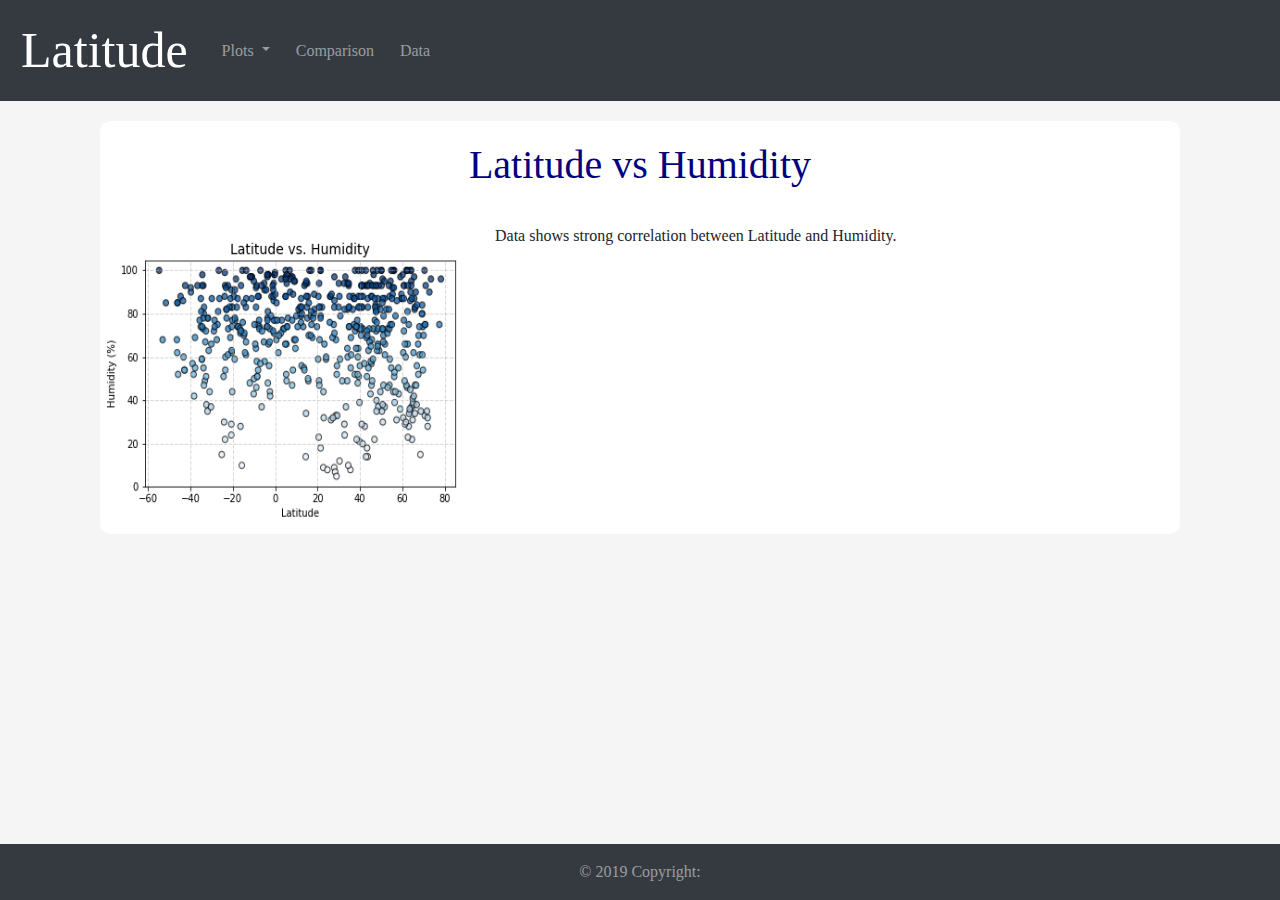
<file: humidity.html>
<!DOCTYPE html>
<html lang="en">

<head>
    <meta charset="utf-8">
    <meta name="viewport" content="width=device-width, initial-scale=1, shrink-to-fit=no">
  
  
    <title>Humidity Analysis</title>

<link rel="stylesheet" href="https://stackpath.bootstrapcdn.com/bootstrap/4.3.1/css/bootstrap.min.css" integrity="sha384-ggOyR0iXCbMQv3Xipma34MD+dH/1fQ784/j6cY/iJTQUOhcWr7x9JvoRxT2MZw1T" crossorigin="anonymous">
<link rel="stylesheet" href="style.css">
</head>

<body>
    <nav class="navbar navbar-expand-lg navbar-dark bg-dark">
        <a class="navbar-brand" href="index.html">Latitude</a>
        <button class="navbar-toggler" type="button" data-toggle="collapse" data-target="#navbarNavDropdown" aria-controls="navbarNavDropdown" aria-expanded="false" aria-label="Toggle navigation">
            <span class="navbar-toggler-icon"></span>
        </button>
        <div class="collapse navbar-collapse" id="navbarNavDropdown">
            <ul class="navbar-nav">
                <li class="nav-item dropdown">
                    <a class="nav-link dropdown-toggle" href="#" id="navbarDropdownMenuLink" role="button" data-toggle="dropdown" aria-haspopup="true" aria-expanded="false">
                    Plots
                    </a>
                    <div class="dropdown-menu" aria-labelledby="navbarDropdownMenuLink">
                        <a class="dropdown-item" href="temp.html">Temperature</a>
                        <a class="dropdown-item" href="humidity.html">Humidity</a>
                        <a class="dropdown-item" href="cloudiness.html">Cloudiness</a>
                        <a class="dropdown-item" href="wind.html">Wind</a>
                    </div>
                </li>
                <li class="nav-item">
                    <a class="nav-link" href="comparison.html">Comparison</a>
                </li>
                <li class="nav-item">
                    <a class="nav-link" href="data.html">Data</a>
                </li>
            </ul>
        </div>
    </nav>


    <div class="row">
        <div class="col-md-12">
            <div class="box box-single">
                <h1 class="session-title">
                    Latitude vs Humidity 
                </h1>
                <div class="row">
                    <img src="Resources/assets/images/lat_humidity.png" alt="Humidity" height="300" width="400">
                    <p>
                        Data shows strong correlation between Latitude and Humidity.
                    </p>   
                </div>
            </div>
        </div>
    </div> 

    <footer class="page-footer bg-dark fixed-bottom">
            <div class="footer-copyright text-center py-3">
                <p> © 2019 Copyright:</p>
                <a href="https://marazap90.github.io/Web_Vis_Dash/index.html"></a>
            </div>
    </footer>




<script src="https://code.jquery.com/jquery-3.3.1.slim.min.js" integrity="sha384-q8i/X+965DzO0rT7abK41JStQIAqVgRVzpbzo5smXKp4YfRvH+8abtTE1Pi6jizo" crossorigin="anonymous"></script>
<script src="https://cdnjs.cloudflare.com/ajax/libs/popper.js/1.14.7/umd/popper.min.js" integrity="sha384-UO2eT0CpHqdSJQ6hJty5KVphtPhzWj9WO1clHTMGa3JDZwrnQq4sF86dIHNDz0W1" crossorigin="anonymous"></script>
<script src="https://stackpath.bootstrapcdn.com/bootstrap/4.3.1/js/bootstrap.min.js" integrity="sha384-JjSmVgyd0p3pXB1rRibZUAYoIIy6OrQ6VrjIEaFf/nJGzIxFDsf4x0xIM+B07jRM" crossorigin="anonymous"></script>

</body>

</html>
</file>
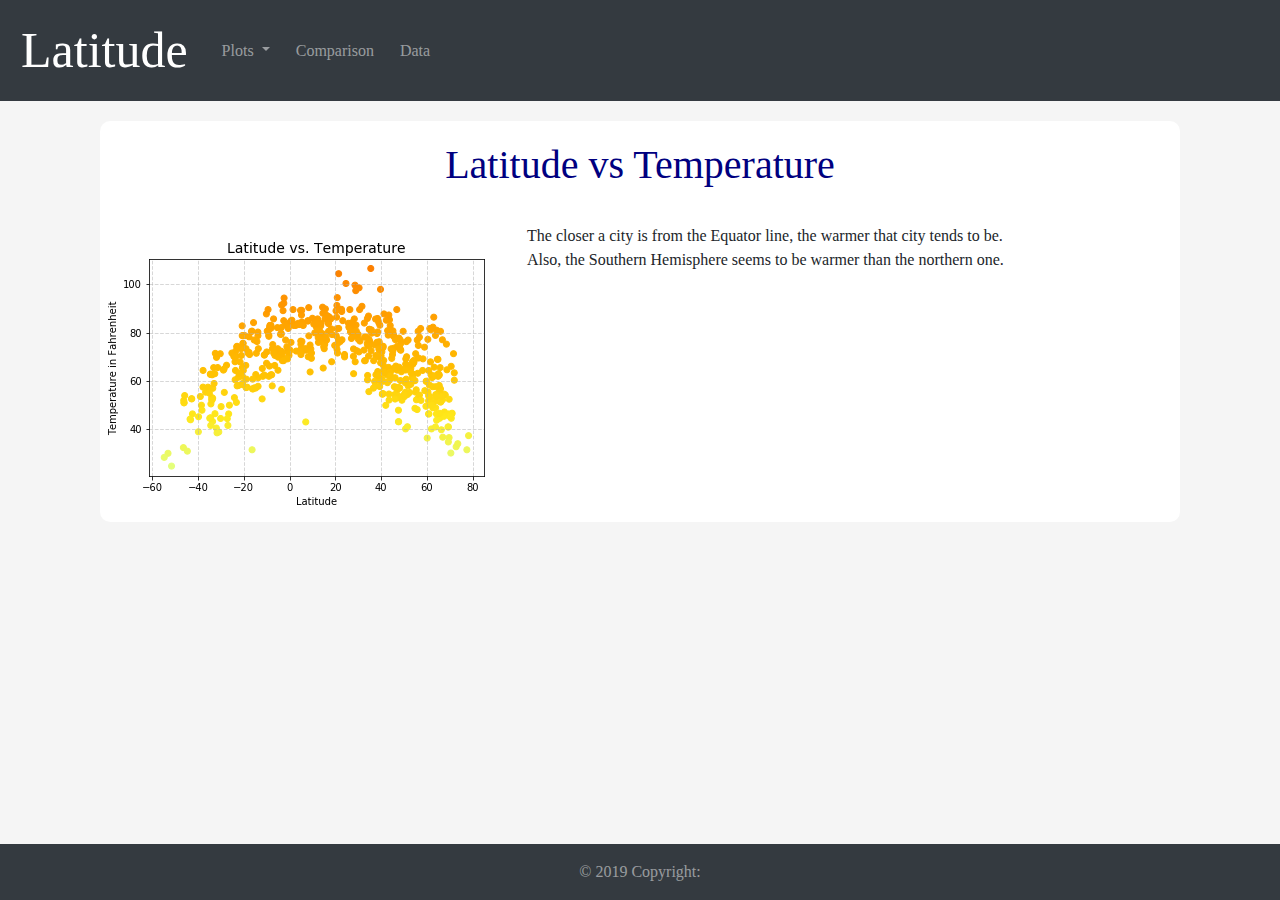
<file: temp.html>
<!DOCTYPE html>
<html lang="en">

<head>
    <meta charset="utf-8">
    <meta name="viewport" content="width=device-width, initial-scale=1, shrink-to-fit=no">
  
    <title>Temperature Analysis</title>

<link rel="stylesheet" href="https://stackpath.bootstrapcdn.com/bootstrap/4.3.1/css/bootstrap.min.css" integrity="sha384-ggOyR0iXCbMQv3Xipma34MD+dH/1fQ784/j6cY/iJTQUOhcWr7x9JvoRxT2MZw1T" crossorigin="anonymous">
<link rel="stylesheet" href="style.css">
</head>

<body>
    <nav class="navbar navbar-expand-lg navbar-dark bg-dark">
            <a class="navbar-brand" href="index.html">Latitude</a>
            <button class="navbar-toggler" type="button" data-toggle="collapse" data-target="#navbarNavDropdown" aria-controls="navbarNavDropdown" aria-expanded="false" aria-label="Toggle navigation">
                <span class="navbar-toggler-icon"></span>
            </button>
            <div class="collapse navbar-collapse" id="navbarNavDropdown">
                <ul class="navbar-nav">
                    <li class="nav-item dropdown">
                        <a class="nav-link dropdown-toggle" href="#" id="navbarDropdownMenuLink" role="button" data-toggle="dropdown" aria-haspopup="true" aria-expanded="false">
                        Plots
                        </a>
                        <div class="dropdown-menu" aria-labelledby="navbarDropdownMenuLink">
                            <a class="dropdown-item" href="temp.html">Temperature</a>
                            <a class="dropdown-item" href="humidity.html">Humidity</a>
                            <a class="dropdown-item" href="cloudiness.html">Cloudiness</a>
                            <a class="dropdown-item" href="wind.html">Wind</a>
                        </div>
                    </li>
                    <li class="nav-item">
                        <a class="nav-link" href="comparison.html">Comparison</a>
                    </li>
                    <li class="nav-item">
                        <a class="nav-link" href="data.html">Data</a>
                    </li>
                </ul>
            </div>
        </nav>

    <div class="row">
        <div class="col-md-12">
            <div class="box box-single">
                <h1 class="session-title">
                    Latitude vs Temperature 
                </h1>
                <div class="row">
                    <img src="Resources/assets/images/lat_temp.png" alt="Temperature">
                    <p>
                            The closer a city is from the Equator line, the warmer that city tends to be. 
                            <br>
                            Also, the Southern Hemisphere seems to be warmer than the northern one.
                    </p>   
                </div>

            </div>

        </div>
    </div>
 
    <footer class="page-footer bg-dark fixed-bottom">
            <div class="footer-copyright text-center py-3">
                <p> © 2019 Copyright:</p>
                <a href="https://marazap90.github.io/Web_Vis_Dash/index.html"></a>
            </div>
    </footer>




<script src="https://code.jquery.com/jquery-3.3.1.slim.min.js" integrity="sha384-q8i/X+965DzO0rT7abK41JStQIAqVgRVzpbzo5smXKp4YfRvH+8abtTE1Pi6jizo" crossorigin="anonymous"></script>
<script src="https://cdnjs.cloudflare.com/ajax/libs/popper.js/1.14.7/umd/popper.min.js" integrity="sha384-UO2eT0CpHqdSJQ6hJty5KVphtPhzWj9WO1clHTMGa3JDZwrnQq4sF86dIHNDz0W1" crossorigin="anonymous"></script>
<script src="https://stackpath.bootstrapcdn.com/bootstrap/4.3.1/js/bootstrap.min.js" integrity="sha384-JjSmVgyd0p3pXB1rRibZUAYoIIy6OrQ6VrjIEaFf/nJGzIxFDsf4x0xIM+B07jRM" crossorigin="anonymous"></script>

</body>

</html>
</file>
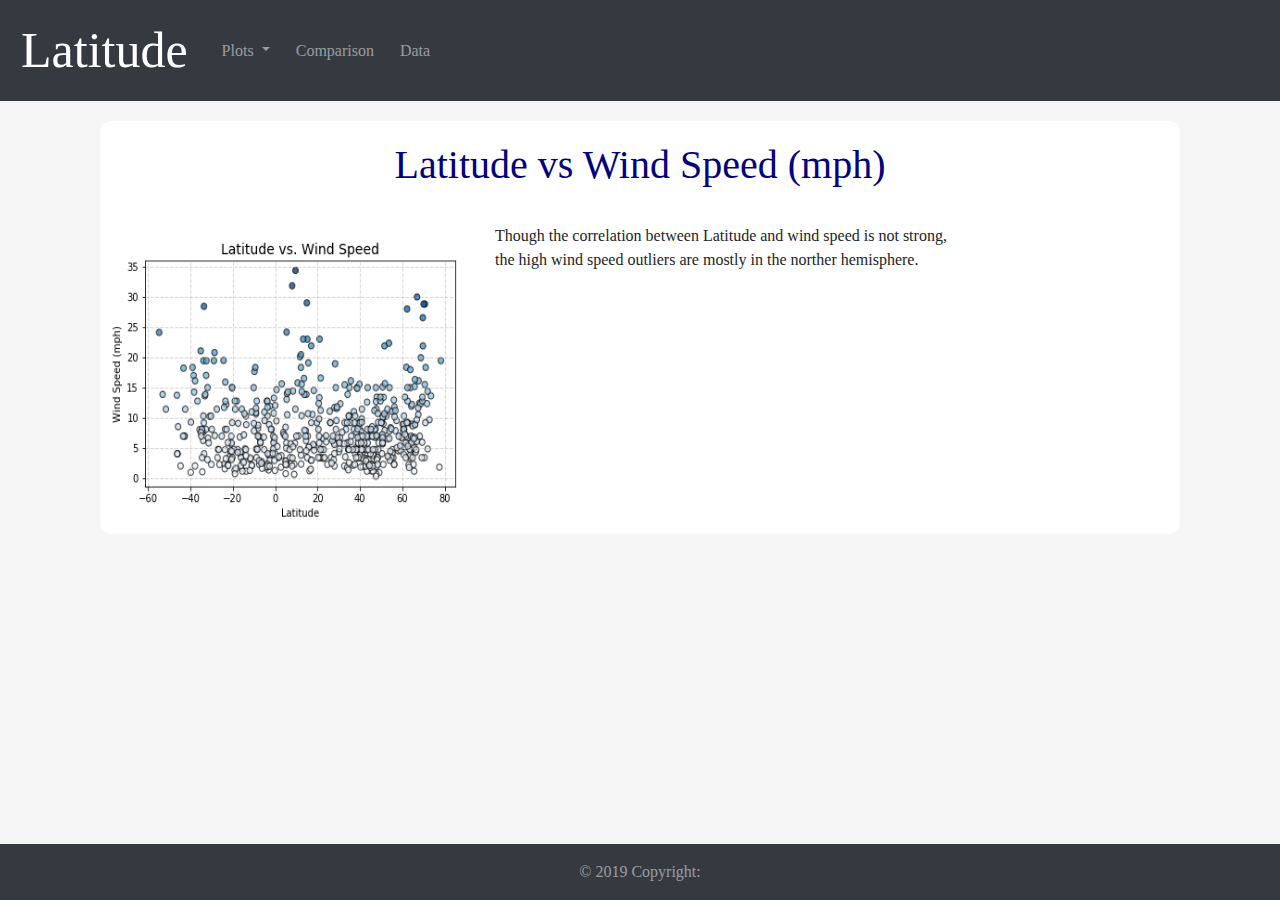
<file: wind.html>
<!DOCTYPE html>
<html lang="en">

<head>
    <meta charset="utf-8">
    <meta name="viewport" content="width=device-width, initial-scale=1, shrink-to-fit=no">
  
  
    <title>Wind Analysis</title>

<link rel="stylesheet" href="https://stackpath.bootstrapcdn.com/bootstrap/4.3.1/css/bootstrap.min.css" integrity="sha384-ggOyR0iXCbMQv3Xipma34MD+dH/1fQ784/j6cY/iJTQUOhcWr7x9JvoRxT2MZw1T" crossorigin="anonymous">
<link rel="stylesheet" href="style.css">
</head>

<body>
    <nav class="navbar navbar-expand-lg navbar-dark bg-dark">
        <a class="navbar-brand" href="index.html">Latitude</a>
        <button class="navbar-toggler" type="button" data-toggle="collapse" data-target="#navbarNavDropdown" aria-controls="navbarNavDropdown" aria-expanded="false" aria-label="Toggle navigation">
            <span class="navbar-toggler-icon"></span>
        </button>
        <div class="collapse navbar-collapse" id="navbarNavDropdown">
            <ul class="navbar-nav">
                <li class="nav-item dropdown">
                    <a class="nav-link dropdown-toggle" href="#" id="navbarDropdownMenuLink" role="button" data-toggle="dropdown" aria-haspopup="true" aria-expanded="false">
                    Plots
                    </a>
                    <div class="dropdown-menu" aria-labelledby="navbarDropdownMenuLink">
                        <a class="dropdown-item" href="temp.html">Temperature</a>
                        <a class="dropdown-item" href="humidity.html">Humidity</a>
                        <a class="dropdown-item" href="cloudiness.html">Cloudiness</a>
                        <a class="dropdown-item" href="wind.html">Wind</a>
                    </div>
                </li>
                <li class="nav-item">
                    <a class="nav-link" href="comparison.html">Comparison</a>
                </li>
                <li class="nav-item">
                    <a class="nav-link" href="data.html">Data</a>
                </li>
            </ul>
        </div>
    </nav>

    <div class="row">
        <div class="col-md-12">
            <div class="box box-single">
                <h1 class="session-title">
                    Latitude vs Wind Speed (mph) 
                </h1>
                <div class="row">
                        <img src="Resources/assets/images/lat_wind.png" alt="Wind" height="300" width="400">
                    <p>
                        Though the correlation between Latitude and wind speed is not strong, 
                        <br>
                        the high wind speed outliers are mostly in the norther hemisphere.                    
                    </p>   
                </div>

            </div>

        </div>
    </div>
 
    <footer class="page-footer bg-dark fixed-bottom">
            <div class="footer-copyright text-center py-3">
                <p> © 2019 Copyright:</p>
                <a href="https://marazap90.github.io/Web_Vis_Dash/index.html"></a>
            </div>
    </footer>



<script src="https://code.jquery.com/jquery-3.3.1.slim.min.js" integrity="sha384-q8i/X+965DzO0rT7abK41JStQIAqVgRVzpbzo5smXKp4YfRvH+8abtTE1Pi6jizo" crossorigin="anonymous"></script>
<script src="https://cdnjs.cloudflare.com/ajax/libs/popper.js/1.14.7/umd/popper.min.js" integrity="sha384-UO2eT0CpHqdSJQ6hJty5KVphtPhzWj9WO1clHTMGa3JDZwrnQq4sF86dIHNDz0W1" crossorigin="anonymous"></script>
<script src="https://stackpath.bootstrapcdn.com/bootstrap/4.3.1/js/bootstrap.min.js" integrity="sha384-JjSmVgyd0p3pXB1rRibZUAYoIIy6OrQ6VrjIEaFf/nJGzIxFDsf4x0xIM+B07jRM" crossorigin="anonymous"></script>

</body>

</html>
</file>
<file: style.css>
body {
    background-color: whitesmoke;
    font-family: 'Lucida Sans';

}

.navbar-brand{
    font-size: 50px;
    padding: 5px;
}

.navbar-nav a{
    padding: 10px;
    margin: 5px 5px;
    cursor: pointer;
  }

.box-single {
    background-color: white;
    overflow: scroll;
    border-radius: 10px;
    padding: 10px; 
    margin: 20px 100px;
}

.box-left {
    background-color: white;
    border-radius: 10px;
    padding: 10px; 
    margin: 10px;
}

.box-right {
    background-color: white;
    border-radius: 10px;
    padding: 10px; 
    margin: 10px;
}

.box-left img{
    float: left;
    width: 400px;
    height: 300px;
}


.side-img {
    display: inline-block;
    padding: 5px;
    width: 200px;
    height: 150px;
}



.img-comparison img{
    display: inline-block;
    padding: 5px;
    width: 500px;
    height: 400px;
}


.session-title  {
    color: navy;
    text-align: center;
    padding: 10px;
    margin-block-end: 25px; 
}

.session-subtitle {
    color: darkgrey;
    text-align: center;
    margin-block-end: 50px;
}

.body p {
    font-size: 16px;
    padding: 10px;
}

th, td {
    border-bottom: 10px solid lightslategray;
  }

.page-footer p{
    color: rgba(255,255,255,.5);
    display: inline;
}


/* for md screen */
@media only screen and (max-width: 768px) {
    .side-img {
        float: left;
        width: 50%;
    }
    .img-comparison {
        float: left;
        width: 100%;
    }
  }
  
  /* for phone screen */
  @media only screen and (max-width: 480px) {
    .side-img {
        float: left;
        width: 100%;
    }
    .img-comparison {
        float: left;
        width: 100%;
    }
  }
</file>
